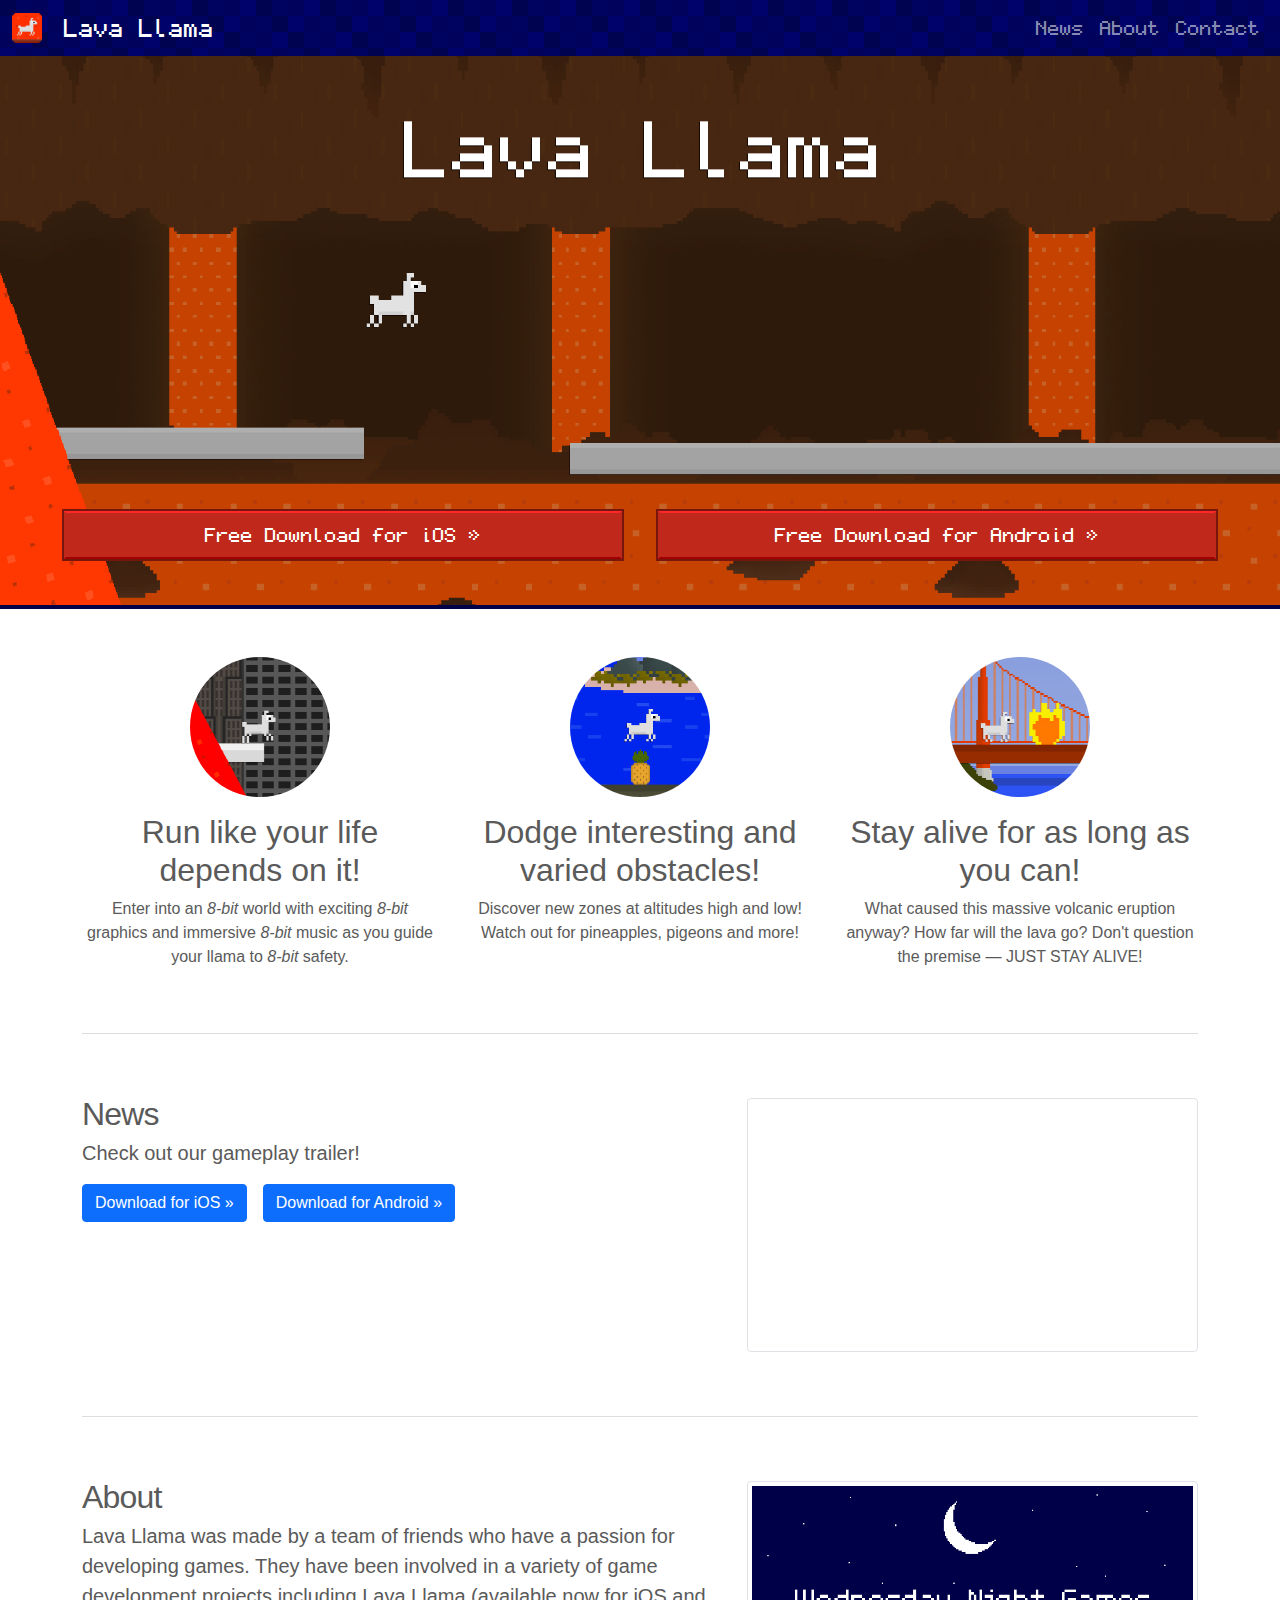
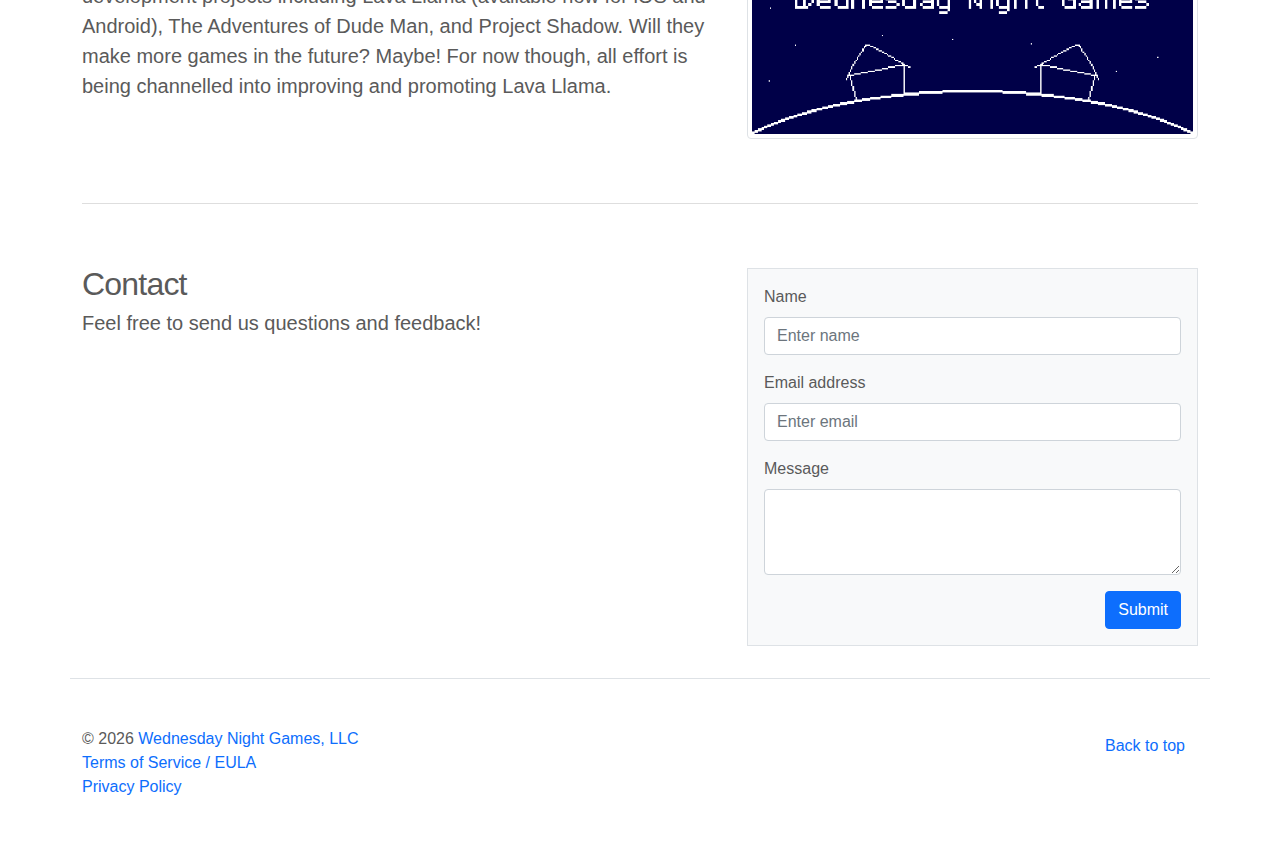
<file: index.html>
<!DOCTYPE html><html lang="en"><head><meta charSet="utf-8"/><meta http-equiv="x-ua-compatible" content="ie=edge"/><meta name="viewport" content="width=device-width, initial-scale=1, shrink-to-fit=no"/><meta data-react-helmet="true" property="og:image" content="https://www.lavallama.com/share-images/lava-llama-share-icon.png"/><meta data-react-helmet="true" property="og:description" content="Lava Llama is a free, 8-bit runner game for iOS and Android. Guide your llama to safety!"/><meta data-react-helmet="true" property="og:title" content="Lava Llama"/><meta data-react-helmet="true" property="og:locale" content="en_US"/><meta data-react-helmet="true" property="og:type" content="website"/><meta data-react-helmet="true" property="og:url" content="https://www.lavallama.com/"/><meta data-react-helmet="true" name="theme-color" content="#ffffff"/><meta data-react-helmet="true" name="application-name" content="LavaLlama.com"/><meta data-react-helmet="true" name="apple-mobile-web-app-title" content="LavaLlama.com"/><meta data-react-helmet="true" name="author" content="Wednesday Night Games, LLC"/><meta data-react-helmet="true" name="keywords" content="lava llama, indie games, mobile games, platformer, iphone, ipad, ios, android, games, wednesday night games"/><meta data-react-helmet="true" name="description" content="Lava Llama is a free, 8-bit runner game for iOS and Android. Guide your llama to safety!"/><meta name="generator" content="Gatsby 4.9.3"/><style data-href="/styles.e1210a472f9064f259e9.css" data-identity="gatsby-global-css">@charset "UTF-8";/*!
 * Bootstrap v5.1.3 (https://getbootstrap.com/)
 * Copyright 2011-2021 The Bootstrap Authors
 * Copyright 2011-2021 Twitter, Inc.
 * Licensed under MIT (https://github.com/twbs/bootstrap/blob/main/LICENSE)
 */:root{--bs-blue:#0d6efd;--bs-indigo:#6610f2;--bs-purple:#6f42c1;--bs-pink:#d63384;--bs-red:#dc3545;--bs-orange:#fd7e14;--bs-yellow:#ffc107;--bs-green:#198754;--bs-teal:#20c997;--bs-cyan:#0dcaf0;--bs-white:#fff;--bs-gray:#6c757d;--bs-gray-dark:#343a40;--bs-gray-100:#f8f9fa;--bs-gray-200:#e9ecef;--bs-gray-300:#dee2e6;--bs-gray-400:#ced4da;--bs-gray-500:#adb5bd;--bs-gray-600:#6c757d;--bs-gray-700:#495057;--bs-gray-800:#343a40;--bs-gray-900:#212529;--bs-primary:#0d6efd;--bs-secondary:#6c757d;--bs-success:#198754;--bs-info:#0dcaf0;--bs-warning:#ffc107;--bs-danger:#dc3545;--bs-light:#f8f9fa;--bs-dark:#212529;--bs-primary-rgb:13,110,253;--bs-secondary-rgb:108,117,125;--bs-success-rgb:25,135,84;--bs-info-rgb:13,202,240;--bs-warning-rgb:255,193,7;--bs-danger-rgb:220,53,69;--bs-light-rgb:248,249,250;--bs-dark-rgb:33,37,41;--bs-white-rgb:255,255,255;--bs-black-rgb:0,0,0;--bs-body-color-rgb:33,37,41;--bs-body-bg-rgb:255,255,255;--bs-font-sans-serif:system-ui,-apple-system,"Segoe UI",Roboto,"Helvetica Neue",Arial,"Noto Sans","Liberation Sans",sans-serif,"Apple Color Emoji","Segoe UI Emoji","Segoe UI Symbol","Noto Color Emoji";--bs-font-monospace:SFMono-Regular,Menlo,Monaco,Consolas,"Liberation Mono","Courier New",monospace;--bs-gradient:linear-gradient(180deg,hsla(0,0%,100%,.15),hsla(0,0%,100%,0));--bs-body-font-family:var(--bs-font-sans-serif);--bs-body-font-size:1rem;--bs-body-font-weight:400;--bs-body-line-height:1.5;--bs-body-color:#212529;--bs-body-bg:#fff}*,:after,:before{box-sizing:border-box}@media (prefers-reduced-motion:no-preference){:root{scroll-behavior:smooth}}body{-webkit-text-size-adjust:100%;-webkit-tap-highlight-color:transparent;background-color:var(--bs-body-bg);color:var(--bs-body-color);font-family:var(--bs-body-font-family);font-size:var(--bs-body-font-size);font-weight:var(--bs-body-font-weight);line-height:var(--bs-body-line-height);margin:0;text-align:var(--bs-body-text-align)}hr{background-color:currentColor;border:0;color:inherit;margin:1rem 0;opacity:.25}hr:not([size]){height:1px}.h1,.h2,.h3,.h4,.h5,.h6,h1,h2,h3,h4,h5,h6{font-weight:500;line-height:1.2;margin-bottom:.5rem;margin-top:0}.h1,h1{font-size:calc(1.375rem + 1.5vw)}@media (min-width:1200px){.h1,h1{font-size:2.5rem}}.h2,h2{font-size:calc(1.325rem + .9vw)}@media (min-width:1200px){.h2,h2{font-size:2rem}}.h3,h3{font-size:calc(1.3rem + .6vw)}@media (min-width:1200px){.h3,h3{font-size:1.75rem}}.h4,h4{font-size:calc(1.275rem + .3vw)}@media (min-width:1200px){.h4,h4{font-size:1.5rem}}.h5,h5{font-size:1.25rem}.h6,h6{font-size:1rem}p{margin-bottom:1rem;margin-top:0}abbr[data-bs-original-title],abbr[title]{cursor:help;-webkit-text-decoration:underline dotted;text-decoration:underline dotted;-webkit-text-decoration-skip-ink:none;text-decoration-skip-ink:none}address{font-style:normal;line-height:inherit;margin-bottom:1rem}ol,ul{padding-left:2rem}dl,ol,ul{margin-bottom:1rem;margin-top:0}ol ol,ol ul,ul ol,ul ul{margin-bottom:0}dt{font-weight:700}dd{margin-bottom:.5rem;margin-left:0}blockquote{margin:0 0 1rem}b,strong{font-weight:bolder}.small,small{font-size:.875em}.mark,mark{background-color:#fcf8e3;padding:.2em}sub,sup{font-size:.75em;line-height:0;position:relative;vertical-align:baseline}sub{bottom:-.25em}sup{top:-.5em}a{color:#0d6efd;text-decoration:underline}a:hover{color:#0a58ca}a:not([href]):not([class]),a:not([href]):not([class]):hover{color:inherit;text-decoration:none}code,kbd,pre,samp{direction:ltr;font-family:var(--bs-font-monospace);font-size:1em;unicode-bidi:bidi-override}pre{display:block;font-size:.875em;margin-bottom:1rem;margin-top:0;overflow:auto}pre code{color:inherit;font-size:inherit;word-break:normal}code{word-wrap:break-word;color:#d63384;font-size:.875em}a>code{color:inherit}kbd{background-color:#212529;border-radius:.2rem;color:#fff;font-size:.875em;padding:.2rem .4rem}kbd kbd{font-size:1em;font-weight:700;padding:0}figure{margin:0 0 1rem}img,svg{vertical-align:middle}table{border-collapse:collapse;caption-side:bottom}caption{color:#6c757d;padding-bottom:.5rem;padding-top:.5rem;text-align:left}th{text-align:inherit;text-align:-webkit-match-parent}tbody,td,tfoot,th,thead,tr{border:0 solid;border-color:inherit}label{display:inline-block}button{border-radius:0}button:focus:not(:focus-visible){outline:0}button,input,optgroup,select,textarea{font-family:inherit;font-size:inherit;line-height:inherit;margin:0}button,select{text-transform:none}[role=button]{cursor:pointer}select{word-wrap:normal}select:disabled{opacity:1}[list]::-webkit-calendar-picker-indicator{display:none}[type=button],[type=reset],[type=submit],button{-webkit-appearance:button}[type=button]:not(:disabled),[type=reset]:not(:disabled),[type=submit]:not(:disabled),button:not(:disabled){cursor:pointer}::-moz-focus-inner{border-style:none;padding:0}textarea{resize:vertical}fieldset{border:0;margin:0;min-width:0;padding:0}legend{float:left;font-size:calc(1.275rem + .3vw);line-height:inherit;margin-bottom:.5rem;padding:0;width:100%}@media (min-width:1200px){legend{font-size:1.5rem}}legend+*{clear:left}::-webkit-datetime-edit-day-field,::-webkit-datetime-edit-fields-wrapper,::-webkit-datetime-edit-hour-field,::-webkit-datetime-edit-minute,::-webkit-datetime-edit-month-field,::-webkit-datetime-edit-text,::-webkit-datetime-edit-year-field{padding:0}::-webkit-inner-spin-button{height:auto}[type=search]{-webkit-appearance:textfield;outline-offset:-2px}::-webkit-search-decoration{-webkit-appearance:none}::-webkit-color-swatch-wrapper{padding:0}::file-selector-button{font:inherit}::-webkit-file-upload-button{-webkit-appearance:button;font:inherit}output{display:inline-block}iframe{border:0}summary{cursor:pointer;display:list-item}progress{vertical-align:baseline}[hidden]{display:none!important}.lead{font-size:1.25rem;font-weight:300}.display-1{font-size:calc(1.625rem + 4.5vw);font-weight:300;line-height:1.2}@media (min-width:1200px){.display-1{font-size:5rem}}.display-2{font-size:calc(1.575rem + 3.9vw);font-weight:300;line-height:1.2}@media (min-width:1200px){.display-2{font-size:4.5rem}}.display-3{font-size:calc(1.525rem + 3.3vw);font-weight:300;line-height:1.2}@media (min-width:1200px){.display-3{font-size:4rem}}.display-4{font-size:calc(1.475rem + 2.7vw);font-weight:300;line-height:1.2}@media (min-width:1200px){.display-4{font-size:3.5rem}}.display-5{font-size:calc(1.425rem + 2.1vw);font-weight:300;line-height:1.2}@media (min-width:1200px){.display-5{font-size:3rem}}.display-6{font-size:calc(1.375rem + 1.5vw);font-weight:300;line-height:1.2}@media (min-width:1200px){.display-6{font-size:2.5rem}}.list-inline,.list-unstyled{list-style:none;padding-left:0}.list-inline-item{display:inline-block}.list-inline-item:not(:last-child){margin-right:.5rem}.initialism{font-size:.875em;text-transform:uppercase}.blockquote{font-size:1.25rem;margin-bottom:1rem}.blockquote>:last-child{margin-bottom:0}.blockquote-footer{color:#6c757d;font-size:.875em;margin-bottom:1rem;margin-top:-1rem}.blockquote-footer:before{content:"— "}.img-fluid,.img-thumbnail{height:auto;max-width:100%}.img-thumbnail{background-color:#fff;border:1px solid #dee2e6;border-radius:.25rem;padding:.25rem}.figure{display:inline-block}.figure-img{line-height:1;margin-bottom:.5rem}.figure-caption{color:#6c757d;font-size:.875em}.container,.container-fluid,.container-lg,.container-md,.container-sm,.container-xl,.container-xxl{margin-left:auto;margin-right:auto;padding-left:var(--bs-gutter-x,.75rem);padding-right:var(--bs-gutter-x,.75rem);width:100%}@media (min-width:576px){.container,.container-sm{max-width:540px}}@media (min-width:768px){.container,.container-md,.container-sm{max-width:720px}}@media (min-width:992px){.container,.container-lg,.container-md,.container-sm{max-width:960px}}@media (min-width:1200px){.container,.container-lg,.container-md,.container-sm,.container-xl{max-width:1140px}}@media (min-width:1400px){.container,.container-lg,.container-md,.container-sm,.container-xl,.container-xxl{max-width:1320px}}.row{--bs-gutter-x:1.5rem;--bs-gutter-y:0;display:flex;flex-wrap:wrap;margin-left:calc(var(--bs-gutter-x)*-.5);margin-right:calc(var(--bs-gutter-x)*-.5);margin-top:calc(var(--bs-gutter-y)*-1)}.row>*{flex-shrink:0;margin-top:var(--bs-gutter-y);max-width:100%;padding-left:calc(var(--bs-gutter-x)*.5);padding-right:calc(var(--bs-gutter-x)*.5);width:100%}.col{flex:1 0}.row-cols-auto>*{flex:0 0 auto;width:auto}.row-cols-1>*{flex:0 0 auto;width:100%}.row-cols-2>*{flex:0 0 auto;width:50%}.row-cols-3>*{flex:0 0 auto;width:33.3333333333%}.row-cols-4>*{flex:0 0 auto;width:25%}.row-cols-5>*{flex:0 0 auto;width:20%}.row-cols-6>*{flex:0 0 auto;width:16.6666666667%}.col-auto{flex:0 0 auto;width:auto}.col-1{flex:0 0 auto;width:8.33333333%}.col-2{flex:0 0 auto;width:16.66666667%}.col-3{flex:0 0 auto;width:25%}.col-4{flex:0 0 auto;width:33.33333333%}.col-5{flex:0 0 auto;width:41.66666667%}.col-6{flex:0 0 auto;width:50%}.col-7{flex:0 0 auto;width:58.33333333%}.col-8{flex:0 0 auto;width:66.66666667%}.col-9{flex:0 0 auto;width:75%}.col-10{flex:0 0 auto;width:83.33333333%}.col-11{flex:0 0 auto;width:91.66666667%}.col-12{flex:0 0 auto;width:100%}.offset-1{margin-left:8.33333333%}.offset-2{margin-left:16.66666667%}.offset-3{margin-left:25%}.offset-4{margin-left:33.33333333%}.offset-5{margin-left:41.66666667%}.offset-6{margin-left:50%}.offset-7{margin-left:58.33333333%}.offset-8{margin-left:66.66666667%}.offset-9{margin-left:75%}.offset-10{margin-left:83.33333333%}.offset-11{margin-left:91.66666667%}.g-0,.gx-0{--bs-gutter-x:0}.g-0,.gy-0{--bs-gutter-y:0}.g-1,.gx-1{--bs-gutter-x:0.25rem}.g-1,.gy-1{--bs-gutter-y:0.25rem}.g-2,.gx-2{--bs-gutter-x:0.5rem}.g-2,.gy-2{--bs-gutter-y:0.5rem}.g-3,.gx-3{--bs-gutter-x:1rem}.g-3,.gy-3{--bs-gutter-y:1rem}.g-4,.gx-4{--bs-gutter-x:1.5rem}.g-4,.gy-4{--bs-gutter-y:1.5rem}.g-5,.gx-5{--bs-gutter-x:3rem}.g-5,.gy-5{--bs-gutter-y:3rem}@media (min-width:576px){.col-sm{flex:1 0}.row-cols-sm-auto>*{flex:0 0 auto;width:auto}.row-cols-sm-1>*{flex:0 0 auto;width:100%}.row-cols-sm-2>*{flex:0 0 auto;width:50%}.row-cols-sm-3>*{flex:0 0 auto;width:33.3333333333%}.row-cols-sm-4>*{flex:0 0 auto;width:25%}.row-cols-sm-5>*{flex:0 0 auto;width:20%}.row-cols-sm-6>*{flex:0 0 auto;width:16.6666666667%}.col-sm-auto{flex:0 0 auto;width:auto}.col-sm-1{flex:0 0 auto;width:8.33333333%}.col-sm-2{flex:0 0 auto;width:16.66666667%}.col-sm-3{flex:0 0 auto;width:25%}.col-sm-4{flex:0 0 auto;width:33.33333333%}.col-sm-5{flex:0 0 auto;width:41.66666667%}.col-sm-6{flex:0 0 auto;width:50%}.col-sm-7{flex:0 0 auto;width:58.33333333%}.col-sm-8{flex:0 0 auto;width:66.66666667%}.col-sm-9{flex:0 0 auto;width:75%}.col-sm-10{flex:0 0 auto;width:83.33333333%}.col-sm-11{flex:0 0 auto;width:91.66666667%}.col-sm-12{flex:0 0 auto;width:100%}.offset-sm-0{margin-left:0}.offset-sm-1{margin-left:8.33333333%}.offset-sm-2{margin-left:16.66666667%}.offset-sm-3{margin-left:25%}.offset-sm-4{margin-left:33.33333333%}.offset-sm-5{margin-left:41.66666667%}.offset-sm-6{margin-left:50%}.offset-sm-7{margin-left:58.33333333%}.offset-sm-8{margin-left:66.66666667%}.offset-sm-9{margin-left:75%}.offset-sm-10{margin-left:83.33333333%}.offset-sm-11{margin-left:91.66666667%}.g-sm-0,.gx-sm-0{--bs-gutter-x:0}.g-sm-0,.gy-sm-0{--bs-gutter-y:0}.g-sm-1,.gx-sm-1{--bs-gutter-x:0.25rem}.g-sm-1,.gy-sm-1{--bs-gutter-y:0.25rem}.g-sm-2,.gx-sm-2{--bs-gutter-x:0.5rem}.g-sm-2,.gy-sm-2{--bs-gutter-y:0.5rem}.g-sm-3,.gx-sm-3{--bs-gutter-x:1rem}.g-sm-3,.gy-sm-3{--bs-gutter-y:1rem}.g-sm-4,.gx-sm-4{--bs-gutter-x:1.5rem}.g-sm-4,.gy-sm-4{--bs-gutter-y:1.5rem}.g-sm-5,.gx-sm-5{--bs-gutter-x:3rem}.g-sm-5,.gy-sm-5{--bs-gutter-y:3rem}}@media (min-width:768px){.col-md{flex:1 0}.row-cols-md-auto>*{flex:0 0 auto;width:auto}.row-cols-md-1>*{flex:0 0 auto;width:100%}.row-cols-md-2>*{flex:0 0 auto;width:50%}.row-cols-md-3>*{flex:0 0 auto;width:33.3333333333%}.row-cols-md-4>*{flex:0 0 auto;width:25%}.row-cols-md-5>*{flex:0 0 auto;width:20%}.row-cols-md-6>*{flex:0 0 auto;width:16.6666666667%}.col-md-auto{flex:0 0 auto;width:auto}.col-md-1{flex:0 0 auto;width:8.33333333%}.col-md-2{flex:0 0 auto;width:16.66666667%}.col-md-3{flex:0 0 auto;width:25%}.col-md-4{flex:0 0 auto;width:33.33333333%}.col-md-5{flex:0 0 auto;width:41.66666667%}.col-md-6{flex:0 0 auto;width:50%}.col-md-7{flex:0 0 auto;width:58.33333333%}.col-md-8{flex:0 0 auto;width:66.66666667%}.col-md-9{flex:0 0 auto;width:75%}.col-md-10{flex:0 0 auto;width:83.33333333%}.col-md-11{flex:0 0 auto;width:91.66666667%}.col-md-12{flex:0 0 auto;width:100%}.offset-md-0{margin-left:0}.offset-md-1{margin-left:8.33333333%}.offset-md-2{margin-left:16.66666667%}.offset-md-3{margin-left:25%}.offset-md-4{margin-left:33.33333333%}.offset-md-5{margin-left:41.66666667%}.offset-md-6{margin-left:50%}.offset-md-7{margin-left:58.33333333%}.offset-md-8{margin-left:66.66666667%}.offset-md-9{margin-left:75%}.offset-md-10{margin-left:83.33333333%}.offset-md-11{margin-left:91.66666667%}.g-md-0,.gx-md-0{--bs-gutter-x:0}.g-md-0,.gy-md-0{--bs-gutter-y:0}.g-md-1,.gx-md-1{--bs-gutter-x:0.25rem}.g-md-1,.gy-md-1{--bs-gutter-y:0.25rem}.g-md-2,.gx-md-2{--bs-gutter-x:0.5rem}.g-md-2,.gy-md-2{--bs-gutter-y:0.5rem}.g-md-3,.gx-md-3{--bs-gutter-x:1rem}.g-md-3,.gy-md-3{--bs-gutter-y:1rem}.g-md-4,.gx-md-4{--bs-gutter-x:1.5rem}.g-md-4,.gy-md-4{--bs-gutter-y:1.5rem}.g-md-5,.gx-md-5{--bs-gutter-x:3rem}.g-md-5,.gy-md-5{--bs-gutter-y:3rem}}@media (min-width:992px){.col-lg{flex:1 0}.row-cols-lg-auto>*{flex:0 0 auto;width:auto}.row-cols-lg-1>*{flex:0 0 auto;width:100%}.row-cols-lg-2>*{flex:0 0 auto;width:50%}.row-cols-lg-3>*{flex:0 0 auto;width:33.3333333333%}.row-cols-lg-4>*{flex:0 0 auto;width:25%}.row-cols-lg-5>*{flex:0 0 auto;width:20%}.row-cols-lg-6>*{flex:0 0 auto;width:16.6666666667%}.col-lg-auto{flex:0 0 auto;width:auto}.col-lg-1{flex:0 0 auto;width:8.33333333%}.col-lg-2{flex:0 0 auto;width:16.66666667%}.col-lg-3{flex:0 0 auto;width:25%}.col-lg-4{flex:0 0 auto;width:33.33333333%}.col-lg-5{flex:0 0 auto;width:41.66666667%}.col-lg-6{flex:0 0 auto;width:50%}.col-lg-7{flex:0 0 auto;width:58.33333333%}.col-lg-8{flex:0 0 auto;width:66.66666667%}.col-lg-9{flex:0 0 auto;width:75%}.col-lg-10{flex:0 0 auto;width:83.33333333%}.col-lg-11{flex:0 0 auto;width:91.66666667%}.col-lg-12{flex:0 0 auto;width:100%}.offset-lg-0{margin-left:0}.offset-lg-1{margin-left:8.33333333%}.offset-lg-2{margin-left:16.66666667%}.offset-lg-3{margin-left:25%}.offset-lg-4{margin-left:33.33333333%}.offset-lg-5{margin-left:41.66666667%}.offset-lg-6{margin-left:50%}.offset-lg-7{margin-left:58.33333333%}.offset-lg-8{margin-left:66.66666667%}.offset-lg-9{margin-left:75%}.offset-lg-10{margin-left:83.33333333%}.offset-lg-11{margin-left:91.66666667%}.g-lg-0,.gx-lg-0{--bs-gutter-x:0}.g-lg-0,.gy-lg-0{--bs-gutter-y:0}.g-lg-1,.gx-lg-1{--bs-gutter-x:0.25rem}.g-lg-1,.gy-lg-1{--bs-gutter-y:0.25rem}.g-lg-2,.gx-lg-2{--bs-gutter-x:0.5rem}.g-lg-2,.gy-lg-2{--bs-gutter-y:0.5rem}.g-lg-3,.gx-lg-3{--bs-gutter-x:1rem}.g-lg-3,.gy-lg-3{--bs-gutter-y:1rem}.g-lg-4,.gx-lg-4{--bs-gutter-x:1.5rem}.g-lg-4,.gy-lg-4{--bs-gutter-y:1.5rem}.g-lg-5,.gx-lg-5{--bs-gutter-x:3rem}.g-lg-5,.gy-lg-5{--bs-gutter-y:3rem}}@media (min-width:1200px){.col-xl{flex:1 0}.row-cols-xl-auto>*{flex:0 0 auto;width:auto}.row-cols-xl-1>*{flex:0 0 auto;width:100%}.row-cols-xl-2>*{flex:0 0 auto;width:50%}.row-cols-xl-3>*{flex:0 0 auto;width:33.3333333333%}.row-cols-xl-4>*{flex:0 0 auto;width:25%}.row-cols-xl-5>*{flex:0 0 auto;width:20%}.row-cols-xl-6>*{flex:0 0 auto;width:16.6666666667%}.col-xl-auto{flex:0 0 auto;width:auto}.col-xl-1{flex:0 0 auto;width:8.33333333%}.col-xl-2{flex:0 0 auto;width:16.66666667%}.col-xl-3{flex:0 0 auto;width:25%}.col-xl-4{flex:0 0 auto;width:33.33333333%}.col-xl-5{flex:0 0 auto;width:41.66666667%}.col-xl-6{flex:0 0 auto;width:50%}.col-xl-7{flex:0 0 auto;width:58.33333333%}.col-xl-8{flex:0 0 auto;width:66.66666667%}.col-xl-9{flex:0 0 auto;width:75%}.col-xl-10{flex:0 0 auto;width:83.33333333%}.col-xl-11{flex:0 0 auto;width:91.66666667%}.col-xl-12{flex:0 0 auto;width:100%}.offset-xl-0{margin-left:0}.offset-xl-1{margin-left:8.33333333%}.offset-xl-2{margin-left:16.66666667%}.offset-xl-3{margin-left:25%}.offset-xl-4{margin-left:33.33333333%}.offset-xl-5{margin-left:41.66666667%}.offset-xl-6{margin-left:50%}.offset-xl-7{margin-left:58.33333333%}.offset-xl-8{margin-left:66.66666667%}.offset-xl-9{margin-left:75%}.offset-xl-10{margin-left:83.33333333%}.offset-xl-11{margin-left:91.66666667%}.g-xl-0,.gx-xl-0{--bs-gutter-x:0}.g-xl-0,.gy-xl-0{--bs-gutter-y:0}.g-xl-1,.gx-xl-1{--bs-gutter-x:0.25rem}.g-xl-1,.gy-xl-1{--bs-gutter-y:0.25rem}.g-xl-2,.gx-xl-2{--bs-gutter-x:0.5rem}.g-xl-2,.gy-xl-2{--bs-gutter-y:0.5rem}.g-xl-3,.gx-xl-3{--bs-gutter-x:1rem}.g-xl-3,.gy-xl-3{--bs-gutter-y:1rem}.g-xl-4,.gx-xl-4{--bs-gutter-x:1.5rem}.g-xl-4,.gy-xl-4{--bs-gutter-y:1.5rem}.g-xl-5,.gx-xl-5{--bs-gutter-x:3rem}.g-xl-5,.gy-xl-5{--bs-gutter-y:3rem}}@media (min-width:1400px){.col-xxl{flex:1 0}.row-cols-xxl-auto>*{flex:0 0 auto;width:auto}.row-cols-xxl-1>*{flex:0 0 auto;width:100%}.row-cols-xxl-2>*{flex:0 0 auto;width:50%}.row-cols-xxl-3>*{flex:0 0 auto;width:33.3333333333%}.row-cols-xxl-4>*{flex:0 0 auto;width:25%}.row-cols-xxl-5>*{flex:0 0 auto;width:20%}.row-cols-xxl-6>*{flex:0 0 auto;width:16.6666666667%}.col-xxl-auto{flex:0 0 auto;width:auto}.col-xxl-1{flex:0 0 auto;width:8.33333333%}.col-xxl-2{flex:0 0 auto;width:16.66666667%}.col-xxl-3{flex:0 0 auto;width:25%}.col-xxl-4{flex:0 0 auto;width:33.33333333%}.col-xxl-5{flex:0 0 auto;width:41.66666667%}.col-xxl-6{flex:0 0 auto;width:50%}.col-xxl-7{flex:0 0 auto;width:58.33333333%}.col-xxl-8{flex:0 0 auto;width:66.66666667%}.col-xxl-9{flex:0 0 auto;width:75%}.col-xxl-10{flex:0 0 auto;width:83.33333333%}.col-xxl-11{flex:0 0 auto;width:91.66666667%}.col-xxl-12{flex:0 0 auto;width:100%}.offset-xxl-0{margin-left:0}.offset-xxl-1{margin-left:8.33333333%}.offset-xxl-2{margin-left:16.66666667%}.offset-xxl-3{margin-left:25%}.offset-xxl-4{margin-left:33.33333333%}.offset-xxl-5{margin-left:41.66666667%}.offset-xxl-6{margin-left:50%}.offset-xxl-7{margin-left:58.33333333%}.offset-xxl-8{margin-left:66.66666667%}.offset-xxl-9{margin-left:75%}.offset-xxl-10{margin-left:83.33333333%}.offset-xxl-11{margin-left:91.66666667%}.g-xxl-0,.gx-xxl-0{--bs-gutter-x:0}.g-xxl-0,.gy-xxl-0{--bs-gutter-y:0}.g-xxl-1,.gx-xxl-1{--bs-gutter-x:0.25rem}.g-xxl-1,.gy-xxl-1{--bs-gutter-y:0.25rem}.g-xxl-2,.gx-xxl-2{--bs-gutter-x:0.5rem}.g-xxl-2,.gy-xxl-2{--bs-gutter-y:0.5rem}.g-xxl-3,.gx-xxl-3{--bs-gutter-x:1rem}.g-xxl-3,.gy-xxl-3{--bs-gutter-y:1rem}.g-xxl-4,.gx-xxl-4{--bs-gutter-x:1.5rem}.g-xxl-4,.gy-xxl-4{--bs-gutter-y:1.5rem}.g-xxl-5,.gx-xxl-5{--bs-gutter-x:3rem}.g-xxl-5,.gy-xxl-5{--bs-gutter-y:3rem}}.table{--bs-table-bg:transparent;--bs-table-accent-bg:transparent;--bs-table-striped-color:#212529;--bs-table-striped-bg:rgba(0,0,0,.05);--bs-table-active-color:#212529;--bs-table-active-bg:rgba(0,0,0,.1);--bs-table-hover-color:#212529;--bs-table-hover-bg:rgba(0,0,0,.075);border-color:#dee2e6;color:#212529;margin-bottom:1rem;vertical-align:top;width:100%}.table>:not(caption)>*>*{background-color:var(--bs-table-bg);border-bottom-width:1px;box-shadow:inset 0 0 0 9999px var(--bs-table-accent-bg);padding:.5rem}.table>tbody{vertical-align:inherit}.table>thead{vertical-align:bottom}.table>:not(:first-child){border-top:2px solid}.caption-top{caption-side:top}.table-sm>:not(caption)>*>*{padding:.25rem}.table-bordered>:not(caption)>*{border-width:1px 0}.table-bordered>:not(caption)>*>*{border-width:0 1px}.table-borderless>:not(caption)>*>*{border-bottom-width:0}.table-borderless>:not(:first-child){border-top-width:0}.table-striped>tbody>tr:nth-of-type(odd)>*{--bs-table-accent-bg:var(--bs-table-striped-bg);color:var(--bs-table-striped-color)}.table-active{--bs-table-accent-bg:var(--bs-table-active-bg);color:var(--bs-table-active-color)}.table-hover>tbody>tr:hover>*{--bs-table-accent-bg:var(--bs-table-hover-bg);color:var(--bs-table-hover-color)}.table-primary{--bs-table-bg:#cfe2ff;--bs-table-striped-bg:#c5d7f2;--bs-table-striped-color:#000;--bs-table-active-bg:#bacbe6;--bs-table-active-color:#000;--bs-table-hover-bg:#bfd1ec;--bs-table-hover-color:#000;border-color:#bacbe6;color:#000}.table-secondary{--bs-table-bg:#e2e3e5;--bs-table-striped-bg:#d7d8da;--bs-table-striped-color:#000;--bs-table-active-bg:#cbccce;--bs-table-active-color:#000;--bs-table-hover-bg:#d1d2d4;--bs-table-hover-color:#000;border-color:#cbccce;color:#000}.table-success{--bs-table-bg:#d1e7dd;--bs-table-striped-bg:#c7dbd2;--bs-table-striped-color:#000;--bs-table-active-bg:#bcd0c7;--bs-table-active-color:#000;--bs-table-hover-bg:#c1d6cc;--bs-table-hover-color:#000;border-color:#bcd0c7;color:#000}.table-info{--bs-table-bg:#cff4fc;--bs-table-striped-bg:#c5e8ef;--bs-table-striped-color:#000;--bs-table-active-bg:#badce3;--bs-table-active-color:#000;--bs-table-hover-bg:#bfe2e9;--bs-table-hover-color:#000;border-color:#badce3;color:#000}.table-warning{--bs-table-bg:#fff3cd;--bs-table-striped-bg:#f2e7c3;--bs-table-striped-color:#000;--bs-table-active-bg:#e6dbb9;--bs-table-active-color:#000;--bs-table-hover-bg:#ece1be;--bs-table-hover-color:#000;border-color:#e6dbb9;color:#000}.table-danger{--bs-table-bg:#f8d7da;--bs-table-striped-bg:#eccccf;--bs-table-striped-color:#000;--bs-table-active-bg:#dfc2c4;--bs-table-active-color:#000;--bs-table-hover-bg:#e5c7ca;--bs-table-hover-color:#000;border-color:#dfc2c4;color:#000}.table-light{--bs-table-bg:#f8f9fa;--bs-table-striped-bg:#ecedee;--bs-table-striped-color:#000;--bs-table-active-bg:#dfe0e1;--bs-table-active-color:#000;--bs-table-hover-bg:#e5e6e7;--bs-table-hover-color:#000;border-color:#dfe0e1;color:#000}.table-dark{--bs-table-bg:#212529;--bs-table-striped-bg:#2c3034;--bs-table-striped-color:#fff;--bs-table-active-bg:#373b3e;--bs-table-active-color:#fff;--bs-table-hover-bg:#323539;--bs-table-hover-color:#fff;border-color:#373b3e;color:#fff}.table-responsive{-webkit-overflow-scrolling:touch;overflow-x:auto}@media (max-width:575.98px){.table-responsive-sm{-webkit-overflow-scrolling:touch;overflow-x:auto}}@media (max-width:767.98px){.table-responsive-md{-webkit-overflow-scrolling:touch;overflow-x:auto}}@media (max-width:991.98px){.table-responsive-lg{-webkit-overflow-scrolling:touch;overflow-x:auto}}@media (max-width:1199.98px){.table-responsive-xl{-webkit-overflow-scrolling:touch;overflow-x:auto}}@media (max-width:1399.98px){.table-responsive-xxl{-webkit-overflow-scrolling:touch;overflow-x:auto}}.form-label{margin-bottom:.5rem}.col-form-label{font-size:inherit;line-height:1.5;margin-bottom:0;padding-bottom:calc(.375rem + 1px);padding-top:calc(.375rem + 1px)}.col-form-label-lg{font-size:1.25rem;padding-bottom:calc(.5rem + 1px);padding-top:calc(.5rem + 1px)}.col-form-label-sm{font-size:.875rem;padding-bottom:calc(.25rem + 1px);padding-top:calc(.25rem + 1px)}.form-text{color:#6c757d;font-size:.875em;margin-top:.25rem}.form-control{-webkit-appearance:none;appearance:none;background-clip:padding-box;background-color:#fff;border:1px solid #ced4da;border-radius:.25rem;color:#212529;display:block;font-size:1rem;font-weight:400;line-height:1.5;padding:.375rem .75rem;transition:border-color .15s ease-in-out,box-shadow .15s ease-in-out;width:100%}@media (prefers-reduced-motion:reduce){.form-control{transition:none}}.form-control[type=file]{overflow:hidden}.form-control[type=file]:not(:disabled):not([readonly]){cursor:pointer}.form-control:focus{background-color:#fff;border-color:#86b7fe;box-shadow:0 0 0 .25rem rgba(13,110,253,.25);color:#212529;outline:0}.form-control::-webkit-date-and-time-value{height:1.5em}.form-control::-webkit-input-placeholder{color:#6c757d;opacity:1}.form-control:-ms-input-placeholder{color:#6c757d;opacity:1}.form-control::placeholder{color:#6c757d;opacity:1}.form-control:disabled,.form-control[readonly]{background-color:#e9ecef;opacity:1}.form-control::file-selector-button{-webkit-margin-end:.75rem;background-color:#e9ecef;border:0 solid;border-color:inherit;border-inline-end-width:1px;border-radius:0;color:#212529;margin:-.375rem -.75rem;margin-inline-end:.75rem;padding:.375rem .75rem;pointer-events:none;transition:color .15s ease-in-out,background-color .15s ease-in-out,border-color .15s ease-in-out,box-shadow .15s ease-in-out}@media (prefers-reduced-motion:reduce){.form-control::-webkit-file-upload-button{-webkit-transition:none;transition:none}.form-control::file-selector-button{transition:none}}.form-control:hover:not(:disabled):not([readonly])::file-selector-button{background-color:#dde0e3}.form-control::-webkit-file-upload-button{-webkit-margin-end:.75rem;background-color:#e9ecef;border:0 solid;border-color:inherit;border-inline-end-width:1px;border-radius:0;color:#212529;margin:-.375rem -.75rem;margin-inline-end:.75rem;padding:.375rem .75rem;pointer-events:none;-webkit-transition:color .15s ease-in-out,background-color .15s ease-in-out,border-color .15s ease-in-out,box-shadow .15s ease-in-out;transition:color .15s ease-in-out,background-color .15s ease-in-out,border-color .15s ease-in-out,box-shadow .15s ease-in-out}@media (prefers-reduced-motion:reduce){.form-control::-webkit-file-upload-button{-webkit-transition:none;transition:none}}.form-control:hover:not(:disabled):not([readonly])::-webkit-file-upload-button{background-color:#dde0e3}.form-control-plaintext{background-color:transparent;border:solid transparent;border-width:1px 0;color:#212529;display:block;line-height:1.5;margin-bottom:0;padding:.375rem 0;width:100%}.form-control-plaintext.form-control-lg,.form-control-plaintext.form-control-sm{padding-left:0;padding-right:0}.form-control-sm{border-radius:.2rem;font-size:.875rem;min-height:calc(1.5em + .5rem + 2px);padding:.25rem .5rem}.form-control-sm::file-selector-button{-webkit-margin-end:.5rem;margin:-.25rem -.5rem;margin-inline-end:.5rem;padding:.25rem .5rem}.form-control-sm::-webkit-file-upload-button{-webkit-margin-end:.5rem;margin:-.25rem -.5rem;margin-inline-end:.5rem;padding:.25rem .5rem}.form-control-lg{border-radius:.3rem;font-size:1.25rem;min-height:calc(1.5em + 1rem + 2px);padding:.5rem 1rem}.form-control-lg::file-selector-button{-webkit-margin-end:1rem;margin:-.5rem -1rem;margin-inline-end:1rem;padding:.5rem 1rem}.form-control-lg::-webkit-file-upload-button{-webkit-margin-end:1rem;margin:-.5rem -1rem;margin-inline-end:1rem;padding:.5rem 1rem}textarea.form-control{min-height:calc(1.5em + .75rem + 2px)}textarea.form-control-sm{min-height:calc(1.5em + .5rem + 2px)}textarea.form-control-lg{min-height:calc(1.5em + 1rem + 2px)}.form-control-color{height:auto;padding:.375rem;width:3rem}.form-control-color:not(:disabled):not([readonly]){cursor:pointer}.form-control-color::-moz-color-swatch{border-radius:.25rem;height:1.5em}.form-control-color::-webkit-color-swatch{border-radius:.25rem;height:1.5em}.form-select{-moz-padding-start:calc(.75rem - 3px);-webkit-appearance:none;appearance:none;background-color:#fff;background-image:url("data:image/svg+xml;charset=utf-8,%3Csvg xmlns='http://www.w3.org/2000/svg' viewBox='0 0 16 16'%3E%3Cpath fill='none' stroke='%23343a40' stroke-linecap='round' stroke-linejoin='round' stroke-width='2' d='m2 5 6 6 6-6'/%3E%3C/svg%3E");background-position:right .75rem center;background-repeat:no-repeat;background-size:16px 12px;border:1px solid #ced4da;border-radius:.25rem;color:#212529;display:block;font-size:1rem;font-weight:400;line-height:1.5;padding:.375rem 2.25rem .375rem .75rem;transition:border-color .15s ease-in-out,box-shadow .15s ease-in-out;width:100%}@media (prefers-reduced-motion:reduce){.form-select{transition:none}}.form-select:focus{border-color:#86b7fe;box-shadow:0 0 0 .25rem rgba(13,110,253,.25);outline:0}.form-select[multiple],.form-select[size]:not([size="1"]){background-image:none;padding-right:.75rem}.form-select:disabled{background-color:#e9ecef}.form-select:-moz-focusring{color:transparent;text-shadow:0 0 0 #212529}.form-select-sm{border-radius:.2rem;font-size:.875rem;padding-bottom:.25rem;padding-left:.5rem;padding-top:.25rem}.form-select-lg{border-radius:.3rem;font-size:1.25rem;padding-bottom:.5rem;padding-left:1rem;padding-top:.5rem}.form-check{display:block;margin-bottom:.125rem;min-height:1.5rem;padding-left:1.5em}.form-check .form-check-input{float:left;margin-left:-1.5em}.form-check-input{-webkit-print-color-adjust:exact;-webkit-appearance:none;appearance:none;background-color:#fff;background-position:50%;background-repeat:no-repeat;background-size:contain;border:1px solid rgba(0,0,0,.25);color-adjust:exact;height:1em;margin-top:.25em;vertical-align:top;width:1em}.form-check-input[type=checkbox]{border-radius:.25em}.form-check-input[type=radio]{border-radius:50%}.form-check-input:active{-webkit-filter:brightness(90%);filter:brightness(90%)}.form-check-input:focus{border-color:#86b7fe;box-shadow:0 0 0 .25rem rgba(13,110,253,.25);outline:0}.form-check-input:checked{background-color:#0d6efd;border-color:#0d6efd}.form-check-input:checked[type=checkbox]{background-image:url("data:image/svg+xml;charset=utf-8,%3Csvg xmlns='http://www.w3.org/2000/svg' viewBox='0 0 20 20'%3E%3Cpath fill='none' stroke='%23fff' stroke-linecap='round' stroke-linejoin='round' stroke-width='3' d='m6 10 3 3 6-6'/%3E%3C/svg%3E")}.form-check-input:checked[type=radio]{background-image:url("data:image/svg+xml;charset=utf-8,%3Csvg xmlns='http://www.w3.org/2000/svg' viewBox='-4 -4 8 8'%3E%3Ccircle r='2' fill='%23fff'/%3E%3C/svg%3E")}.form-check-input[type=checkbox]:indeterminate{background-color:#0d6efd;background-image:url("data:image/svg+xml;charset=utf-8,%3Csvg xmlns='http://www.w3.org/2000/svg' viewBox='0 0 20 20'%3E%3Cpath fill='none' stroke='%23fff' stroke-linecap='round' stroke-linejoin='round' stroke-width='3' d='M6 10h8'/%3E%3C/svg%3E");border-color:#0d6efd}.form-check-input:disabled{-webkit-filter:none;filter:none;opacity:.5;pointer-events:none}.form-check-input:disabled~.form-check-label,.form-check-input[disabled]~.form-check-label{opacity:.5}.form-switch{padding-left:2.5em}.form-switch .form-check-input{background-image:url("data:image/svg+xml;charset=utf-8,%3Csvg xmlns='http://www.w3.org/2000/svg' viewBox='-4 -4 8 8'%3E%3Ccircle r='3' fill='rgba(0, 0, 0, 0.25)'/%3E%3C/svg%3E");background-position:0;border-radius:2em;margin-left:-2.5em;transition:background-position .15s ease-in-out;width:2em}@media (prefers-reduced-motion:reduce){.form-switch .form-check-input{transition:none}}.form-switch .form-check-input:focus{background-image:url("data:image/svg+xml;charset=utf-8,%3Csvg xmlns='http://www.w3.org/2000/svg' viewBox='-4 -4 8 8'%3E%3Ccircle r='3' fill='%2386b7fe'/%3E%3C/svg%3E")}.form-switch .form-check-input:checked{background-image:url("data:image/svg+xml;charset=utf-8,%3Csvg xmlns='http://www.w3.org/2000/svg' viewBox='-4 -4 8 8'%3E%3Ccircle r='3' fill='%23fff'/%3E%3C/svg%3E");background-position:100%}.form-check-inline{display:inline-block;margin-right:1rem}.btn-check{clip:rect(0,0,0,0);pointer-events:none;position:absolute}.btn-check:disabled+.btn,.btn-check[disabled]+.btn{-webkit-filter:none;filter:none;opacity:.65;pointer-events:none}.form-range{-webkit-appearance:none;appearance:none;background-color:transparent;height:1.5rem;padding:0;width:100%}.form-range:focus{outline:0}.form-range:focus::-webkit-slider-thumb{box-shadow:0 0 0 1px #fff,0 0 0 .25rem rgba(13,110,253,.25)}.form-range:focus::-moz-range-thumb{box-shadow:0 0 0 1px #fff,0 0 0 .25rem rgba(13,110,253,.25)}.form-range::-moz-focus-outer{border:0}.form-range::-webkit-slider-thumb{-webkit-appearance:none;appearance:none;background-color:#0d6efd;border:0;border-radius:1rem;height:1rem;margin-top:-.25rem;-webkit-transition:background-color .15s ease-in-out,border-color .15s ease-in-out,box-shadow .15s ease-in-out;transition:background-color .15s ease-in-out,border-color .15s ease-in-out,box-shadow .15s ease-in-out;width:1rem}@media (prefers-reduced-motion:reduce){.form-range::-webkit-slider-thumb{-webkit-transition:none;transition:none}}.form-range::-webkit-slider-thumb:active{background-color:#b6d4fe}.form-range::-webkit-slider-runnable-track{background-color:#dee2e6;border-color:transparent;border-radius:1rem;color:transparent;cursor:pointer;height:.5rem;width:100%}.form-range::-moz-range-thumb{appearance:none;background-color:#0d6efd;border:0;border-radius:1rem;height:1rem;-moz-transition:background-color .15s ease-in-out,border-color .15s ease-in-out,box-shadow .15s ease-in-out;transition:background-color .15s ease-in-out,border-color .15s ease-in-out,box-shadow .15s ease-in-out;width:1rem}@media (prefers-reduced-motion:reduce){.form-range::-moz-range-thumb{-moz-transition:none;transition:none}}.form-range::-moz-range-thumb:active{background-color:#b6d4fe}.form-range::-moz-range-track{background-color:#dee2e6;border-color:transparent;border-radius:1rem;color:transparent;cursor:pointer;height:.5rem;width:100%}.form-range:disabled{pointer-events:none}.form-range:disabled::-webkit-slider-thumb{background-color:#adb5bd}.form-range:disabled::-moz-range-thumb{background-color:#adb5bd}.form-floating{position:relative}.form-floating>.form-control,.form-floating>.form-select{height:calc(3.5rem + 2px);line-height:1.25}.form-floating>label{border:1px solid transparent;height:100%;left:0;padding:1rem .75rem;pointer-events:none;position:absolute;top:0;-webkit-transform-origin:0 0;transform-origin:0 0;transition:opacity .1s ease-in-out,-webkit-transform .1s ease-in-out;transition:opacity .1s ease-in-out,transform .1s ease-in-out;transition:opacity .1s ease-in-out,transform .1s ease-in-out,-webkit-transform .1s ease-in-out}@media (prefers-reduced-motion:reduce){.form-floating>label{transition:none}}.form-floating>.form-control{padding:1rem .75rem}.form-floating>.form-control::-webkit-input-placeholder{color:transparent}.form-floating>.form-control:-ms-input-placeholder{color:transparent}.form-floating>.form-control::placeholder{color:transparent}.form-floating>.form-control:not(:-ms-input-placeholder){padding-bottom:.625rem;padding-top:1.625rem}.form-floating>.form-control:focus,.form-floating>.form-control:not(:placeholder-shown){padding-bottom:.625rem;padding-top:1.625rem}.form-floating>.form-control:-webkit-autofill{padding-bottom:.625rem;padding-top:1.625rem}.form-floating>.form-select{padding-bottom:.625rem;padding-top:1.625rem}.form-floating>.form-control:not(:-ms-input-placeholder)~label{opacity:.65;transform:scale(.85) translateY(-.5rem) translateX(.15rem)}.form-floating>.form-control:focus~label,.form-floating>.form-control:not(:placeholder-shown)~label,.form-floating>.form-select~label{opacity:.65;-webkit-transform:scale(.85) translateY(-.5rem) translateX(.15rem);transform:scale(.85) translateY(-.5rem) translateX(.15rem)}.form-floating>.form-control:-webkit-autofill~label{opacity:.65;-webkit-transform:scale(.85) translateY(-.5rem) translateX(.15rem);transform:scale(.85) translateY(-.5rem) translateX(.15rem)}.input-group{align-items:stretch;display:flex;flex-wrap:wrap;position:relative;width:100%}.input-group>.form-control,.input-group>.form-select{flex:1 1 auto;min-width:0;position:relative;width:1%}.input-group>.form-control:focus,.input-group>.form-select:focus{z-index:3}.input-group .btn{position:relative;z-index:2}.input-group .btn:focus{z-index:3}.input-group-text{align-items:center;background-color:#e9ecef;border:1px solid #ced4da;border-radius:.25rem;color:#212529;display:flex;font-size:1rem;font-weight:400;line-height:1.5;padding:.375rem .75rem;text-align:center;white-space:nowrap}.input-group-lg>.btn,.input-group-lg>.form-control,.input-group-lg>.form-select,.input-group-lg>.input-group-text{border-radius:.3rem;font-size:1.25rem;padding:.5rem 1rem}.input-group-sm>.btn,.input-group-sm>.form-control,.input-group-sm>.form-select,.input-group-sm>.input-group-text{border-radius:.2rem;font-size:.875rem;padding:.25rem .5rem}.input-group-lg>.form-select,.input-group-sm>.form-select{padding-right:3rem}.input-group.has-validation>.dropdown-toggle:nth-last-child(n+4),.input-group.has-validation>:nth-last-child(n+3):not(.dropdown-toggle):not(.dropdown-menu),.input-group:not(.has-validation)>.dropdown-toggle:nth-last-child(n+3),.input-group:not(.has-validation)>:not(:last-child):not(.dropdown-toggle):not(.dropdown-menu){border-bottom-right-radius:0;border-top-right-radius:0}.input-group>:not(:first-child):not(.dropdown-menu):not(.valid-tooltip):not(.valid-feedback):not(.invalid-tooltip):not(.invalid-feedback){border-bottom-left-radius:0;border-top-left-radius:0;margin-left:-1px}.valid-feedback{color:#198754;display:none;font-size:.875em;margin-top:.25rem;width:100%}.valid-tooltip{background-color:rgba(25,135,84,.9);border-radius:.25rem;color:#fff;display:none;font-size:.875rem;margin-top:.1rem;max-width:100%;padding:.25rem .5rem;position:absolute;top:100%;z-index:5}.is-valid~.valid-feedback,.is-valid~.valid-tooltip,.was-validated :valid~.valid-feedback,.was-validated :valid~.valid-tooltip{display:block}.form-control.is-valid,.was-validated .form-control:valid{background-image:url("data:image/svg+xml;charset=utf-8,%3Csvg xmlns='http://www.w3.org/2000/svg' viewBox='0 0 8 8'%3E%3Cpath fill='%23198754' d='M2.3 6.73.6 4.53c-.4-1.04.46-1.4 1.1-.8l1.1 1.4 3.4-3.8c.6-.63 1.6-.27 1.2.7l-4 4.6c-.43.5-.8.4-1.1.1z'/%3E%3C/svg%3E");background-position:right calc(.375em + .1875rem) center;background-repeat:no-repeat;background-size:calc(.75em + .375rem) calc(.75em + .375rem);border-color:#198754;padding-right:calc(1.5em + .75rem)}.form-control.is-valid:focus,.was-validated .form-control:valid:focus{border-color:#198754;box-shadow:0 0 0 .25rem rgba(25,135,84,.25)}.was-validated textarea.form-control:valid,textarea.form-control.is-valid{background-position:top calc(.375em + .1875rem) right calc(.375em + .1875rem);padding-right:calc(1.5em + .75rem)}.form-select.is-valid,.was-validated .form-select:valid{border-color:#198754}.form-select.is-valid:not([multiple]):not([size]),.form-select.is-valid:not([multiple])[size="1"],.was-validated .form-select:valid:not([multiple]):not([size]),.was-validated .form-select:valid:not([multiple])[size="1"]{background-image:url("data:image/svg+xml;charset=utf-8,%3Csvg xmlns='http://www.w3.org/2000/svg' viewBox='0 0 16 16'%3E%3Cpath fill='none' stroke='%23343a40' stroke-linecap='round' stroke-linejoin='round' stroke-width='2' d='m2 5 6 6 6-6'/%3E%3C/svg%3E"),url("data:image/svg+xml;charset=utf-8,%3Csvg xmlns='http://www.w3.org/2000/svg' viewBox='0 0 8 8'%3E%3Cpath fill='%23198754' d='M2.3 6.73.6 4.53c-.4-1.04.46-1.4 1.1-.8l1.1 1.4 3.4-3.8c.6-.63 1.6-.27 1.2.7l-4 4.6c-.43.5-.8.4-1.1.1z'/%3E%3C/svg%3E");background-position:right .75rem center,center right 2.25rem;background-size:16px 12px,calc(.75em + .375rem) calc(.75em + .375rem);padding-right:4.125rem}.form-select.is-valid:focus,.was-validated .form-select:valid:focus{border-color:#198754;box-shadow:0 0 0 .25rem rgba(25,135,84,.25)}.form-check-input.is-valid,.was-validated .form-check-input:valid{border-color:#198754}.form-check-input.is-valid:checked,.was-validated .form-check-input:valid:checked{background-color:#198754}.form-check-input.is-valid:focus,.was-validated .form-check-input:valid:focus{box-shadow:0 0 0 .25rem rgba(25,135,84,.25)}.form-check-input.is-valid~.form-check-label,.was-validated .form-check-input:valid~.form-check-label{color:#198754}.form-check-inline .form-check-input~.valid-feedback{margin-left:.5em}.input-group .form-control.is-valid,.input-group .form-select.is-valid,.was-validated .input-group .form-control:valid,.was-validated .input-group .form-select:valid{z-index:1}.input-group .form-control.is-valid:focus,.input-group .form-select.is-valid:focus,.was-validated .input-group .form-control:valid:focus,.was-validated .input-group .form-select:valid:focus{z-index:3}.invalid-feedback{color:#dc3545;display:none;font-size:.875em;margin-top:.25rem;width:100%}.invalid-tooltip{background-color:rgba(220,53,69,.9);border-radius:.25rem;color:#fff;display:none;font-size:.875rem;margin-top:.1rem;max-width:100%;padding:.25rem .5rem;position:absolute;top:100%;z-index:5}.is-invalid~.invalid-feedback,.is-invalid~.invalid-tooltip,.was-validated :invalid~.invalid-feedback,.was-validated :invalid~.invalid-tooltip{display:block}.form-control.is-invalid,.was-validated .form-control:invalid{background-image:url("data:image/svg+xml;charset=utf-8,%3Csvg xmlns='http://www.w3.org/2000/svg' width='12' height='12' fill='none' stroke='%23dc3545' viewBox='0 0 12 12'%3E%3Ccircle cx='6' cy='6' r='4.5'/%3E%3Cpath stroke-linejoin='round' d='M5.8 3.6h.4L6 6.5z'/%3E%3Ccircle cx='6' cy='8.2' r='.6' fill='%23dc3545' stroke='none'/%3E%3C/svg%3E");background-position:right calc(.375em + .1875rem) center;background-repeat:no-repeat;background-size:calc(.75em + .375rem) calc(.75em + .375rem);border-color:#dc3545;padding-right:calc(1.5em + .75rem)}.form-control.is-invalid:focus,.was-validated .form-control:invalid:focus{border-color:#dc3545;box-shadow:0 0 0 .25rem rgba(220,53,69,.25)}.was-validated textarea.form-control:invalid,textarea.form-control.is-invalid{background-position:top calc(.375em + .1875rem) right calc(.375em + .1875rem);padding-right:calc(1.5em + .75rem)}.form-select.is-invalid,.was-validated .form-select:invalid{border-color:#dc3545}.form-select.is-invalid:not([multiple]):not([size]),.form-select.is-invalid:not([multiple])[size="1"],.was-validated .form-select:invalid:not([multiple]):not([size]),.was-validated .form-select:invalid:not([multiple])[size="1"]{background-image:url("data:image/svg+xml;charset=utf-8,%3Csvg xmlns='http://www.w3.org/2000/svg' viewBox='0 0 16 16'%3E%3Cpath fill='none' stroke='%23343a40' stroke-linecap='round' stroke-linejoin='round' stroke-width='2' d='m2 5 6 6 6-6'/%3E%3C/svg%3E"),url("data:image/svg+xml;charset=utf-8,%3Csvg xmlns='http://www.w3.org/2000/svg' width='12' height='12' fill='none' stroke='%23dc3545' viewBox='0 0 12 12'%3E%3Ccircle cx='6' cy='6' r='4.5'/%3E%3Cpath stroke-linejoin='round' d='M5.8 3.6h.4L6 6.5z'/%3E%3Ccircle cx='6' cy='8.2' r='.6' fill='%23dc3545' stroke='none'/%3E%3C/svg%3E");background-position:right .75rem center,center right 2.25rem;background-size:16px 12px,calc(.75em + .375rem) calc(.75em + .375rem);padding-right:4.125rem}.form-select.is-invalid:focus,.was-validated .form-select:invalid:focus{border-color:#dc3545;box-shadow:0 0 0 .25rem rgba(220,53,69,.25)}.form-check-input.is-invalid,.was-validated .form-check-input:invalid{border-color:#dc3545}.form-check-input.is-invalid:checked,.was-validated .form-check-input:invalid:checked{background-color:#dc3545}.form-check-input.is-invalid:focus,.was-validated .form-check-input:invalid:focus{box-shadow:0 0 0 .25rem rgba(220,53,69,.25)}.form-check-input.is-invalid~.form-check-label,.was-validated .form-check-input:invalid~.form-check-label{color:#dc3545}.form-check-inline .form-check-input~.invalid-feedback{margin-left:.5em}.input-group .form-control.is-invalid,.input-group .form-select.is-invalid,.was-validated .input-group .form-control:invalid,.was-validated .input-group .form-select:invalid{z-index:2}.input-group .form-control.is-invalid:focus,.input-group .form-select.is-invalid:focus,.was-validated .input-group .form-control:invalid:focus,.was-validated .input-group .form-select:invalid:focus{z-index:3}.btn{background-color:transparent;border:1px solid transparent;border-radius:.25rem;color:#212529;cursor:pointer;display:inline-block;font-size:1rem;font-weight:400;line-height:1.5;padding:.375rem .75rem;text-align:center;text-decoration:none;transition:color .15s ease-in-out,background-color .15s ease-in-out,border-color .15s ease-in-out,box-shadow .15s ease-in-out;-webkit-user-select:none;-ms-user-select:none;user-select:none;vertical-align:middle}@media (prefers-reduced-motion:reduce){.btn{transition:none}}.btn:hover{color:#212529}.btn-check:focus+.btn,.btn:focus{box-shadow:0 0 0 .25rem rgba(13,110,253,.25);outline:0}.btn.disabled,.btn:disabled,fieldset:disabled .btn{opacity:.65;pointer-events:none}.btn-primary{background-color:#0d6efd;border-color:#0d6efd;color:#fff}.btn-check:focus+.btn-primary,.btn-primary:focus,.btn-primary:hover{background-color:#0b5ed7;border-color:#0a58ca;color:#fff}.btn-check:focus+.btn-primary,.btn-primary:focus{box-shadow:0 0 0 .25rem rgba(49,132,253,.5)}.btn-check:active+.btn-primary,.btn-check:checked+.btn-primary,.btn-primary.active,.btn-primary:active,.show>.btn-primary.dropdown-toggle{background-color:#0a58ca;border-color:#0a53be;color:#fff}.btn-check:active+.btn-primary:focus,.btn-check:checked+.btn-primary:focus,.btn-primary.active:focus,.btn-primary:active:focus,.show>.btn-primary.dropdown-toggle:focus{box-shadow:0 0 0 .25rem rgba(49,132,253,.5)}.btn-primary.disabled,.btn-primary:disabled{background-color:#0d6efd;border-color:#0d6efd;color:#fff}.btn-secondary{background-color:#6c757d;border-color:#6c757d;color:#fff}.btn-check:focus+.btn-secondary,.btn-secondary:focus,.btn-secondary:hover{background-color:#5c636a;border-color:#565e64;color:#fff}.btn-check:focus+.btn-secondary,.btn-secondary:focus{box-shadow:0 0 0 .25rem hsla(208,6%,54%,.5)}.btn-check:active+.btn-secondary,.btn-check:checked+.btn-secondary,.btn-secondary.active,.btn-secondary:active,.show>.btn-secondary.dropdown-toggle{background-color:#565e64;border-color:#51585e;color:#fff}.btn-check:active+.btn-secondary:focus,.btn-check:checked+.btn-secondary:focus,.btn-secondary.active:focus,.btn-secondary:active:focus,.show>.btn-secondary.dropdown-toggle:focus{box-shadow:0 0 0 .25rem hsla(208,6%,54%,.5)}.btn-secondary.disabled,.btn-secondary:disabled{background-color:#6c757d;border-color:#6c757d;color:#fff}.btn-success{background-color:#198754;border-color:#198754;color:#fff}.btn-check:focus+.btn-success,.btn-success:focus,.btn-success:hover{background-color:#157347;border-color:#146c43;color:#fff}.btn-check:focus+.btn-success,.btn-success:focus{box-shadow:0 0 0 .25rem rgba(60,153,110,.5)}.btn-check:active+.btn-success,.btn-check:checked+.btn-success,.btn-success.active,.btn-success:active,.show>.btn-success.dropdown-toggle{background-color:#146c43;border-color:#13653f;color:#fff}.btn-check:active+.btn-success:focus,.btn-check:checked+.btn-success:focus,.btn-success.active:focus,.btn-success:active:focus,.show>.btn-success.dropdown-toggle:focus{box-shadow:0 0 0 .25rem rgba(60,153,110,.5)}.btn-success.disabled,.btn-success:disabled{background-color:#198754;border-color:#198754;color:#fff}.btn-info{background-color:#0dcaf0;border-color:#0dcaf0;color:#000}.btn-check:focus+.btn-info,.btn-info:focus,.btn-info:hover{background-color:#31d2f2;border-color:#25cff2;color:#000}.btn-check:focus+.btn-info,.btn-info:focus{box-shadow:0 0 0 .25rem rgba(11,172,204,.5)}.btn-check:active+.btn-info,.btn-check:checked+.btn-info,.btn-info.active,.btn-info:active,.show>.btn-info.dropdown-toggle{background-color:#3dd5f3;border-color:#25cff2;color:#000}.btn-check:active+.btn-info:focus,.btn-check:checked+.btn-info:focus,.btn-info.active:focus,.btn-info:active:focus,.show>.btn-info.dropdown-toggle:focus{box-shadow:0 0 0 .25rem rgba(11,172,204,.5)}.btn-info.disabled,.btn-info:disabled{background-color:#0dcaf0;border-color:#0dcaf0;color:#000}.btn-warning{background-color:#ffc107;border-color:#ffc107;color:#000}.btn-check:focus+.btn-warning,.btn-warning:focus,.btn-warning:hover{background-color:#ffca2c;border-color:#ffc720;color:#000}.btn-check:focus+.btn-warning,.btn-warning:focus{box-shadow:0 0 0 .25rem rgba(217,164,6,.5)}.btn-check:active+.btn-warning,.btn-check:checked+.btn-warning,.btn-warning.active,.btn-warning:active,.show>.btn-warning.dropdown-toggle{background-color:#ffcd39;border-color:#ffc720;color:#000}.btn-check:active+.btn-warning:focus,.btn-check:checked+.btn-warning:focus,.btn-warning.active:focus,.btn-warning:active:focus,.show>.btn-warning.dropdown-toggle:focus{box-shadow:0 0 0 .25rem rgba(217,164,6,.5)}.btn-warning.disabled,.btn-warning:disabled{background-color:#ffc107;border-color:#ffc107;color:#000}.btn-danger{background-color:#dc3545;border-color:#dc3545;color:#fff}.btn-check:focus+.btn-danger,.btn-danger:focus,.btn-danger:hover{background-color:#bb2d3b;border-color:#b02a37;color:#fff}.btn-check:focus+.btn-danger,.btn-danger:focus{box-shadow:0 0 0 .25rem rgba(225,83,97,.5)}.btn-check:active+.btn-danger,.btn-check:checked+.btn-danger,.btn-danger.active,.btn-danger:active,.show>.btn-danger.dropdown-toggle{background-color:#b02a37;border-color:#a52834;color:#fff}.btn-check:active+.btn-danger:focus,.btn-check:checked+.btn-danger:focus,.btn-danger.active:focus,.btn-danger:active:focus,.show>.btn-danger.dropdown-toggle:focus{box-shadow:0 0 0 .25rem rgba(225,83,97,.5)}.btn-danger.disabled,.btn-danger:disabled{background-color:#dc3545;border-color:#dc3545;color:#fff}.btn-light{background-color:#f8f9fa;border-color:#f8f9fa;color:#000}.btn-check:focus+.btn-light,.btn-light:focus,.btn-light:hover{background-color:#f9fafb;border-color:#f9fafb;color:#000}.btn-check:focus+.btn-light,.btn-light:focus{box-shadow:0 0 0 .25rem hsla(210,2%,83%,.5)}.btn-check:active+.btn-light,.btn-check:checked+.btn-light,.btn-light.active,.btn-light:active,.show>.btn-light.dropdown-toggle{background-color:#f9fafb;border-color:#f9fafb;color:#000}.btn-check:active+.btn-light:focus,.btn-check:checked+.btn-light:focus,.btn-light.active:focus,.btn-light:active:focus,.show>.btn-light.dropdown-toggle:focus{box-shadow:0 0 0 .25rem hsla(210,2%,83%,.5)}.btn-light.disabled,.btn-light:disabled{background-color:#f8f9fa;border-color:#f8f9fa;color:#000}.btn-dark{background-color:#212529;border-color:#212529;color:#fff}.btn-check:focus+.btn-dark,.btn-dark:focus,.btn-dark:hover{background-color:#1c1f23;border-color:#1a1e21;color:#fff}.btn-check:focus+.btn-dark,.btn-dark:focus{box-shadow:0 0 0 .25rem rgba(66,70,73,.5)}.btn-check:active+.btn-dark,.btn-check:checked+.btn-dark,.btn-dark.active,.btn-dark:active,.show>.btn-dark.dropdown-toggle{background-color:#1a1e21;border-color:#191c1f;color:#fff}.btn-check:active+.btn-dark:focus,.btn-check:checked+.btn-dark:focus,.btn-dark.active:focus,.btn-dark:active:focus,.show>.btn-dark.dropdown-toggle:focus{box-shadow:0 0 0 .25rem rgba(66,70,73,.5)}.btn-dark.disabled,.btn-dark:disabled{background-color:#212529;border-color:#212529;color:#fff}.btn-outline-primary{border-color:#0d6efd;color:#0d6efd}.btn-outline-primary:hover{background-color:#0d6efd;border-color:#0d6efd;color:#fff}.btn-check:focus+.btn-outline-primary,.btn-outline-primary:focus{box-shadow:0 0 0 .25rem rgba(13,110,253,.5)}.btn-check:active+.btn-outline-primary,.btn-check:checked+.btn-outline-primary,.btn-outline-primary.active,.btn-outline-primary.dropdown-toggle.show,.btn-outline-primary:active{background-color:#0d6efd;border-color:#0d6efd;color:#fff}.btn-check:active+.btn-outline-primary:focus,.btn-check:checked+.btn-outline-primary:focus,.btn-outline-primary.active:focus,.btn-outline-primary.dropdown-toggle.show:focus,.btn-outline-primary:active:focus{box-shadow:0 0 0 .25rem rgba(13,110,253,.5)}.btn-outline-primary.disabled,.btn-outline-primary:disabled{background-color:transparent;color:#0d6efd}.btn-outline-secondary{border-color:#6c757d;color:#6c757d}.btn-outline-secondary:hover{background-color:#6c757d;border-color:#6c757d;color:#fff}.btn-check:focus+.btn-outline-secondary,.btn-outline-secondary:focus{box-shadow:0 0 0 .25rem hsla(208,7%,46%,.5)}.btn-check:active+.btn-outline-secondary,.btn-check:checked+.btn-outline-secondary,.btn-outline-secondary.active,.btn-outline-secondary.dropdown-toggle.show,.btn-outline-secondary:active{background-color:#6c757d;border-color:#6c757d;color:#fff}.btn-check:active+.btn-outline-secondary:focus,.btn-check:checked+.btn-outline-secondary:focus,.btn-outline-secondary.active:focus,.btn-outline-secondary.dropdown-toggle.show:focus,.btn-outline-secondary:active:focus{box-shadow:0 0 0 .25rem hsla(208,7%,46%,.5)}.btn-outline-secondary.disabled,.btn-outline-secondary:disabled{background-color:transparent;color:#6c757d}.btn-outline-success{border-color:#198754;color:#198754}.btn-outline-success:hover{background-color:#198754;border-color:#198754;color:#fff}.btn-check:focus+.btn-outline-success,.btn-outline-success:focus{box-shadow:0 0 0 .25rem rgba(25,135,84,.5)}.btn-check:active+.btn-outline-success,.btn-check:checked+.btn-outline-success,.btn-outline-success.active,.btn-outline-success.dropdown-toggle.show,.btn-outline-success:active{background-color:#198754;border-color:#198754;color:#fff}.btn-check:active+.btn-outline-success:focus,.btn-check:checked+.btn-outline-success:focus,.btn-outline-success.active:focus,.btn-outline-success.dropdown-toggle.show:focus,.btn-outline-success:active:focus{box-shadow:0 0 0 .25rem rgba(25,135,84,.5)}.btn-outline-success.disabled,.btn-outline-success:disabled{background-color:transparent;color:#198754}.btn-outline-info{border-color:#0dcaf0;color:#0dcaf0}.btn-outline-info:hover{background-color:#0dcaf0;border-color:#0dcaf0;color:#000}.btn-check:focus+.btn-outline-info,.btn-outline-info:focus{box-shadow:0 0 0 .25rem rgba(13,202,240,.5)}.btn-check:active+.btn-outline-info,.btn-check:checked+.btn-outline-info,.btn-outline-info.active,.btn-outline-info.dropdown-toggle.show,.btn-outline-info:active{background-color:#0dcaf0;border-color:#0dcaf0;color:#000}.btn-check:active+.btn-outline-info:focus,.btn-check:checked+.btn-outline-info:focus,.btn-outline-info.active:focus,.btn-outline-info.dropdown-toggle.show:focus,.btn-outline-info:active:focus{box-shadow:0 0 0 .25rem rgba(13,202,240,.5)}.btn-outline-info.disabled,.btn-outline-info:disabled{background-color:transparent;color:#0dcaf0}.btn-outline-warning{border-color:#ffc107;color:#ffc107}.btn-outline-warning:hover{background-color:#ffc107;border-color:#ffc107;color:#000}.btn-check:focus+.btn-outline-warning,.btn-outline-warning:focus{box-shadow:0 0 0 .25rem rgba(255,193,7,.5)}.btn-check:active+.btn-outline-warning,.btn-check:checked+.btn-outline-warning,.btn-outline-warning.active,.btn-outline-warning.dropdown-toggle.show,.btn-outline-warning:active{background-color:#ffc107;border-color:#ffc107;color:#000}.btn-check:active+.btn-outline-warning:focus,.btn-check:checked+.btn-outline-warning:focus,.btn-outline-warning.active:focus,.btn-outline-warning.dropdown-toggle.show:focus,.btn-outline-warning:active:focus{box-shadow:0 0 0 .25rem rgba(255,193,7,.5)}.btn-outline-warning.disabled,.btn-outline-warning:disabled{background-color:transparent;color:#ffc107}.btn-outline-danger{border-color:#dc3545;color:#dc3545}.btn-outline-danger:hover{background-color:#dc3545;border-color:#dc3545;color:#fff}.btn-check:focus+.btn-outline-danger,.btn-outline-danger:focus{box-shadow:0 0 0 .25rem rgba(220,53,69,.5)}.btn-check:active+.btn-outline-danger,.btn-check:checked+.btn-outline-danger,.btn-outline-danger.active,.btn-outline-danger.dropdown-toggle.show,.btn-outline-danger:active{background-color:#dc3545;border-color:#dc3545;color:#fff}.btn-check:active+.btn-outline-danger:focus,.btn-check:checked+.btn-outline-danger:focus,.btn-outline-danger.active:focus,.btn-outline-danger.dropdown-toggle.show:focus,.btn-outline-danger:active:focus{box-shadow:0 0 0 .25rem rgba(220,53,69,.5)}.btn-outline-danger.disabled,.btn-outline-danger:disabled{background-color:transparent;color:#dc3545}.btn-outline-light{border-color:#f8f9fa;color:#f8f9fa}.btn-outline-light:hover{background-color:#f8f9fa;border-color:#f8f9fa;color:#000}.btn-check:focus+.btn-outline-light,.btn-outline-light:focus{box-shadow:0 0 0 .25rem rgba(248,249,250,.5)}.btn-check:active+.btn-outline-light,.btn-check:checked+.btn-outline-light,.btn-outline-light.active,.btn-outline-light.dropdown-toggle.show,.btn-outline-light:active{background-color:#f8f9fa;border-color:#f8f9fa;color:#000}.btn-check:active+.btn-outline-light:focus,.btn-check:checked+.btn-outline-light:focus,.btn-outline-light.active:focus,.btn-outline-light.dropdown-toggle.show:focus,.btn-outline-light:active:focus{box-shadow:0 0 0 .25rem rgba(248,249,250,.5)}.btn-outline-light.disabled,.btn-outline-light:disabled{background-color:transparent;color:#f8f9fa}.btn-outline-dark{border-color:#212529;color:#212529}.btn-outline-dark:hover{background-color:#212529;border-color:#212529;color:#fff}.btn-check:focus+.btn-outline-dark,.btn-outline-dark:focus{box-shadow:0 0 0 .25rem rgba(33,37,41,.5)}.btn-check:active+.btn-outline-dark,.btn-check:checked+.btn-outline-dark,.btn-outline-dark.active,.btn-outline-dark.dropdown-toggle.show,.btn-outline-dark:active{background-color:#212529;border-color:#212529;color:#fff}.btn-check:active+.btn-outline-dark:focus,.btn-check:checked+.btn-outline-dark:focus,.btn-outline-dark.active:focus,.btn-outline-dark.dropdown-toggle.show:focus,.btn-outline-dark:active:focus{box-shadow:0 0 0 .25rem rgba(33,37,41,.5)}.btn-outline-dark.disabled,.btn-outline-dark:disabled{background-color:transparent;color:#212529}.btn-link{color:#0d6efd;font-weight:400;text-decoration:underline}.btn-link:hover{color:#0a58ca}.btn-link.disabled,.btn-link:disabled{color:#6c757d}.btn-group-lg>.btn,.btn-lg{border-radius:.3rem;font-size:1.25rem;padding:.5rem 1rem}.btn-group-sm>.btn,.btn-sm{border-radius:.2rem;font-size:.875rem;padding:.25rem .5rem}.fade{transition:opacity .15s linear}@media (prefers-reduced-motion:reduce){.fade{transition:none}}.fade:not(.show){opacity:0}.collapse:not(.show){display:none}.collapsing{height:0;overflow:hidden;transition:height .35s ease}@media (prefers-reduced-motion:reduce){.collapsing{transition:none}}.collapsing.collapse-horizontal{height:auto;transition:width .35s ease;width:0}@media (prefers-reduced-motion:reduce){.collapsing.collapse-horizontal{transition:none}}.dropdown,.dropend,.dropstart,.dropup{position:relative}.dropdown-toggle{white-space:nowrap}.dropdown-toggle:after{border-bottom:0;border-left:.3em solid transparent;border-right:.3em solid transparent;border-top:.3em solid;content:"";display:inline-block;margin-left:.255em;vertical-align:.255em}.dropdown-toggle:empty:after{margin-left:0}.dropdown-menu{background-clip:padding-box;background-color:#fff;border:1px solid rgba(0,0,0,.15);border-radius:.25rem;color:#212529;display:none;font-size:1rem;list-style:none;margin:0;min-width:10rem;padding:.5rem 0;position:absolute;text-align:left;z-index:1000}.dropdown-menu[data-bs-popper]{left:0;margin-top:.125rem;top:100%}.dropdown-menu-start{--bs-position:start}.dropdown-menu-start[data-bs-popper]{left:0;right:auto}.dropdown-menu-end{--bs-position:end}.dropdown-menu-end[data-bs-popper]{left:auto;right:0}@media (min-width:576px){.dropdown-menu-sm-start{--bs-position:start}.dropdown-menu-sm-start[data-bs-popper]{left:0;right:auto}.dropdown-menu-sm-end{--bs-position:end}.dropdown-menu-sm-end[data-bs-popper]{left:auto;right:0}}@media (min-width:768px){.dropdown-menu-md-start{--bs-position:start}.dropdown-menu-md-start[data-bs-popper]{left:0;right:auto}.dropdown-menu-md-end{--bs-position:end}.dropdown-menu-md-end[data-bs-popper]{left:auto;right:0}}@media (min-width:992px){.dropdown-menu-lg-start{--bs-position:start}.dropdown-menu-lg-start[data-bs-popper]{left:0;right:auto}.dropdown-menu-lg-end{--bs-position:end}.dropdown-menu-lg-end[data-bs-popper]{left:auto;right:0}}@media (min-width:1200px){.dropdown-menu-xl-start{--bs-position:start}.dropdown-menu-xl-start[data-bs-popper]{left:0;right:auto}.dropdown-menu-xl-end{--bs-position:end}.dropdown-menu-xl-end[data-bs-popper]{left:auto;right:0}}@media (min-width:1400px){.dropdown-menu-xxl-start{--bs-position:start}.dropdown-menu-xxl-start[data-bs-popper]{left:0;right:auto}.dropdown-menu-xxl-end{--bs-position:end}.dropdown-menu-xxl-end[data-bs-popper]{left:auto;right:0}}.dropup .dropdown-menu[data-bs-popper]{bottom:100%;margin-bottom:.125rem;margin-top:0;top:auto}.dropup .dropdown-toggle:after{border-bottom:.3em solid;border-left:.3em solid transparent;border-right:.3em solid transparent;border-top:0;content:"";display:inline-block;margin-left:.255em;vertical-align:.255em}.dropup .dropdown-toggle:empty:after{margin-left:0}.dropend .dropdown-menu[data-bs-popper]{left:100%;margin-left:.125rem;margin-top:0;right:auto;top:0}.dropend .dropdown-toggle:after{border-bottom:.3em solid transparent;border-left:.3em solid;border-right:0;border-top:.3em solid transparent;content:"";display:inline-block;margin-left:.255em;vertical-align:.255em}.dropend .dropdown-toggle:empty:after{margin-left:0}.dropend .dropdown-toggle:after{vertical-align:0}.dropstart .dropdown-menu[data-bs-popper]{left:auto;margin-right:.125rem;margin-top:0;right:100%;top:0}.dropstart .dropdown-toggle:after{content:"";display:inline-block;display:none;margin-left:.255em;vertical-align:.255em}.dropstart .dropdown-toggle:before{border-bottom:.3em solid transparent;border-right:.3em solid;border-top:.3em solid transparent;content:"";display:inline-block;margin-right:.255em;vertical-align:.255em}.dropstart .dropdown-toggle:empty:after{margin-left:0}.dropstart .dropdown-toggle:before{vertical-align:0}.dropdown-divider{border-top:1px solid rgba(0,0,0,.15);height:0;margin:.5rem 0;overflow:hidden}.dropdown-item{background-color:transparent;border:0;clear:both;color:#212529;display:block;font-weight:400;padding:.25rem 1rem;text-align:inherit;text-decoration:none;white-space:nowrap;width:100%}.dropdown-item:focus,.dropdown-item:hover{background-color:#e9ecef;color:#1e2125}.dropdown-item.active,.dropdown-item:active{background-color:#0d6efd;color:#fff;text-decoration:none}.dropdown-item.disabled,.dropdown-item:disabled{background-color:transparent;color:#adb5bd;pointer-events:none}.dropdown-menu.show{display:block}.dropdown-header{color:#6c757d;display:block;font-size:.875rem;margin-bottom:0;padding:.5rem 1rem;white-space:nowrap}.dropdown-item-text{color:#212529;display:block;padding:.25rem 1rem}.dropdown-menu-dark{background-color:#343a40;border-color:rgba(0,0,0,.15);color:#dee2e6}.dropdown-menu-dark .dropdown-item{color:#dee2e6}.dropdown-menu-dark .dropdown-item:focus,.dropdown-menu-dark .dropdown-item:hover{background-color:hsla(0,0%,100%,.15);color:#fff}.dropdown-menu-dark .dropdown-item.active,.dropdown-menu-dark .dropdown-item:active{background-color:#0d6efd;color:#fff}.dropdown-menu-dark .dropdown-item.disabled,.dropdown-menu-dark .dropdown-item:disabled{color:#adb5bd}.dropdown-menu-dark .dropdown-divider{border-color:rgba(0,0,0,.15)}.dropdown-menu-dark .dropdown-item-text{color:#dee2e6}.dropdown-menu-dark .dropdown-header{color:#adb5bd}.btn-group,.btn-group-vertical{display:inline-flex;position:relative;vertical-align:middle}.btn-group-vertical>.btn,.btn-group>.btn{flex:1 1 auto;position:relative}.btn-group-vertical>.btn-check:checked+.btn,.btn-group-vertical>.btn-check:focus+.btn,.btn-group-vertical>.btn.active,.btn-group-vertical>.btn:active,.btn-group-vertical>.btn:focus,.btn-group-vertical>.btn:hover,.btn-group>.btn-check:checked+.btn,.btn-group>.btn-check:focus+.btn,.btn-group>.btn.active,.btn-group>.btn:active,.btn-group>.btn:focus,.btn-group>.btn:hover{z-index:1}.btn-toolbar{display:flex;flex-wrap:wrap;justify-content:flex-start}.btn-toolbar .input-group{width:auto}.btn-group>.btn-group:not(:first-child),.btn-group>.btn:not(:first-child){margin-left:-1px}.btn-group>.btn-group:not(:last-child)>.btn,.btn-group>.btn:not(:last-child):not(.dropdown-toggle){border-bottom-right-radius:0;border-top-right-radius:0}.btn-group>.btn-group:not(:first-child)>.btn,.btn-group>.btn:nth-child(n+3),.btn-group>:not(.btn-check)+.btn{border-bottom-left-radius:0;border-top-left-radius:0}.dropdown-toggle-split{padding-left:.5625rem;padding-right:.5625rem}.dropdown-toggle-split:after,.dropend .dropdown-toggle-split:after,.dropup .dropdown-toggle-split:after{margin-left:0}.dropstart .dropdown-toggle-split:before{margin-right:0}.btn-group-sm>.btn+.dropdown-toggle-split,.btn-sm+.dropdown-toggle-split{padding-left:.375rem;padding-right:.375rem}.btn-group-lg>.btn+.dropdown-toggle-split,.btn-lg+.dropdown-toggle-split{padding-left:.75rem;padding-right:.75rem}.btn-group-vertical{align-items:flex-start;flex-direction:column;justify-content:center}.btn-group-vertical>.btn,.btn-group-vertical>.btn-group{width:100%}.btn-group-vertical>.btn-group:not(:first-child),.btn-group-vertical>.btn:not(:first-child){margin-top:-1px}.btn-group-vertical>.btn-group:not(:last-child)>.btn,.btn-group-vertical>.btn:not(:last-child):not(.dropdown-toggle){border-bottom-left-radius:0;border-bottom-right-radius:0}.btn-group-vertical>.btn-group:not(:first-child)>.btn,.btn-group-vertical>.btn~.btn{border-top-left-radius:0;border-top-right-radius:0}.nav{display:flex;flex-wrap:wrap;list-style:none;margin-bottom:0;padding-left:0}.nav-link{color:#0d6efd;display:block;padding:.5rem 1rem;text-decoration:none;transition:color .15s ease-in-out,background-color .15s ease-in-out,border-color .15s ease-in-out}@media (prefers-reduced-motion:reduce){.nav-link{transition:none}}.nav-link:focus,.nav-link:hover{color:#0a58ca}.nav-link.disabled{color:#6c757d;cursor:default;pointer-events:none}.nav-tabs{border-bottom:1px solid #dee2e6}.nav-tabs .nav-link{background:0 0;border:1px solid transparent;border-top-left-radius:.25rem;border-top-right-radius:.25rem;margin-bottom:-1px}.nav-tabs .nav-link:focus,.nav-tabs .nav-link:hover{border-color:#e9ecef #e9ecef #dee2e6;isolation:isolate}.nav-tabs .nav-link.disabled{background-color:transparent;border-color:transparent;color:#6c757d}.nav-tabs .nav-item.show .nav-link,.nav-tabs .nav-link.active{background-color:#fff;border-color:#dee2e6 #dee2e6 #fff;color:#495057}.nav-tabs .dropdown-menu{border-top-left-radius:0;border-top-right-radius:0;margin-top:-1px}.nav-pills .nav-link{background:0 0;border:0;border-radius:.25rem}.nav-pills .nav-link.active,.nav-pills .show>.nav-link{background-color:#0d6efd;color:#fff}.nav-fill .nav-item,.nav-fill>.nav-link{flex:1 1 auto;text-align:center}.nav-justified .nav-item,.nav-justified>.nav-link{flex-basis:0;flex-grow:1;text-align:center}.nav-fill .nav-item .nav-link,.nav-justified .nav-item .nav-link{width:100%}.tab-content>.tab-pane{display:none}.tab-content>.active{display:block}.navbar{align-items:center;display:flex;flex-wrap:wrap;justify-content:space-between;padding-bottom:.5rem;padding-top:.5rem;position:relative}.navbar>.container,.navbar>.container-fluid,.navbar>.container-lg,.navbar>.container-md,.navbar>.container-sm,.navbar>.container-xl,.navbar>.container-xxl{align-items:center;display:flex;flex-wrap:inherit;justify-content:space-between}.navbar-brand{font-size:1.25rem;margin-right:1rem;padding-bottom:.3125rem;padding-top:.3125rem;text-decoration:none;white-space:nowrap}.navbar-nav{display:flex;flex-direction:column;list-style:none;margin-bottom:0;padding-left:0}.navbar-nav .nav-link{padding-left:0;padding-right:0}.navbar-nav .dropdown-menu{position:static}.navbar-text{padding-bottom:.5rem;padding-top:.5rem}.navbar-collapse{align-items:center;flex-basis:100%;flex-grow:1}.navbar-toggler{background-color:transparent;border:1px solid transparent;border-radius:.25rem;font-size:1.25rem;line-height:1;padding:.25rem .75rem;transition:box-shadow .15s ease-in-out}@media (prefers-reduced-motion:reduce){.navbar-toggler{transition:none}}.navbar-toggler:hover{text-decoration:none}.navbar-toggler:focus{box-shadow:0 0 0 .25rem;outline:0;text-decoration:none}.navbar-toggler-icon{background-position:50%;background-repeat:no-repeat;background-size:100%;display:inline-block;height:1.5em;vertical-align:middle;width:1.5em}.navbar-nav-scroll{max-height:var(--bs-scroll-height,75vh);overflow-y:auto}@media (min-width:576px){.navbar-expand-sm{flex-wrap:nowrap;justify-content:flex-start}.navbar-expand-sm .navbar-nav{flex-direction:row}.navbar-expand-sm .navbar-nav .dropdown-menu{position:absolute}.navbar-expand-sm .navbar-nav .nav-link{padding-left:.5rem;padding-right:.5rem}.navbar-expand-sm .navbar-nav-scroll{overflow:visible}.navbar-expand-sm .navbar-collapse{display:flex!important;flex-basis:auto}.navbar-expand-sm .navbar-toggler,.navbar-expand-sm .offcanvas-header{display:none}.navbar-expand-sm .offcanvas{background-color:transparent;border-left:0;border-right:0;bottom:0;flex-grow:1;position:inherit;-webkit-transform:none;transform:none;transition:none;visibility:visible!important;z-index:1000}.navbar-expand-sm .offcanvas-bottom,.navbar-expand-sm .offcanvas-top{border-bottom:0;border-top:0;height:auto}.navbar-expand-sm .offcanvas-body{display:flex;flex-grow:0;overflow-y:visible;padding:0}}@media (min-width:768px){.navbar-expand-md{flex-wrap:nowrap;justify-content:flex-start}.navbar-expand-md .navbar-nav{flex-direction:row}.navbar-expand-md .navbar-nav .dropdown-menu{position:absolute}.navbar-expand-md .navbar-nav .nav-link{padding-left:.5rem;padding-right:.5rem}.navbar-expand-md .navbar-nav-scroll{overflow:visible}.navbar-expand-md .navbar-collapse{display:flex!important;flex-basis:auto}.navbar-expand-md .navbar-toggler,.navbar-expand-md .offcanvas-header{display:none}.navbar-expand-md .offcanvas{background-color:transparent;border-left:0;border-right:0;bottom:0;flex-grow:1;position:inherit;-webkit-transform:none;transform:none;transition:none;visibility:visible!important;z-index:1000}.navbar-expand-md .offcanvas-bottom,.navbar-expand-md .offcanvas-top{border-bottom:0;border-top:0;height:auto}.navbar-expand-md .offcanvas-body{display:flex;flex-grow:0;overflow-y:visible;padding:0}}@media (min-width:992px){.navbar-expand-lg{flex-wrap:nowrap;justify-content:flex-start}.navbar-expand-lg .navbar-nav{flex-direction:row}.navbar-expand-lg .navbar-nav .dropdown-menu{position:absolute}.navbar-expand-lg .navbar-nav .nav-link{padding-left:.5rem;padding-right:.5rem}.navbar-expand-lg .navbar-nav-scroll{overflow:visible}.navbar-expand-lg .navbar-collapse{display:flex!important;flex-basis:auto}.navbar-expand-lg .navbar-toggler,.navbar-expand-lg .offcanvas-header{display:none}.navbar-expand-lg .offcanvas{background-color:transparent;border-left:0;border-right:0;bottom:0;flex-grow:1;position:inherit;-webkit-transform:none;transform:none;transition:none;visibility:visible!important;z-index:1000}.navbar-expand-lg .offcanvas-bottom,.navbar-expand-lg .offcanvas-top{border-bottom:0;border-top:0;height:auto}.navbar-expand-lg .offcanvas-body{display:flex;flex-grow:0;overflow-y:visible;padding:0}}@media (min-width:1200px){.navbar-expand-xl{flex-wrap:nowrap;justify-content:flex-start}.navbar-expand-xl .navbar-nav{flex-direction:row}.navbar-expand-xl .navbar-nav .dropdown-menu{position:absolute}.navbar-expand-xl .navbar-nav .nav-link{padding-left:.5rem;padding-right:.5rem}.navbar-expand-xl .navbar-nav-scroll{overflow:visible}.navbar-expand-xl .navbar-collapse{display:flex!important;flex-basis:auto}.navbar-expand-xl .navbar-toggler,.navbar-expand-xl .offcanvas-header{display:none}.navbar-expand-xl .offcanvas{background-color:transparent;border-left:0;border-right:0;bottom:0;flex-grow:1;position:inherit;-webkit-transform:none;transform:none;transition:none;visibility:visible!important;z-index:1000}.navbar-expand-xl .offcanvas-bottom,.navbar-expand-xl .offcanvas-top{border-bottom:0;border-top:0;height:auto}.navbar-expand-xl .offcanvas-body{display:flex;flex-grow:0;overflow-y:visible;padding:0}}@media (min-width:1400px){.navbar-expand-xxl{flex-wrap:nowrap;justify-content:flex-start}.navbar-expand-xxl .navbar-nav{flex-direction:row}.navbar-expand-xxl .navbar-nav .dropdown-menu{position:absolute}.navbar-expand-xxl .navbar-nav .nav-link{padding-left:.5rem;padding-right:.5rem}.navbar-expand-xxl .navbar-nav-scroll{overflow:visible}.navbar-expand-xxl .navbar-collapse{display:flex!important;flex-basis:auto}.navbar-expand-xxl .navbar-toggler,.navbar-expand-xxl .offcanvas-header{display:none}.navbar-expand-xxl .offcanvas{background-color:transparent;border-left:0;border-right:0;bottom:0;flex-grow:1;position:inherit;-webkit-transform:none;transform:none;transition:none;visibility:visible!important;z-index:1000}.navbar-expand-xxl .offcanvas-bottom,.navbar-expand-xxl .offcanvas-top{border-bottom:0;border-top:0;height:auto}.navbar-expand-xxl .offcanvas-body{display:flex;flex-grow:0;overflow-y:visible;padding:0}}.navbar-expand{flex-wrap:nowrap;justify-content:flex-start}.navbar-expand .navbar-nav{flex-direction:row}.navbar-expand .navbar-nav .dropdown-menu{position:absolute}.navbar-expand .navbar-nav .nav-link{padding-left:.5rem;padding-right:.5rem}.navbar-expand .navbar-nav-scroll{overflow:visible}.navbar-expand .navbar-collapse{display:flex!important;flex-basis:auto}.navbar-expand .navbar-toggler,.navbar-expand .offcanvas-header{display:none}.navbar-expand .offcanvas{background-color:transparent;border-left:0;border-right:0;bottom:0;flex-grow:1;position:inherit;-webkit-transform:none;transform:none;transition:none;visibility:visible!important;z-index:1000}.navbar-expand .offcanvas-bottom,.navbar-expand .offcanvas-top{border-bottom:0;border-top:0;height:auto}.navbar-expand .offcanvas-body{display:flex;flex-grow:0;overflow-y:visible;padding:0}.navbar-light .navbar-brand,.navbar-light .navbar-brand:focus,.navbar-light .navbar-brand:hover{color:rgba(0,0,0,.9)}.navbar-light .navbar-nav .nav-link{color:rgba(0,0,0,.55)}.navbar-light .navbar-nav .nav-link:focus,.navbar-light .navbar-nav .nav-link:hover{color:rgba(0,0,0,.7)}.navbar-light .navbar-nav .nav-link.disabled{color:rgba(0,0,0,.3)}.navbar-light .navbar-nav .nav-link.active,.navbar-light .navbar-nav .show>.nav-link{color:rgba(0,0,0,.9)}.navbar-light .navbar-toggler{border-color:rgba(0,0,0,.1);color:rgba(0,0,0,.55)}.navbar-light .navbar-toggler-icon{background-image:url("data:image/svg+xml;charset=utf-8,%3Csvg xmlns='http://www.w3.org/2000/svg' viewBox='0 0 30 30'%3E%3Cpath stroke='rgba(0, 0, 0, 0.55)' stroke-linecap='round' stroke-miterlimit='10' stroke-width='2' d='M4 7h22M4 15h22M4 23h22'/%3E%3C/svg%3E")}.navbar-light .navbar-text{color:rgba(0,0,0,.55)}.navbar-light .navbar-text a,.navbar-light .navbar-text a:focus,.navbar-light .navbar-text a:hover{color:rgba(0,0,0,.9)}.navbar-dark .navbar-brand,.navbar-dark .navbar-brand:focus,.navbar-dark .navbar-brand:hover{color:#fff}.navbar-dark .navbar-nav .nav-link{color:hsla(0,0%,100%,.55)}.navbar-dark .navbar-nav .nav-link:focus,.navbar-dark .navbar-nav .nav-link:hover{color:hsla(0,0%,100%,.75)}.navbar-dark .navbar-nav .nav-link.disabled{color:hsla(0,0%,100%,.25)}.navbar-dark .navbar-nav .nav-link.active,.navbar-dark .navbar-nav .show>.nav-link{color:#fff}.navbar-dark .navbar-toggler{border-color:hsla(0,0%,100%,.1);color:hsla(0,0%,100%,.55)}.navbar-dark .navbar-toggler-icon{background-image:url("data:image/svg+xml;charset=utf-8,%3Csvg xmlns='http://www.w3.org/2000/svg' viewBox='0 0 30 30'%3E%3Cpath stroke='rgba(255, 255, 255, 0.55)' stroke-linecap='round' stroke-miterlimit='10' stroke-width='2' d='M4 7h22M4 15h22M4 23h22'/%3E%3C/svg%3E")}.navbar-dark .navbar-text{color:hsla(0,0%,100%,.55)}.navbar-dark .navbar-text a,.navbar-dark .navbar-text a:focus,.navbar-dark .navbar-text a:hover{color:#fff}.card{word-wrap:break-word;background-clip:border-box;background-color:#fff;border:1px solid rgba(0,0,0,.125);border-radius:.25rem;display:flex;flex-direction:column;min-width:0;position:relative}.card>hr{margin-left:0;margin-right:0}.card>.list-group{border-bottom:inherit;border-top:inherit}.card>.list-group:first-child{border-top-left-radius:calc(.25rem - 1px);border-top-right-radius:calc(.25rem - 1px);border-top-width:0}.card>.list-group:last-child{border-bottom-left-radius:calc(.25rem - 1px);border-bottom-right-radius:calc(.25rem - 1px);border-bottom-width:0}.card>.card-header+.list-group,.card>.list-group+.card-footer{border-top:0}.card-body{flex:1 1 auto;padding:1rem}.card-title{margin-bottom:.5rem}.card-subtitle{margin-top:-.25rem}.card-subtitle,.card-text:last-child{margin-bottom:0}.card-link+.card-link{margin-left:1rem}.card-header{background-color:rgba(0,0,0,.03);border-bottom:1px solid rgba(0,0,0,.125);margin-bottom:0;padding:.5rem 1rem}.card-header:first-child{border-radius:calc(.25rem - 1px) calc(.25rem - 1px) 0 0}.card-footer{background-color:rgba(0,0,0,.03);border-top:1px solid rgba(0,0,0,.125);padding:.5rem 1rem}.card-footer:last-child{border-radius:0 0 calc(.25rem - 1px) calc(.25rem - 1px)}.card-header-tabs{border-bottom:0;margin-bottom:-.5rem}.card-header-pills,.card-header-tabs{margin-left:-.5rem;margin-right:-.5rem}.card-img-overlay{border-radius:calc(.25rem - 1px);bottom:0;left:0;padding:1rem;position:absolute;right:0;top:0}.card-img,.card-img-bottom,.card-img-top{width:100%}.card-img,.card-img-top{border-top-left-radius:calc(.25rem - 1px);border-top-right-radius:calc(.25rem - 1px)}.card-img,.card-img-bottom{border-bottom-left-radius:calc(.25rem - 1px);border-bottom-right-radius:calc(.25rem - 1px)}.card-group>.card{margin-bottom:.75rem}@media (min-width:576px){.card-group{display:flex;flex-flow:row wrap}.card-group>.card{flex:1 0;margin-bottom:0}.card-group>.card+.card{border-left:0;margin-left:0}.card-group>.card:not(:last-child){border-bottom-right-radius:0;border-top-right-radius:0}.card-group>.card:not(:last-child) .card-header,.card-group>.card:not(:last-child) .card-img-top{border-top-right-radius:0}.card-group>.card:not(:last-child) .card-footer,.card-group>.card:not(:last-child) .card-img-bottom{border-bottom-right-radius:0}.card-group>.card:not(:first-child){border-bottom-left-radius:0;border-top-left-radius:0}.card-group>.card:not(:first-child) .card-header,.card-group>.card:not(:first-child) .card-img-top{border-top-left-radius:0}.card-group>.card:not(:first-child) .card-footer,.card-group>.card:not(:first-child) .card-img-bottom{border-bottom-left-radius:0}}.accordion-button{align-items:center;background-color:#fff;border:0;border-radius:0;color:#212529;display:flex;font-size:1rem;overflow-anchor:none;padding:1rem 1.25rem;position:relative;text-align:left;transition:color .15s ease-in-out,background-color .15s ease-in-out,border-color .15s ease-in-out,box-shadow .15s ease-in-out,border-radius .15s ease;width:100%}@media (prefers-reduced-motion:reduce){.accordion-button{transition:none}}.accordion-button:not(.collapsed){background-color:#e7f1ff;box-shadow:inset 0 -1px 0 rgba(0,0,0,.125);color:#0c63e4}.accordion-button:not(.collapsed):after{background-image:url("data:image/svg+xml;charset=utf-8,%3Csvg xmlns='http://www.w3.org/2000/svg' fill='%230c63e4' viewBox='0 0 16 16'%3E%3Cpath fill-rule='evenodd' d='M1.646 4.646a.5.5 0 0 1 .708 0L8 10.293l5.646-5.647a.5.5 0 0 1 .708.708l-6 6a.5.5 0 0 1-.708 0l-6-6a.5.5 0 0 1 0-.708z'/%3E%3C/svg%3E");-webkit-transform:rotate(-180deg);transform:rotate(-180deg)}.accordion-button:after{background-image:url("data:image/svg+xml;charset=utf-8,%3Csvg xmlns='http://www.w3.org/2000/svg' fill='%23212529' viewBox='0 0 16 16'%3E%3Cpath fill-rule='evenodd' d='M1.646 4.646a.5.5 0 0 1 .708 0L8 10.293l5.646-5.647a.5.5 0 0 1 .708.708l-6 6a.5.5 0 0 1-.708 0l-6-6a.5.5 0 0 1 0-.708z'/%3E%3C/svg%3E");background-repeat:no-repeat;background-size:1.25rem;content:"";flex-shrink:0;height:1.25rem;margin-left:auto;transition:-webkit-transform .2s ease-in-out;transition:transform .2s ease-in-out;transition:transform .2s ease-in-out,-webkit-transform .2s ease-in-out;width:1.25rem}@media (prefers-reduced-motion:reduce){.accordion-button:after{transition:none}}.accordion-button:hover{z-index:2}.accordion-button:focus{border-color:#86b7fe;box-shadow:0 0 0 .25rem rgba(13,110,253,.25);outline:0;z-index:3}.accordion-header{margin-bottom:0}.accordion-item{background-color:#fff;border:1px solid rgba(0,0,0,.125)}.accordion-item:first-of-type{border-top-left-radius:.25rem;border-top-right-radius:.25rem}.accordion-item:first-of-type .accordion-button{border-top-left-radius:calc(.25rem - 1px);border-top-right-radius:calc(.25rem - 1px)}.accordion-item:not(:first-of-type){border-top:0}.accordion-item:last-of-type{border-bottom-left-radius:.25rem;border-bottom-right-radius:.25rem}.accordion-item:last-of-type .accordion-button.collapsed{border-bottom-left-radius:calc(.25rem - 1px);border-bottom-right-radius:calc(.25rem - 1px)}.accordion-item:last-of-type .accordion-collapse{border-bottom-left-radius:.25rem;border-bottom-right-radius:.25rem}.accordion-body{padding:1rem 1.25rem}.accordion-flush .accordion-collapse{border-width:0}.accordion-flush .accordion-item{border-left:0;border-radius:0;border-right:0}.accordion-flush .accordion-item:first-child{border-top:0}.accordion-flush .accordion-item:last-child{border-bottom:0}.accordion-flush .accordion-item .accordion-button{border-radius:0}.breadcrumb{display:flex;flex-wrap:wrap;list-style:none;margin-bottom:1rem;padding:0}.breadcrumb-item+.breadcrumb-item{padding-left:.5rem}.breadcrumb-item+.breadcrumb-item:before{color:#6c757d;content:var(--bs-breadcrumb-divider,"/");float:left;padding-right:.5rem}.breadcrumb-item.active{color:#6c757d}.pagination{display:flex;list-style:none;padding-left:0}.page-link{background-color:#fff;border:1px solid #dee2e6;color:#0d6efd;display:block;position:relative;text-decoration:none;transition:color .15s ease-in-out,background-color .15s ease-in-out,border-color .15s ease-in-out,box-shadow .15s ease-in-out}@media (prefers-reduced-motion:reduce){.page-link{transition:none}}.page-link:hover{border-color:#dee2e6;z-index:2}.page-link:focus,.page-link:hover{background-color:#e9ecef;color:#0a58ca}.page-link:focus{box-shadow:0 0 0 .25rem rgba(13,110,253,.25);outline:0;z-index:3}.page-item:not(:first-child) .page-link{margin-left:-1px}.page-item.active .page-link{background-color:#0d6efd;border-color:#0d6efd;color:#fff;z-index:3}.page-item.disabled .page-link{background-color:#fff;border-color:#dee2e6;color:#6c757d;pointer-events:none}.page-link{padding:.375rem .75rem}.page-item:first-child .page-link{border-bottom-left-radius:.25rem;border-top-left-radius:.25rem}.page-item:last-child .page-link{border-bottom-right-radius:.25rem;border-top-right-radius:.25rem}.pagination-lg .page-link{font-size:1.25rem;padding:.75rem 1.5rem}.pagination-lg .page-item:first-child .page-link{border-bottom-left-radius:.3rem;border-top-left-radius:.3rem}.pagination-lg .page-item:last-child .page-link{border-bottom-right-radius:.3rem;border-top-right-radius:.3rem}.pagination-sm .page-link{font-size:.875rem;padding:.25rem .5rem}.pagination-sm .page-item:first-child .page-link{border-bottom-left-radius:.2rem;border-top-left-radius:.2rem}.pagination-sm .page-item:last-child .page-link{border-bottom-right-radius:.2rem;border-top-right-radius:.2rem}.badge{border-radius:.25rem;color:#fff;display:inline-block;font-size:.75em;font-weight:700;line-height:1;padding:.35em .65em;text-align:center;vertical-align:baseline;white-space:nowrap}.badge:empty{display:none}.btn .badge{position:relative;top:-1px}.alert{border:1px solid transparent;border-radius:.25rem;margin-bottom:1rem;padding:1rem;position:relative}.alert-heading{color:inherit}.alert-link{font-weight:700}.alert-dismissible{padding-right:3rem}.alert-dismissible .btn-close{padding:1.25rem 1rem;position:absolute;right:0;top:0;z-index:2}.alert-primary{background-color:#cfe2ff;border-color:#b6d4fe;color:#084298}.alert-primary .alert-link{color:#06357a}.alert-secondary{background-color:#e2e3e5;border-color:#d3d6d8;color:#41464b}.alert-secondary .alert-link{color:#34383c}.alert-success{background-color:#d1e7dd;border-color:#badbcc;color:#0f5132}.alert-success .alert-link{color:#0c4128}.alert-info{background-color:#cff4fc;border-color:#b6effb;color:#055160}.alert-info .alert-link{color:#04414d}.alert-warning{background-color:#fff3cd;border-color:#ffecb5;color:#664d03}.alert-warning .alert-link{color:#523e02}.alert-danger{background-color:#f8d7da;border-color:#f5c2c7;color:#842029}.alert-danger .alert-link{color:#6a1a21}.alert-light{background-color:#fefefe;border-color:#fdfdfe;color:#636464}.alert-light .alert-link{color:#4f5050}.alert-dark{background-color:#d3d3d4;border-color:#bcbebf;color:#141619}.alert-dark .alert-link{color:#101214}@-webkit-keyframes progress-bar-stripes{0%{background-position-x:1rem}}@keyframes progress-bar-stripes{0%{background-position-x:1rem}}.progress{background-color:#e9ecef;border-radius:.25rem;font-size:.75rem;height:1rem}.progress,.progress-bar{display:flex;overflow:hidden}.progress-bar{background-color:#0d6efd;color:#fff;flex-direction:column;justify-content:center;text-align:center;transition:width .6s ease;white-space:nowrap}@media (prefers-reduced-motion:reduce){.progress-bar{transition:none}}.progress-bar-striped{background-image:linear-gradient(45deg,hsla(0,0%,100%,.15) 25%,transparent 0,transparent 50%,hsla(0,0%,100%,.15) 0,hsla(0,0%,100%,.15) 75%,transparent 0,transparent);background-size:1rem 1rem}.progress-bar-animated{-webkit-animation:progress-bar-stripes 1s linear infinite;animation:progress-bar-stripes 1s linear infinite}@media (prefers-reduced-motion:reduce){.progress-bar-animated{-webkit-animation:none;animation:none}}.list-group{border-radius:.25rem;display:flex;flex-direction:column;margin-bottom:0;padding-left:0}.list-group-numbered{counter-reset:section;list-style-type:none}.list-group-numbered>li:before{content:counters(section,".") ". ";counter-increment:section}.list-group-item-action{color:#495057;text-align:inherit;width:100%}.list-group-item-action:focus,.list-group-item-action:hover{background-color:#f8f9fa;color:#495057;text-decoration:none;z-index:1}.list-group-item-action:active{background-color:#e9ecef;color:#212529}.list-group-item{background-color:#fff;border:1px solid rgba(0,0,0,.125);color:#212529;display:block;padding:.5rem 1rem;position:relative;text-decoration:none}.list-group-item:first-child{border-top-left-radius:inherit;border-top-right-radius:inherit}.list-group-item:last-child{border-bottom-left-radius:inherit;border-bottom-right-radius:inherit}.list-group-item.disabled,.list-group-item:disabled{background-color:#fff;color:#6c757d;pointer-events:none}.list-group-item.active{background-color:#0d6efd;border-color:#0d6efd;color:#fff;z-index:2}.list-group-item+.list-group-item{border-top-width:0}.list-group-item+.list-group-item.active{border-top-width:1px;margin-top:-1px}.list-group-horizontal{flex-direction:row}.list-group-horizontal>.list-group-item:first-child{border-bottom-left-radius:.25rem;border-top-right-radius:0}.list-group-horizontal>.list-group-item:last-child{border-bottom-left-radius:0;border-top-right-radius:.25rem}.list-group-horizontal>.list-group-item.active{margin-top:0}.list-group-horizontal>.list-group-item+.list-group-item{border-left-width:0;border-top-width:1px}.list-group-horizontal>.list-group-item+.list-group-item.active{border-left-width:1px;margin-left:-1px}@media (min-width:576px){.list-group-horizontal-sm{flex-direction:row}.list-group-horizontal-sm>.list-group-item:first-child{border-bottom-left-radius:.25rem;border-top-right-radius:0}.list-group-horizontal-sm>.list-group-item:last-child{border-bottom-left-radius:0;border-top-right-radius:.25rem}.list-group-horizontal-sm>.list-group-item.active{margin-top:0}.list-group-horizontal-sm>.list-group-item+.list-group-item{border-left-width:0;border-top-width:1px}.list-group-horizontal-sm>.list-group-item+.list-group-item.active{border-left-width:1px;margin-left:-1px}}@media (min-width:768px){.list-group-horizontal-md{flex-direction:row}.list-group-horizontal-md>.list-group-item:first-child{border-bottom-left-radius:.25rem;border-top-right-radius:0}.list-group-horizontal-md>.list-group-item:last-child{border-bottom-left-radius:0;border-top-right-radius:.25rem}.list-group-horizontal-md>.list-group-item.active{margin-top:0}.list-group-horizontal-md>.list-group-item+.list-group-item{border-left-width:0;border-top-width:1px}.list-group-horizontal-md>.list-group-item+.list-group-item.active{border-left-width:1px;margin-left:-1px}}@media (min-width:992px){.list-group-horizontal-lg{flex-direction:row}.list-group-horizontal-lg>.list-group-item:first-child{border-bottom-left-radius:.25rem;border-top-right-radius:0}.list-group-horizontal-lg>.list-group-item:last-child{border-bottom-left-radius:0;border-top-right-radius:.25rem}.list-group-horizontal-lg>.list-group-item.active{margin-top:0}.list-group-horizontal-lg>.list-group-item+.list-group-item{border-left-width:0;border-top-width:1px}.list-group-horizontal-lg>.list-group-item+.list-group-item.active{border-left-width:1px;margin-left:-1px}}@media (min-width:1200px){.list-group-horizontal-xl{flex-direction:row}.list-group-horizontal-xl>.list-group-item:first-child{border-bottom-left-radius:.25rem;border-top-right-radius:0}.list-group-horizontal-xl>.list-group-item:last-child{border-bottom-left-radius:0;border-top-right-radius:.25rem}.list-group-horizontal-xl>.list-group-item.active{margin-top:0}.list-group-horizontal-xl>.list-group-item+.list-group-item{border-left-width:0;border-top-width:1px}.list-group-horizontal-xl>.list-group-item+.list-group-item.active{border-left-width:1px;margin-left:-1px}}@media (min-width:1400px){.list-group-horizontal-xxl{flex-direction:row}.list-group-horizontal-xxl>.list-group-item:first-child{border-bottom-left-radius:.25rem;border-top-right-radius:0}.list-group-horizontal-xxl>.list-group-item:last-child{border-bottom-left-radius:0;border-top-right-radius:.25rem}.list-group-horizontal-xxl>.list-group-item.active{margin-top:0}.list-group-horizontal-xxl>.list-group-item+.list-group-item{border-left-width:0;border-top-width:1px}.list-group-horizontal-xxl>.list-group-item+.list-group-item.active{border-left-width:1px;margin-left:-1px}}.list-group-flush{border-radius:0}.list-group-flush>.list-group-item{border-width:0 0 1px}.list-group-flush>.list-group-item:last-child{border-bottom-width:0}.list-group-item-primary{background-color:#cfe2ff;color:#084298}.list-group-item-primary.list-group-item-action:focus,.list-group-item-primary.list-group-item-action:hover{background-color:#bacbe6;color:#084298}.list-group-item-primary.list-group-item-action.active{background-color:#084298;border-color:#084298;color:#fff}.list-group-item-secondary{background-color:#e2e3e5;color:#41464b}.list-group-item-secondary.list-group-item-action:focus,.list-group-item-secondary.list-group-item-action:hover{background-color:#cbccce;color:#41464b}.list-group-item-secondary.list-group-item-action.active{background-color:#41464b;border-color:#41464b;color:#fff}.list-group-item-success{background-color:#d1e7dd;color:#0f5132}.list-group-item-success.list-group-item-action:focus,.list-group-item-success.list-group-item-action:hover{background-color:#bcd0c7;color:#0f5132}.list-group-item-success.list-group-item-action.active{background-color:#0f5132;border-color:#0f5132;color:#fff}.list-group-item-info{background-color:#cff4fc;color:#055160}.list-group-item-info.list-group-item-action:focus,.list-group-item-info.list-group-item-action:hover{background-color:#badce3;color:#055160}.list-group-item-info.list-group-item-action.active{background-color:#055160;border-color:#055160;color:#fff}.list-group-item-warning{background-color:#fff3cd;color:#664d03}.list-group-item-warning.list-group-item-action:focus,.list-group-item-warning.list-group-item-action:hover{background-color:#e6dbb9;color:#664d03}.list-group-item-warning.list-group-item-action.active{background-color:#664d03;border-color:#664d03;color:#fff}.list-group-item-danger{background-color:#f8d7da;color:#842029}.list-group-item-danger.list-group-item-action:focus,.list-group-item-danger.list-group-item-action:hover{background-color:#dfc2c4;color:#842029}.list-group-item-danger.list-group-item-action.active{background-color:#842029;border-color:#842029;color:#fff}.list-group-item-light{background-color:#fefefe;color:#636464}.list-group-item-light.list-group-item-action:focus,.list-group-item-light.list-group-item-action:hover{background-color:#e5e5e5;color:#636464}.list-group-item-light.list-group-item-action.active{background-color:#636464;border-color:#636464;color:#fff}.list-group-item-dark{background-color:#d3d3d4;color:#141619}.list-group-item-dark.list-group-item-action:focus,.list-group-item-dark.list-group-item-action:hover{background-color:#bebebf;color:#141619}.list-group-item-dark.list-group-item-action.active{background-color:#141619;border-color:#141619;color:#fff}.btn-close{background:transparent url("data:image/svg+xml;charset=utf-8,%3Csvg xmlns='http://www.w3.org/2000/svg' viewBox='0 0 16 16'%3E%3Cpath d='M.293.293a1 1 0 0 1 1.414 0L8 6.586 14.293.293a1 1 0 1 1 1.414 1.414L9.414 8l6.293 6.293a1 1 0 0 1-1.414 1.414L8 9.414l-6.293 6.293a1 1 0 0 1-1.414-1.414L6.586 8 .293 1.707a1 1 0 0 1 0-1.414z'/%3E%3C/svg%3E") 50%/1em auto no-repeat;border:0;border-radius:.25rem;box-sizing:content-box;color:#000;height:1em;opacity:.5;padding:.25em;width:1em}.btn-close:hover{color:#000;opacity:.75;text-decoration:none}.btn-close:focus{box-shadow:0 0 0 .25rem rgba(13,110,253,.25);opacity:1;outline:0}.btn-close.disabled,.btn-close:disabled{opacity:.25;pointer-events:none;-webkit-user-select:none;-ms-user-select:none;user-select:none}.btn-close-white{-webkit-filter:invert(1) grayscale(100%) brightness(200%);filter:invert(1) grayscale(100%) brightness(200%)}.toast{background-clip:padding-box;background-color:hsla(0,0%,100%,.85);border:1px solid rgba(0,0,0,.1);border-radius:.25rem;box-shadow:0 .5rem 1rem rgba(0,0,0,.15);font-size:.875rem;max-width:100%;pointer-events:auto;width:350px}.toast.showing{opacity:0}.toast:not(.show){display:none}.toast-container{max-width:100%;pointer-events:none;width:-webkit-max-content;width:max-content}.toast-container>:not(:last-child){margin-bottom:.75rem}.toast-header{align-items:center;background-clip:padding-box;background-color:hsla(0,0%,100%,.85);border-bottom:1px solid rgba(0,0,0,.05);border-top-left-radius:calc(.25rem - 1px);border-top-right-radius:calc(.25rem - 1px);color:#6c757d;display:flex;padding:.5rem .75rem}.toast-header .btn-close{margin-left:.75rem;margin-right:-.375rem}.toast-body{word-wrap:break-word;padding:.75rem}.modal{display:none;height:100%;left:0;outline:0;overflow-x:hidden;overflow-y:auto;position:fixed;top:0;width:100%;z-index:1055}.modal-dialog{margin:.5rem;pointer-events:none;position:relative;width:auto}.modal.fade .modal-dialog{-webkit-transform:translateY(-50px);transform:translateY(-50px);transition:-webkit-transform .3s ease-out;transition:transform .3s ease-out;transition:transform .3s ease-out,-webkit-transform .3s ease-out}@media (prefers-reduced-motion:reduce){.modal.fade .modal-dialog{transition:none}}.modal.show .modal-dialog{-webkit-transform:none;transform:none}.modal.modal-static .modal-dialog{-webkit-transform:scale(1.02);transform:scale(1.02)}.modal-dialog-scrollable{height:calc(100% - 1rem)}.modal-dialog-scrollable .modal-content{max-height:100%;overflow:hidden}.modal-dialog-scrollable .modal-body{overflow-y:auto}.modal-dialog-centered{align-items:center;display:flex;min-height:calc(100% - 1rem)}.modal-content{background-clip:padding-box;background-color:#fff;border:1px solid rgba(0,0,0,.2);border-radius:.3rem;display:flex;flex-direction:column;outline:0;pointer-events:auto;position:relative;width:100%}.modal-backdrop{background-color:#000;height:100vh;left:0;position:fixed;top:0;width:100vw;z-index:1050}.modal-backdrop.fade{opacity:0}.modal-backdrop.show{opacity:.5}.modal-header{align-items:center;border-bottom:1px solid #dee2e6;border-top-left-radius:calc(.3rem - 1px);border-top-right-radius:calc(.3rem - 1px);display:flex;flex-shrink:0;justify-content:space-between;padding:1rem}.modal-header .btn-close{margin:-.5rem -.5rem -.5rem auto;padding:.5rem}.modal-title{line-height:1.5;margin-bottom:0}.modal-body{flex:1 1 auto;padding:1rem;position:relative}.modal-footer{align-items:center;border-bottom-left-radius:calc(.3rem - 1px);border-bottom-right-radius:calc(.3rem - 1px);border-top:1px solid #dee2e6;display:flex;flex-shrink:0;flex-wrap:wrap;justify-content:flex-end;padding:.75rem}.modal-footer>*{margin:.25rem}@media (min-width:576px){.modal-dialog{margin:1.75rem auto;max-width:500px}.modal-dialog-scrollable{height:calc(100% - 3.5rem)}.modal-dialog-centered{min-height:calc(100% - 3.5rem)}.modal-sm{max-width:300px}}@media (min-width:992px){.modal-lg,.modal-xl{max-width:800px}}@media (min-width:1200px){.modal-xl{max-width:1140px}}.modal-fullscreen{height:100%;margin:0;max-width:none;width:100vw}.modal-fullscreen .modal-content{border:0;border-radius:0;height:100%}.modal-fullscreen .modal-header{border-radius:0}.modal-fullscreen .modal-body{overflow-y:auto}.modal-fullscreen .modal-footer{border-radius:0}@media (max-width:575.98px){.modal-fullscreen-sm-down{height:100%;margin:0;max-width:none;width:100vw}.modal-fullscreen-sm-down .modal-content{border:0;border-radius:0;height:100%}.modal-fullscreen-sm-down .modal-header{border-radius:0}.modal-fullscreen-sm-down .modal-body{overflow-y:auto}.modal-fullscreen-sm-down .modal-footer{border-radius:0}}@media (max-width:767.98px){.modal-fullscreen-md-down{height:100%;margin:0;max-width:none;width:100vw}.modal-fullscreen-md-down .modal-content{border:0;border-radius:0;height:100%}.modal-fullscreen-md-down .modal-header{border-radius:0}.modal-fullscreen-md-down .modal-body{overflow-y:auto}.modal-fullscreen-md-down .modal-footer{border-radius:0}}@media (max-width:991.98px){.modal-fullscreen-lg-down{height:100%;margin:0;max-width:none;width:100vw}.modal-fullscreen-lg-down .modal-content{border:0;border-radius:0;height:100%}.modal-fullscreen-lg-down .modal-header{border-radius:0}.modal-fullscreen-lg-down .modal-body{overflow-y:auto}.modal-fullscreen-lg-down .modal-footer{border-radius:0}}@media (max-width:1199.98px){.modal-fullscreen-xl-down{height:100%;margin:0;max-width:none;width:100vw}.modal-fullscreen-xl-down .modal-content{border:0;border-radius:0;height:100%}.modal-fullscreen-xl-down .modal-header{border-radius:0}.modal-fullscreen-xl-down .modal-body{overflow-y:auto}.modal-fullscreen-xl-down .modal-footer{border-radius:0}}@media (max-width:1399.98px){.modal-fullscreen-xxl-down{height:100%;margin:0;max-width:none;width:100vw}.modal-fullscreen-xxl-down .modal-content{border:0;border-radius:0;height:100%}.modal-fullscreen-xxl-down .modal-header{border-radius:0}.modal-fullscreen-xxl-down .modal-body{overflow-y:auto}.modal-fullscreen-xxl-down .modal-footer{border-radius:0}}.tooltip{word-wrap:break-word;display:block;font-family:var(--bs-font-sans-serif);font-size:.875rem;font-style:normal;font-weight:400;letter-spacing:normal;line-break:auto;line-height:1.5;margin:0;opacity:0;position:absolute;text-align:left;text-align:start;text-decoration:none;text-shadow:none;text-transform:none;white-space:normal;word-break:normal;word-spacing:normal;z-index:1080}.tooltip.show{opacity:.9}.tooltip .tooltip-arrow{display:block;height:.4rem;position:absolute;width:.8rem}.tooltip .tooltip-arrow:before{border-color:transparent;border-style:solid;content:"";position:absolute}.bs-tooltip-auto[data-popper-placement^=top],.bs-tooltip-top{padding:.4rem 0}.bs-tooltip-auto[data-popper-placement^=top] .tooltip-arrow,.bs-tooltip-top .tooltip-arrow{bottom:0}.bs-tooltip-auto[data-popper-placement^=top] .tooltip-arrow:before,.bs-tooltip-top .tooltip-arrow:before{border-top-color:#000;border-width:.4rem .4rem 0;top:-1px}.bs-tooltip-auto[data-popper-placement^=right],.bs-tooltip-end{padding:0 .4rem}.bs-tooltip-auto[data-popper-placement^=right] .tooltip-arrow,.bs-tooltip-end .tooltip-arrow{height:.8rem;left:0;width:.4rem}.bs-tooltip-auto[data-popper-placement^=right] .tooltip-arrow:before,.bs-tooltip-end .tooltip-arrow:before{border-right-color:#000;border-width:.4rem .4rem .4rem 0;right:-1px}.bs-tooltip-auto[data-popper-placement^=bottom],.bs-tooltip-bottom{padding:.4rem 0}.bs-tooltip-auto[data-popper-placement^=bottom] .tooltip-arrow,.bs-tooltip-bottom .tooltip-arrow{top:0}.bs-tooltip-auto[data-popper-placement^=bottom] .tooltip-arrow:before,.bs-tooltip-bottom .tooltip-arrow:before{border-bottom-color:#000;border-width:0 .4rem .4rem;bottom:-1px}.bs-tooltip-auto[data-popper-placement^=left],.bs-tooltip-start{padding:0 .4rem}.bs-tooltip-auto[data-popper-placement^=left] .tooltip-arrow,.bs-tooltip-start .tooltip-arrow{height:.8rem;right:0;width:.4rem}.bs-tooltip-auto[data-popper-placement^=left] .tooltip-arrow:before,.bs-tooltip-start .tooltip-arrow:before{border-left-color:#000;border-width:.4rem 0 .4rem .4rem;left:-1px}.tooltip-inner{background-color:#000;border-radius:.25rem;color:#fff;max-width:200px;padding:.25rem .5rem;text-align:center}.popover{word-wrap:break-word;background-clip:padding-box;background-color:#fff;border:1px solid rgba(0,0,0,.2);border-radius:.3rem;display:block;font-family:var(--bs-font-sans-serif);font-size:.875rem;font-style:normal;font-weight:400;left:0;letter-spacing:normal;line-break:auto;line-height:1.5;max-width:276px;position:absolute;text-align:left;text-align:start;text-decoration:none;text-shadow:none;text-transform:none;top:0;white-space:normal;word-break:normal;word-spacing:normal;z-index:1070}.popover .popover-arrow{display:block;height:.5rem;position:absolute;width:1rem}.popover .popover-arrow:after,.popover .popover-arrow:before{border-color:transparent;border-style:solid;content:"";display:block;position:absolute}.bs-popover-auto[data-popper-placement^=top]>.popover-arrow,.bs-popover-top>.popover-arrow{bottom:calc(-.5rem - 1px)}.bs-popover-auto[data-popper-placement^=top]>.popover-arrow:before,.bs-popover-top>.popover-arrow:before{border-top-color:rgba(0,0,0,.25);border-width:.5rem .5rem 0;bottom:0}.bs-popover-auto[data-popper-placement^=top]>.popover-arrow:after,.bs-popover-top>.popover-arrow:after{border-top-color:#fff;border-width:.5rem .5rem 0;bottom:1px}.bs-popover-auto[data-popper-placement^=right]>.popover-arrow,.bs-popover-end>.popover-arrow{height:1rem;left:calc(-.5rem - 1px);width:.5rem}.bs-popover-auto[data-popper-placement^=right]>.popover-arrow:before,.bs-popover-end>.popover-arrow:before{border-right-color:rgba(0,0,0,.25);border-width:.5rem .5rem .5rem 0;left:0}.bs-popover-auto[data-popper-placement^=right]>.popover-arrow:after,.bs-popover-end>.popover-arrow:after{border-right-color:#fff;border-width:.5rem .5rem .5rem 0;left:1px}.bs-popover-auto[data-popper-placement^=bottom]>.popover-arrow,.bs-popover-bottom>.popover-arrow{top:calc(-.5rem - 1px)}.bs-popover-auto[data-popper-placement^=bottom]>.popover-arrow:before,.bs-popover-bottom>.popover-arrow:before{border-bottom-color:rgba(0,0,0,.25);border-width:0 .5rem .5rem;top:0}.bs-popover-auto[data-popper-placement^=bottom]>.popover-arrow:after,.bs-popover-bottom>.popover-arrow:after{border-bottom-color:#fff;border-width:0 .5rem .5rem;top:1px}.bs-popover-auto[data-popper-placement^=bottom] .popover-header:before,.bs-popover-bottom .popover-header:before{border-bottom:1px solid #f0f0f0;content:"";display:block;left:50%;margin-left:-.5rem;position:absolute;top:0;width:1rem}.bs-popover-auto[data-popper-placement^=left]>.popover-arrow,.bs-popover-start>.popover-arrow{height:1rem;right:calc(-.5rem - 1px);width:.5rem}.bs-popover-auto[data-popper-placement^=left]>.popover-arrow:before,.bs-popover-start>.popover-arrow:before{border-left-color:rgba(0,0,0,.25);border-width:.5rem 0 .5rem .5rem;right:0}.bs-popover-auto[data-popper-placement^=left]>.popover-arrow:after,.bs-popover-start>.popover-arrow:after{border-left-color:#fff;border-width:.5rem 0 .5rem .5rem;right:1px}.popover-header{background-color:#f0f0f0;border-bottom:1px solid rgba(0,0,0,.2);border-top-left-radius:calc(.3rem - 1px);border-top-right-radius:calc(.3rem - 1px);font-size:1rem;margin-bottom:0;padding:.5rem 1rem}.popover-header:empty{display:none}.popover-body{color:#212529;padding:1rem}.carousel{position:relative}.carousel.pointer-event{touch-action:pan-y}.carousel-inner{overflow:hidden;position:relative;width:100%}.carousel-inner:after{clear:both;content:"";display:block}.carousel-item{-webkit-backface-visibility:hidden;backface-visibility:hidden;display:none;float:left;margin-right:-100%;position:relative;transition:-webkit-transform .6s ease-in-out;transition:transform .6s ease-in-out;transition:transform .6s ease-in-out,-webkit-transform .6s ease-in-out;width:100%}@media (prefers-reduced-motion:reduce){.carousel-item{transition:none}}.carousel-item-next,.carousel-item-prev,.carousel-item.active{display:block}.active.carousel-item-end,.carousel-item-next:not(.carousel-item-start){-webkit-transform:translateX(100%);transform:translateX(100%)}.active.carousel-item-start,.carousel-item-prev:not(.carousel-item-end){-webkit-transform:translateX(-100%);transform:translateX(-100%)}.carousel-fade .carousel-item{opacity:0;-webkit-transform:none;transform:none;transition-property:opacity}.carousel-fade .carousel-item-next.carousel-item-start,.carousel-fade .carousel-item-prev.carousel-item-end,.carousel-fade .carousel-item.active{opacity:1;z-index:1}.carousel-fade .active.carousel-item-end,.carousel-fade .active.carousel-item-start{opacity:0;transition:opacity 0s .6s;z-index:0}@media (prefers-reduced-motion:reduce){.carousel-fade .active.carousel-item-end,.carousel-fade .active.carousel-item-start{transition:none}}.carousel-control-next,.carousel-control-prev{align-items:center;background:0 0;border:0;bottom:0;color:#fff;display:flex;justify-content:center;opacity:.5;padding:0;position:absolute;text-align:center;top:0;transition:opacity .15s ease;width:15%;z-index:1}@media (prefers-reduced-motion:reduce){.carousel-control-next,.carousel-control-prev{transition:none}}.carousel-control-next:focus,.carousel-control-next:hover,.carousel-control-prev:focus,.carousel-control-prev:hover{color:#fff;opacity:.9;outline:0;text-decoration:none}.carousel-control-prev{left:0}.carousel-control-next{right:0}.carousel-control-next-icon,.carousel-control-prev-icon{background-position:50%;background-repeat:no-repeat;background-size:100% 100%;display:inline-block;height:2rem;width:2rem}.carousel-control-prev-icon{background-image:url("data:image/svg+xml;charset=utf-8,%3Csvg xmlns='http://www.w3.org/2000/svg' fill='%23fff' viewBox='0 0 16 16'%3E%3Cpath d='M11.354 1.646a.5.5 0 0 1 0 .708L5.707 8l5.647 5.646a.5.5 0 0 1-.708.708l-6-6a.5.5 0 0 1 0-.708l6-6a.5.5 0 0 1 .708 0z'/%3E%3C/svg%3E")}.carousel-control-next-icon{background-image:url("data:image/svg+xml;charset=utf-8,%3Csvg xmlns='http://www.w3.org/2000/svg' fill='%23fff' viewBox='0 0 16 16'%3E%3Cpath d='M4.646 1.646a.5.5 0 0 1 .708 0l6 6a.5.5 0 0 1 0 .708l-6 6a.5.5 0 0 1-.708-.708L10.293 8 4.646 2.354a.5.5 0 0 1 0-.708z'/%3E%3C/svg%3E")}.carousel-indicators{bottom:0;display:flex;justify-content:center;left:0;list-style:none;margin-bottom:1rem;margin-left:15%;margin-right:15%;padding:0;position:absolute;right:0;z-index:2}.carousel-indicators [data-bs-target]{background-clip:padding-box;background-color:#fff;border:0;border-bottom:10px solid transparent;border-top:10px solid transparent;box-sizing:content-box;cursor:pointer;flex:0 1 auto;height:3px;margin-left:3px;margin-right:3px;opacity:.5;padding:0;text-indent:-999px;transition:opacity .6s ease;width:30px}@media (prefers-reduced-motion:reduce){.carousel-indicators [data-bs-target]{transition:none}}.carousel-indicators .active{opacity:1}.carousel-caption{bottom:1.25rem;color:#fff;left:15%;padding-bottom:1.25rem;padding-top:1.25rem;position:absolute;right:15%;text-align:center}.carousel-dark .carousel-control-next-icon,.carousel-dark .carousel-control-prev-icon{-webkit-filter:invert(1) grayscale(100);filter:invert(1) grayscale(100)}.carousel-dark .carousel-indicators [data-bs-target]{background-color:#000}.carousel-dark .carousel-caption{color:#000}@-webkit-keyframes spinner-border{to{-webkit-transform:rotate(1turn);transform:rotate(1turn)}}@keyframes spinner-border{to{-webkit-transform:rotate(1turn);transform:rotate(1turn)}}.spinner-border{-webkit-animation:spinner-border .75s linear infinite;animation:spinner-border .75s linear infinite;border:.25em solid;border-radius:50%;border-right:.25em solid transparent;display:inline-block;height:2rem;vertical-align:-.125em;width:2rem}.spinner-border-sm{border-width:.2em;height:1rem;width:1rem}@-webkit-keyframes spinner-grow{0%{-webkit-transform:scale(0);transform:scale(0)}50%{opacity:1;-webkit-transform:none;transform:none}}@keyframes spinner-grow{0%{-webkit-transform:scale(0);transform:scale(0)}50%{opacity:1;-webkit-transform:none;transform:none}}.spinner-grow{-webkit-animation:spinner-grow .75s linear infinite;animation:spinner-grow .75s linear infinite;background-color:currentColor;border-radius:50%;display:inline-block;height:2rem;opacity:0;vertical-align:-.125em;width:2rem}.spinner-grow-sm{height:1rem;width:1rem}@media (prefers-reduced-motion:reduce){.spinner-border,.spinner-grow{-webkit-animation-duration:1.5s;animation-duration:1.5s}}.offcanvas{background-clip:padding-box;background-color:#fff;bottom:0;display:flex;flex-direction:column;max-width:100%;outline:0;position:fixed;transition:-webkit-transform .3s ease-in-out;transition:transform .3s ease-in-out;transition:transform .3s ease-in-out,-webkit-transform .3s ease-in-out;visibility:hidden;z-index:1045}@media (prefers-reduced-motion:reduce){.offcanvas{transition:none}}.offcanvas-backdrop{background-color:#000;height:100vh;left:0;position:fixed;top:0;width:100vw;z-index:1040}.offcanvas-backdrop.fade{opacity:0}.offcanvas-backdrop.show{opacity:.5}.offcanvas-header{align-items:center;display:flex;justify-content:space-between;padding:1rem}.offcanvas-header .btn-close{margin-bottom:-.5rem;margin-right:-.5rem;margin-top:-.5rem;padding:.5rem}.offcanvas-title{line-height:1.5;margin-bottom:0}.offcanvas-body{flex-grow:1;overflow-y:auto;padding:1rem}.offcanvas-start{border-right:1px solid rgba(0,0,0,.2);left:0;top:0;-webkit-transform:translateX(-100%);transform:translateX(-100%);width:400px}.offcanvas-end{border-left:1px solid rgba(0,0,0,.2);right:0;top:0;-webkit-transform:translateX(100%);transform:translateX(100%);width:400px}.offcanvas-top{border-bottom:1px solid rgba(0,0,0,.2);top:0;-webkit-transform:translateY(-100%);transform:translateY(-100%)}.offcanvas-bottom,.offcanvas-top{height:30vh;left:0;max-height:100%;right:0}.offcanvas-bottom{border-top:1px solid rgba(0,0,0,.2);-webkit-transform:translateY(100%);transform:translateY(100%)}.offcanvas.show{-webkit-transform:none;transform:none}.placeholder{background-color:currentColor;cursor:wait;display:inline-block;min-height:1em;opacity:.5;vertical-align:middle}.placeholder.btn:before{content:"";display:inline-block}.placeholder-xs{min-height:.6em}.placeholder-sm{min-height:.8em}.placeholder-lg{min-height:1.2em}.placeholder-glow .placeholder{-webkit-animation:placeholder-glow 2s ease-in-out infinite;animation:placeholder-glow 2s ease-in-out infinite}@-webkit-keyframes placeholder-glow{50%{opacity:.2}}@keyframes placeholder-glow{50%{opacity:.2}}.placeholder-wave{-webkit-animation:placeholder-wave 2s linear infinite;animation:placeholder-wave 2s linear infinite;-webkit-mask-image:linear-gradient(130deg,#000 55%,rgba(0,0,0,.8) 75%,#000 95%);mask-image:linear-gradient(130deg,#000 55%,rgba(0,0,0,.8) 75%,#000 95%);-webkit-mask-size:200% 100%;mask-size:200% 100%}@-webkit-keyframes placeholder-wave{to{-webkit-mask-position:-200% 0;mask-position:-200% 0}}@keyframes placeholder-wave{to{-webkit-mask-position:-200% 0;mask-position:-200% 0}}.clearfix:after{clear:both;content:"";display:block}.link-primary{color:#0d6efd}.link-primary:focus,.link-primary:hover{color:#0a58ca}.link-secondary{color:#6c757d}.link-secondary:focus,.link-secondary:hover{color:#565e64}.link-success{color:#198754}.link-success:focus,.link-success:hover{color:#146c43}.link-info{color:#0dcaf0}.link-info:focus,.link-info:hover{color:#3dd5f3}.link-warning{color:#ffc107}.link-warning:focus,.link-warning:hover{color:#ffcd39}.link-danger{color:#dc3545}.link-danger:focus,.link-danger:hover{color:#b02a37}.link-light{color:#f8f9fa}.link-light:focus,.link-light:hover{color:#f9fafb}.link-dark{color:#212529}.link-dark:focus,.link-dark:hover{color:#1a1e21}.ratio{position:relative;width:100%}.ratio:before{content:"";display:block;padding-top:var(--bs-aspect-ratio)}.ratio>*{height:100%;left:0;position:absolute;top:0;width:100%}.ratio-1x1{--bs-aspect-ratio:100%}.ratio-4x3{--bs-aspect-ratio:75%}.ratio-16x9{--bs-aspect-ratio:56.25%}.ratio-21x9{--bs-aspect-ratio:42.8571428571%}.fixed-top{top:0}.fixed-bottom,.fixed-top{left:0;position:fixed;right:0;z-index:1030}.fixed-bottom{bottom:0}.sticky-top{position:-webkit-sticky;position:sticky;top:0;z-index:1020}@media (min-width:576px){.sticky-sm-top{position:-webkit-sticky;position:sticky;top:0;z-index:1020}}@media (min-width:768px){.sticky-md-top{position:-webkit-sticky;position:sticky;top:0;z-index:1020}}@media (min-width:992px){.sticky-lg-top{position:-webkit-sticky;position:sticky;top:0;z-index:1020}}@media (min-width:1200px){.sticky-xl-top{position:-webkit-sticky;position:sticky;top:0;z-index:1020}}@media (min-width:1400px){.sticky-xxl-top{position:-webkit-sticky;position:sticky;top:0;z-index:1020}}.hstack{align-items:center;flex-direction:row}.hstack,.vstack{align-self:stretch;display:flex}.vstack{flex:1 1 auto;flex-direction:column}.visually-hidden,.visually-hidden-focusable:not(:focus):not(:focus-within){clip:rect(0,0,0,0)!important;border:0!important;height:1px!important;margin:-1px!important;overflow:hidden!important;padding:0!important;position:absolute!important;white-space:nowrap!important;width:1px!important}.stretched-link:after{bottom:0;content:"";left:0;position:absolute;right:0;top:0;z-index:1}.text-truncate{overflow:hidden;text-overflow:ellipsis;white-space:nowrap}.vr{align-self:stretch;background-color:currentColor;display:inline-block;min-height:1em;opacity:.25;width:1px}.align-baseline{vertical-align:baseline!important}.align-top{vertical-align:top!important}.align-middle{vertical-align:middle!important}.align-bottom{vertical-align:bottom!important}.align-text-bottom{vertical-align:text-bottom!important}.align-text-top{vertical-align:text-top!important}.float-start{float:left!important}.float-end{float:right!important}.float-none{float:none!important}.opacity-0{opacity:0!important}.opacity-25{opacity:.25!important}.opacity-50{opacity:.5!important}.opacity-75{opacity:.75!important}.opacity-100{opacity:1!important}.overflow-auto{overflow:auto!important}.overflow-hidden{overflow:hidden!important}.overflow-visible{overflow:visible!important}.overflow-scroll{overflow:scroll!important}.d-inline{display:inline!important}.d-inline-block{display:inline-block!important}.d-block{display:block!important}.d-grid{display:grid!important}.d-table{display:table!important}.d-table-row{display:table-row!important}.d-table-cell{display:table-cell!important}.d-flex{display:flex!important}.d-inline-flex{display:inline-flex!important}.d-none{display:none!important}.shadow{box-shadow:0 .5rem 1rem rgba(0,0,0,.15)!important}.shadow-sm{box-shadow:0 .125rem .25rem rgba(0,0,0,.075)!important}.shadow-lg{box-shadow:0 1rem 3rem rgba(0,0,0,.175)!important}.shadow-none{box-shadow:none!important}.position-static{position:static!important}.position-relative{position:relative!important}.position-absolute{position:absolute!important}.position-fixed{position:fixed!important}.position-sticky{position:-webkit-sticky!important;position:sticky!important}.top-0{top:0!important}.top-50{top:50%!important}.top-100{top:100%!important}.bottom-0{bottom:0!important}.bottom-50{bottom:50%!important}.bottom-100{bottom:100%!important}.start-0{left:0!important}.start-50{left:50%!important}.start-100{left:100%!important}.end-0{right:0!important}.end-50{right:50%!important}.end-100{right:100%!important}.translate-middle{-webkit-transform:translate(-50%,-50%)!important;transform:translate(-50%,-50%)!important}.translate-middle-x{-webkit-transform:translateX(-50%)!important;transform:translateX(-50%)!important}.translate-middle-y{-webkit-transform:translateY(-50%)!important;transform:translateY(-50%)!important}.border{border:1px solid #dee2e6!important}.border-0{border:0!important}.border-top{border-top:1px solid #dee2e6!important}.border-top-0{border-top:0!important}.border-end{border-right:1px solid #dee2e6!important}.border-end-0{border-right:0!important}.border-bottom{border-bottom:1px solid #dee2e6!important}.border-bottom-0{border-bottom:0!important}.border-start{border-left:1px solid #dee2e6!important}.border-start-0{border-left:0!important}.border-primary{border-color:#0d6efd!important}.border-secondary{border-color:#6c757d!important}.border-success{border-color:#198754!important}.border-info{border-color:#0dcaf0!important}.border-warning{border-color:#ffc107!important}.border-danger{border-color:#dc3545!important}.border-light{border-color:#f8f9fa!important}.border-dark{border-color:#212529!important}.border-white{border-color:#fff!important}.border-1{border-width:1px!important}.border-2{border-width:2px!important}.border-3{border-width:3px!important}.border-4{border-width:4px!important}.border-5{border-width:5px!important}.w-25{width:25%!important}.w-50{width:50%!important}.w-75{width:75%!important}.w-100{width:100%!important}.w-auto{width:auto!important}.mw-100{max-width:100%!important}.vw-100{width:100vw!important}.min-vw-100{min-width:100vw!important}.h-25{height:25%!important}.h-50{height:50%!important}.h-75{height:75%!important}.h-100{height:100%!important}.h-auto{height:auto!important}.mh-100{max-height:100%!important}.vh-100{height:100vh!important}.min-vh-100{min-height:100vh!important}.flex-fill{flex:1 1 auto!important}.flex-row{flex-direction:row!important}.flex-column{flex-direction:column!important}.flex-row-reverse{flex-direction:row-reverse!important}.flex-column-reverse{flex-direction:column-reverse!important}.flex-grow-0{flex-grow:0!important}.flex-grow-1{flex-grow:1!important}.flex-shrink-0{flex-shrink:0!important}.flex-shrink-1{flex-shrink:1!important}.flex-wrap{flex-wrap:wrap!important}.flex-nowrap{flex-wrap:nowrap!important}.flex-wrap-reverse{flex-wrap:wrap-reverse!important}.gap-0{gap:0!important}.gap-1{gap:.25rem!important}.gap-2{gap:.5rem!important}.gap-3{gap:1rem!important}.gap-4{gap:1.5rem!important}.gap-5{gap:3rem!important}.justify-content-start{justify-content:flex-start!important}.justify-content-end{justify-content:flex-end!important}.justify-content-center{justify-content:center!important}.justify-content-between{justify-content:space-between!important}.justify-content-around{justify-content:space-around!important}.justify-content-evenly{justify-content:space-evenly!important}.align-items-start{align-items:flex-start!important}.align-items-end{align-items:flex-end!important}.align-items-center{align-items:center!important}.align-items-baseline{align-items:baseline!important}.align-items-stretch{align-items:stretch!important}.align-content-start{align-content:flex-start!important}.align-content-end{align-content:flex-end!important}.align-content-center{align-content:center!important}.align-content-between{align-content:space-between!important}.align-content-around{align-content:space-around!important}.align-content-stretch{align-content:stretch!important}.align-self-auto{align-self:auto!important}.align-self-start{align-self:flex-start!important}.align-self-end{align-self:flex-end!important}.align-self-center{align-self:center!important}.align-self-baseline{align-self:baseline!important}.align-self-stretch{align-self:stretch!important}.order-first{order:-1!important}.order-0{order:0!important}.order-1{order:1!important}.order-2{order:2!important}.order-3{order:3!important}.order-4{order:4!important}.order-5{order:5!important}.order-last{order:6!important}.m-0{margin:0!important}.m-1{margin:.25rem!important}.m-2{margin:.5rem!important}.m-3{margin:1rem!important}.m-4{margin:1.5rem!important}.m-5{margin:3rem!important}.m-auto{margin:auto!important}.mx-0{margin-left:0!important;margin-right:0!important}.mx-1{margin-left:.25rem!important;margin-right:.25rem!important}.mx-2{margin-left:.5rem!important;margin-right:.5rem!important}.mx-3{margin-left:1rem!important;margin-right:1rem!important}.mx-4{margin-left:1.5rem!important;margin-right:1.5rem!important}.mx-5{margin-left:3rem!important;margin-right:3rem!important}.mx-auto{margin-left:auto!important;margin-right:auto!important}.my-0{margin-bottom:0!important;margin-top:0!important}.my-1{margin-bottom:.25rem!important;margin-top:.25rem!important}.my-2{margin-bottom:.5rem!important;margin-top:.5rem!important}.my-3{margin-bottom:1rem!important;margin-top:1rem!important}.my-4{margin-bottom:1.5rem!important;margin-top:1.5rem!important}.my-5{margin-bottom:3rem!important;margin-top:3rem!important}.my-auto{margin-bottom:auto!important;margin-top:auto!important}.mt-0{margin-top:0!important}.mt-1{margin-top:.25rem!important}.mt-2{margin-top:.5rem!important}.mt-3{margin-top:1rem!important}.mt-4{margin-top:1.5rem!important}.mt-5{margin-top:3rem!important}.mt-auto{margin-top:auto!important}.me-0{margin-right:0!important}.me-1{margin-right:.25rem!important}.me-2{margin-right:.5rem!important}.me-3{margin-right:1rem!important}.me-4{margin-right:1.5rem!important}.me-5{margin-right:3rem!important}.me-auto{margin-right:auto!important}.mb-0{margin-bottom:0!important}.mb-1{margin-bottom:.25rem!important}.mb-2{margin-bottom:.5rem!important}.mb-3{margin-bottom:1rem!important}.mb-4{margin-bottom:1.5rem!important}.mb-5{margin-bottom:3rem!important}.mb-auto{margin-bottom:auto!important}.ms-0{margin-left:0!important}.ms-1{margin-left:.25rem!important}.ms-2{margin-left:.5rem!important}.ms-3{margin-left:1rem!important}.ms-4{margin-left:1.5rem!important}.ms-5{margin-left:3rem!important}.ms-auto{margin-left:auto!important}.p-0{padding:0!important}.p-1{padding:.25rem!important}.p-2{padding:.5rem!important}.p-3{padding:1rem!important}.p-4{padding:1.5rem!important}.p-5{padding:3rem!important}.px-0{padding-left:0!important;padding-right:0!important}.px-1{padding-left:.25rem!important;padding-right:.25rem!important}.px-2{padding-left:.5rem!important;padding-right:.5rem!important}.px-3{padding-left:1rem!important;padding-right:1rem!important}.px-4{padding-left:1.5rem!important;padding-right:1.5rem!important}.px-5{padding-left:3rem!important;padding-right:3rem!important}.py-0{padding-bottom:0!important;padding-top:0!important}.py-1{padding-bottom:.25rem!important;padding-top:.25rem!important}.py-2{padding-bottom:.5rem!important;padding-top:.5rem!important}.py-3{padding-bottom:1rem!important;padding-top:1rem!important}.py-4{padding-bottom:1.5rem!important;padding-top:1.5rem!important}.py-5{padding-bottom:3rem!important;padding-top:3rem!important}.pt-0{padding-top:0!important}.pt-1{padding-top:.25rem!important}.pt-2{padding-top:.5rem!important}.pt-3{padding-top:1rem!important}.pt-4{padding-top:1.5rem!important}.pt-5{padding-top:3rem!important}.pe-0{padding-right:0!important}.pe-1{padding-right:.25rem!important}.pe-2{padding-right:.5rem!important}.pe-3{padding-right:1rem!important}.pe-4{padding-right:1.5rem!important}.pe-5{padding-right:3rem!important}.pb-0{padding-bottom:0!important}.pb-1{padding-bottom:.25rem!important}.pb-2{padding-bottom:.5rem!important}.pb-3{padding-bottom:1rem!important}.pb-4{padding-bottom:1.5rem!important}.pb-5{padding-bottom:3rem!important}.ps-0{padding-left:0!important}.ps-1{padding-left:.25rem!important}.ps-2{padding-left:.5rem!important}.ps-3{padding-left:1rem!important}.ps-4{padding-left:1.5rem!important}.ps-5{padding-left:3rem!important}.font-monospace{font-family:var(--bs-font-monospace)!important}.fs-1{font-size:calc(1.375rem + 1.5vw)!important}.fs-2{font-size:calc(1.325rem + .9vw)!important}.fs-3{font-size:calc(1.3rem + .6vw)!important}.fs-4{font-size:calc(1.275rem + .3vw)!important}.fs-5{font-size:1.25rem!important}.fs-6{font-size:1rem!important}.fst-italic{font-style:italic!important}.fst-normal{font-style:normal!important}.fw-light{font-weight:300!important}.fw-lighter{font-weight:lighter!important}.fw-normal{font-weight:400!important}.fw-bold{font-weight:700!important}.fw-bolder{font-weight:bolder!important}.lh-1{line-height:1!important}.lh-sm{line-height:1.25!important}.lh-base{line-height:1.5!important}.lh-lg{line-height:2!important}.text-start{text-align:left!important}.text-end{text-align:right!important}.text-center{text-align:center!important}.text-decoration-none{text-decoration:none!important}.text-decoration-underline{text-decoration:underline!important}.text-decoration-line-through{text-decoration:line-through!important}.text-lowercase{text-transform:lowercase!important}.text-uppercase{text-transform:uppercase!important}.text-capitalize{text-transform:capitalize!important}.text-wrap{white-space:normal!important}.text-nowrap{white-space:nowrap!important}.text-break{word-wrap:break-word!important;word-break:break-word!important}.text-primary{--bs-text-opacity:1;color:rgba(var(--bs-primary-rgb),var(--bs-text-opacity))!important}.text-secondary{--bs-text-opacity:1;color:rgba(var(--bs-secondary-rgb),var(--bs-text-opacity))!important}.text-success{--bs-text-opacity:1;color:rgba(var(--bs-success-rgb),var(--bs-text-opacity))!important}.text-info{--bs-text-opacity:1;color:rgba(var(--bs-info-rgb),var(--bs-text-opacity))!important}.text-warning{--bs-text-opacity:1;color:rgba(var(--bs-warning-rgb),var(--bs-text-opacity))!important}.text-danger{--bs-text-opacity:1;color:rgba(var(--bs-danger-rgb),var(--bs-text-opacity))!important}.text-light{--bs-text-opacity:1;color:rgba(var(--bs-light-rgb),var(--bs-text-opacity))!important}.text-dark{--bs-text-opacity:1;color:rgba(var(--bs-dark-rgb),var(--bs-text-opacity))!important}.text-black{--bs-text-opacity:1;color:rgba(var(--bs-black-rgb),var(--bs-text-opacity))!important}.text-white{--bs-text-opacity:1;color:rgba(var(--bs-white-rgb),var(--bs-text-opacity))!important}.text-body{--bs-text-opacity:1;color:rgba(var(--bs-body-color-rgb),var(--bs-text-opacity))!important}.text-muted{--bs-text-opacity:1;color:#6c757d!important}.text-black-50{--bs-text-opacity:1;color:rgba(0,0,0,.5)!important}.text-white-50{--bs-text-opacity:1;color:hsla(0,0%,100%,.5)!important}.text-reset{--bs-text-opacity:1;color:inherit!important}.text-opacity-25{--bs-text-opacity:0.25}.text-opacity-50{--bs-text-opacity:0.5}.text-opacity-75{--bs-text-opacity:0.75}.text-opacity-100{--bs-text-opacity:1}.bg-primary{--bs-bg-opacity:1;background-color:rgba(var(--bs-primary-rgb),var(--bs-bg-opacity))!important}.bg-secondary{--bs-bg-opacity:1;background-color:rgba(var(--bs-secondary-rgb),var(--bs-bg-opacity))!important}.bg-success{--bs-bg-opacity:1;background-color:rgba(var(--bs-success-rgb),var(--bs-bg-opacity))!important}.bg-info{--bs-bg-opacity:1;background-color:rgba(var(--bs-info-rgb),var(--bs-bg-opacity))!important}.bg-warning{--bs-bg-opacity:1;background-color:rgba(var(--bs-warning-rgb),var(--bs-bg-opacity))!important}.bg-danger{--bs-bg-opacity:1;background-color:rgba(var(--bs-danger-rgb),var(--bs-bg-opacity))!important}.bg-light{--bs-bg-opacity:1;background-color:rgba(var(--bs-light-rgb),var(--bs-bg-opacity))!important}.bg-dark{--bs-bg-opacity:1;background-color:rgba(var(--bs-dark-rgb),var(--bs-bg-opacity))!important}.bg-black{--bs-bg-opacity:1;background-color:rgba(var(--bs-black-rgb),var(--bs-bg-opacity))!important}.bg-white{--bs-bg-opacity:1;background-color:rgba(var(--bs-white-rgb),var(--bs-bg-opacity))!important}.bg-body{--bs-bg-opacity:1;background-color:rgba(var(--bs-body-bg-rgb),var(--bs-bg-opacity))!important}.bg-transparent{--bs-bg-opacity:1;background-color:transparent!important}.bg-opacity-10{--bs-bg-opacity:0.1}.bg-opacity-25{--bs-bg-opacity:0.25}.bg-opacity-50{--bs-bg-opacity:0.5}.bg-opacity-75{--bs-bg-opacity:0.75}.bg-opacity-100{--bs-bg-opacity:1}.bg-gradient{background-image:var(--bs-gradient)!important}.user-select-all{-webkit-user-select:all!important;user-select:all!important}.user-select-auto{-webkit-user-select:auto!important;-ms-user-select:auto!important;user-select:auto!important}.user-select-none{-webkit-user-select:none!important;-ms-user-select:none!important;user-select:none!important}.pe-none{pointer-events:none!important}.pe-auto{pointer-events:auto!important}.rounded{border-radius:.25rem!important}.rounded-0{border-radius:0!important}.rounded-1{border-radius:.2rem!important}.rounded-2{border-radius:.25rem!important}.rounded-3{border-radius:.3rem!important}.rounded-circle{border-radius:50%!important}.rounded-pill{border-radius:50rem!important}.rounded-top{border-top-left-radius:.25rem!important}.rounded-end,.rounded-top{border-top-right-radius:.25rem!important}.rounded-bottom,.rounded-end{border-bottom-right-radius:.25rem!important}.rounded-bottom,.rounded-start{border-bottom-left-radius:.25rem!important}.rounded-start{border-top-left-radius:.25rem!important}.visible{visibility:visible!important}.invisible{visibility:hidden!important}@media (min-width:576px){.float-sm-start{float:left!important}.float-sm-end{float:right!important}.float-sm-none{float:none!important}.d-sm-inline{display:inline!important}.d-sm-inline-block{display:inline-block!important}.d-sm-block{display:block!important}.d-sm-grid{display:grid!important}.d-sm-table{display:table!important}.d-sm-table-row{display:table-row!important}.d-sm-table-cell{display:table-cell!important}.d-sm-flex{display:flex!important}.d-sm-inline-flex{display:inline-flex!important}.d-sm-none{display:none!important}.flex-sm-fill{flex:1 1 auto!important}.flex-sm-row{flex-direction:row!important}.flex-sm-column{flex-direction:column!important}.flex-sm-row-reverse{flex-direction:row-reverse!important}.flex-sm-column-reverse{flex-direction:column-reverse!important}.flex-sm-grow-0{flex-grow:0!important}.flex-sm-grow-1{flex-grow:1!important}.flex-sm-shrink-0{flex-shrink:0!important}.flex-sm-shrink-1{flex-shrink:1!important}.flex-sm-wrap{flex-wrap:wrap!important}.flex-sm-nowrap{flex-wrap:nowrap!important}.flex-sm-wrap-reverse{flex-wrap:wrap-reverse!important}.gap-sm-0{gap:0!important}.gap-sm-1{gap:.25rem!important}.gap-sm-2{gap:.5rem!important}.gap-sm-3{gap:1rem!important}.gap-sm-4{gap:1.5rem!important}.gap-sm-5{gap:3rem!important}.justify-content-sm-start{justify-content:flex-start!important}.justify-content-sm-end{justify-content:flex-end!important}.justify-content-sm-center{justify-content:center!important}.justify-content-sm-between{justify-content:space-between!important}.justify-content-sm-around{justify-content:space-around!important}.justify-content-sm-evenly{justify-content:space-evenly!important}.align-items-sm-start{align-items:flex-start!important}.align-items-sm-end{align-items:flex-end!important}.align-items-sm-center{align-items:center!important}.align-items-sm-baseline{align-items:baseline!important}.align-items-sm-stretch{align-items:stretch!important}.align-content-sm-start{align-content:flex-start!important}.align-content-sm-end{align-content:flex-end!important}.align-content-sm-center{align-content:center!important}.align-content-sm-between{align-content:space-between!important}.align-content-sm-around{align-content:space-around!important}.align-content-sm-stretch{align-content:stretch!important}.align-self-sm-auto{align-self:auto!important}.align-self-sm-start{align-self:flex-start!important}.align-self-sm-end{align-self:flex-end!important}.align-self-sm-center{align-self:center!important}.align-self-sm-baseline{align-self:baseline!important}.align-self-sm-stretch{align-self:stretch!important}.order-sm-first{order:-1!important}.order-sm-0{order:0!important}.order-sm-1{order:1!important}.order-sm-2{order:2!important}.order-sm-3{order:3!important}.order-sm-4{order:4!important}.order-sm-5{order:5!important}.order-sm-last{order:6!important}.m-sm-0{margin:0!important}.m-sm-1{margin:.25rem!important}.m-sm-2{margin:.5rem!important}.m-sm-3{margin:1rem!important}.m-sm-4{margin:1.5rem!important}.m-sm-5{margin:3rem!important}.m-sm-auto{margin:auto!important}.mx-sm-0{margin-left:0!important;margin-right:0!important}.mx-sm-1{margin-left:.25rem!important;margin-right:.25rem!important}.mx-sm-2{margin-left:.5rem!important;margin-right:.5rem!important}.mx-sm-3{margin-left:1rem!important;margin-right:1rem!important}.mx-sm-4{margin-left:1.5rem!important;margin-right:1.5rem!important}.mx-sm-5{margin-left:3rem!important;margin-right:3rem!important}.mx-sm-auto{margin-left:auto!important;margin-right:auto!important}.my-sm-0{margin-bottom:0!important;margin-top:0!important}.my-sm-1{margin-bottom:.25rem!important;margin-top:.25rem!important}.my-sm-2{margin-bottom:.5rem!important;margin-top:.5rem!important}.my-sm-3{margin-bottom:1rem!important;margin-top:1rem!important}.my-sm-4{margin-bottom:1.5rem!important;margin-top:1.5rem!important}.my-sm-5{margin-bottom:3rem!important;margin-top:3rem!important}.my-sm-auto{margin-bottom:auto!important;margin-top:auto!important}.mt-sm-0{margin-top:0!important}.mt-sm-1{margin-top:.25rem!important}.mt-sm-2{margin-top:.5rem!important}.mt-sm-3{margin-top:1rem!important}.mt-sm-4{margin-top:1.5rem!important}.mt-sm-5{margin-top:3rem!important}.mt-sm-auto{margin-top:auto!important}.me-sm-0{margin-right:0!important}.me-sm-1{margin-right:.25rem!important}.me-sm-2{margin-right:.5rem!important}.me-sm-3{margin-right:1rem!important}.me-sm-4{margin-right:1.5rem!important}.me-sm-5{margin-right:3rem!important}.me-sm-auto{margin-right:auto!important}.mb-sm-0{margin-bottom:0!important}.mb-sm-1{margin-bottom:.25rem!important}.mb-sm-2{margin-bottom:.5rem!important}.mb-sm-3{margin-bottom:1rem!important}.mb-sm-4{margin-bottom:1.5rem!important}.mb-sm-5{margin-bottom:3rem!important}.mb-sm-auto{margin-bottom:auto!important}.ms-sm-0{margin-left:0!important}.ms-sm-1{margin-left:.25rem!important}.ms-sm-2{margin-left:.5rem!important}.ms-sm-3{margin-left:1rem!important}.ms-sm-4{margin-left:1.5rem!important}.ms-sm-5{margin-left:3rem!important}.ms-sm-auto{margin-left:auto!important}.p-sm-0{padding:0!important}.p-sm-1{padding:.25rem!important}.p-sm-2{padding:.5rem!important}.p-sm-3{padding:1rem!important}.p-sm-4{padding:1.5rem!important}.p-sm-5{padding:3rem!important}.px-sm-0{padding-left:0!important;padding-right:0!important}.px-sm-1{padding-left:.25rem!important;padding-right:.25rem!important}.px-sm-2{padding-left:.5rem!important;padding-right:.5rem!important}.px-sm-3{padding-left:1rem!important;padding-right:1rem!important}.px-sm-4{padding-left:1.5rem!important;padding-right:1.5rem!important}.px-sm-5{padding-left:3rem!important;padding-right:3rem!important}.py-sm-0{padding-bottom:0!important;padding-top:0!important}.py-sm-1{padding-bottom:.25rem!important;padding-top:.25rem!important}.py-sm-2{padding-bottom:.5rem!important;padding-top:.5rem!important}.py-sm-3{padding-bottom:1rem!important;padding-top:1rem!important}.py-sm-4{padding-bottom:1.5rem!important;padding-top:1.5rem!important}.py-sm-5{padding-bottom:3rem!important;padding-top:3rem!important}.pt-sm-0{padding-top:0!important}.pt-sm-1{padding-top:.25rem!important}.pt-sm-2{padding-top:.5rem!important}.pt-sm-3{padding-top:1rem!important}.pt-sm-4{padding-top:1.5rem!important}.pt-sm-5{padding-top:3rem!important}.pe-sm-0{padding-right:0!important}.pe-sm-1{padding-right:.25rem!important}.pe-sm-2{padding-right:.5rem!important}.pe-sm-3{padding-right:1rem!important}.pe-sm-4{padding-right:1.5rem!important}.pe-sm-5{padding-right:3rem!important}.pb-sm-0{padding-bottom:0!important}.pb-sm-1{padding-bottom:.25rem!important}.pb-sm-2{padding-bottom:.5rem!important}.pb-sm-3{padding-bottom:1rem!important}.pb-sm-4{padding-bottom:1.5rem!important}.pb-sm-5{padding-bottom:3rem!important}.ps-sm-0{padding-left:0!important}.ps-sm-1{padding-left:.25rem!important}.ps-sm-2{padding-left:.5rem!important}.ps-sm-3{padding-left:1rem!important}.ps-sm-4{padding-left:1.5rem!important}.ps-sm-5{padding-left:3rem!important}.text-sm-start{text-align:left!important}.text-sm-end{text-align:right!important}.text-sm-center{text-align:center!important}}@media (min-width:768px){.float-md-start{float:left!important}.float-md-end{float:right!important}.float-md-none{float:none!important}.d-md-inline{display:inline!important}.d-md-inline-block{display:inline-block!important}.d-md-block{display:block!important}.d-md-grid{display:grid!important}.d-md-table{display:table!important}.d-md-table-row{display:table-row!important}.d-md-table-cell{display:table-cell!important}.d-md-flex{display:flex!important}.d-md-inline-flex{display:inline-flex!important}.d-md-none{display:none!important}.flex-md-fill{flex:1 1 auto!important}.flex-md-row{flex-direction:row!important}.flex-md-column{flex-direction:column!important}.flex-md-row-reverse{flex-direction:row-reverse!important}.flex-md-column-reverse{flex-direction:column-reverse!important}.flex-md-grow-0{flex-grow:0!important}.flex-md-grow-1{flex-grow:1!important}.flex-md-shrink-0{flex-shrink:0!important}.flex-md-shrink-1{flex-shrink:1!important}.flex-md-wrap{flex-wrap:wrap!important}.flex-md-nowrap{flex-wrap:nowrap!important}.flex-md-wrap-reverse{flex-wrap:wrap-reverse!important}.gap-md-0{gap:0!important}.gap-md-1{gap:.25rem!important}.gap-md-2{gap:.5rem!important}.gap-md-3{gap:1rem!important}.gap-md-4{gap:1.5rem!important}.gap-md-5{gap:3rem!important}.justify-content-md-start{justify-content:flex-start!important}.justify-content-md-end{justify-content:flex-end!important}.justify-content-md-center{justify-content:center!important}.justify-content-md-between{justify-content:space-between!important}.justify-content-md-around{justify-content:space-around!important}.justify-content-md-evenly{justify-content:space-evenly!important}.align-items-md-start{align-items:flex-start!important}.align-items-md-end{align-items:flex-end!important}.align-items-md-center{align-items:center!important}.align-items-md-baseline{align-items:baseline!important}.align-items-md-stretch{align-items:stretch!important}.align-content-md-start{align-content:flex-start!important}.align-content-md-end{align-content:flex-end!important}.align-content-md-center{align-content:center!important}.align-content-md-between{align-content:space-between!important}.align-content-md-around{align-content:space-around!important}.align-content-md-stretch{align-content:stretch!important}.align-self-md-auto{align-self:auto!important}.align-self-md-start{align-self:flex-start!important}.align-self-md-end{align-self:flex-end!important}.align-self-md-center{align-self:center!important}.align-self-md-baseline{align-self:baseline!important}.align-self-md-stretch{align-self:stretch!important}.order-md-first{order:-1!important}.order-md-0{order:0!important}.order-md-1{order:1!important}.order-md-2{order:2!important}.order-md-3{order:3!important}.order-md-4{order:4!important}.order-md-5{order:5!important}.order-md-last{order:6!important}.m-md-0{margin:0!important}.m-md-1{margin:.25rem!important}.m-md-2{margin:.5rem!important}.m-md-3{margin:1rem!important}.m-md-4{margin:1.5rem!important}.m-md-5{margin:3rem!important}.m-md-auto{margin:auto!important}.mx-md-0{margin-left:0!important;margin-right:0!important}.mx-md-1{margin-left:.25rem!important;margin-right:.25rem!important}.mx-md-2{margin-left:.5rem!important;margin-right:.5rem!important}.mx-md-3{margin-left:1rem!important;margin-right:1rem!important}.mx-md-4{margin-left:1.5rem!important;margin-right:1.5rem!important}.mx-md-5{margin-left:3rem!important;margin-right:3rem!important}.mx-md-auto{margin-left:auto!important;margin-right:auto!important}.my-md-0{margin-bottom:0!important;margin-top:0!important}.my-md-1{margin-bottom:.25rem!important;margin-top:.25rem!important}.my-md-2{margin-bottom:.5rem!important;margin-top:.5rem!important}.my-md-3{margin-bottom:1rem!important;margin-top:1rem!important}.my-md-4{margin-bottom:1.5rem!important;margin-top:1.5rem!important}.my-md-5{margin-bottom:3rem!important;margin-top:3rem!important}.my-md-auto{margin-bottom:auto!important;margin-top:auto!important}.mt-md-0{margin-top:0!important}.mt-md-1{margin-top:.25rem!important}.mt-md-2{margin-top:.5rem!important}.mt-md-3{margin-top:1rem!important}.mt-md-4{margin-top:1.5rem!important}.mt-md-5{margin-top:3rem!important}.mt-md-auto{margin-top:auto!important}.me-md-0{margin-right:0!important}.me-md-1{margin-right:.25rem!important}.me-md-2{margin-right:.5rem!important}.me-md-3{margin-right:1rem!important}.me-md-4{margin-right:1.5rem!important}.me-md-5{margin-right:3rem!important}.me-md-auto{margin-right:auto!important}.mb-md-0{margin-bottom:0!important}.mb-md-1{margin-bottom:.25rem!important}.mb-md-2{margin-bottom:.5rem!important}.mb-md-3{margin-bottom:1rem!important}.mb-md-4{margin-bottom:1.5rem!important}.mb-md-5{margin-bottom:3rem!important}.mb-md-auto{margin-bottom:auto!important}.ms-md-0{margin-left:0!important}.ms-md-1{margin-left:.25rem!important}.ms-md-2{margin-left:.5rem!important}.ms-md-3{margin-left:1rem!important}.ms-md-4{margin-left:1.5rem!important}.ms-md-5{margin-left:3rem!important}.ms-md-auto{margin-left:auto!important}.p-md-0{padding:0!important}.p-md-1{padding:.25rem!important}.p-md-2{padding:.5rem!important}.p-md-3{padding:1rem!important}.p-md-4{padding:1.5rem!important}.p-md-5{padding:3rem!important}.px-md-0{padding-left:0!important;padding-right:0!important}.px-md-1{padding-left:.25rem!important;padding-right:.25rem!important}.px-md-2{padding-left:.5rem!important;padding-right:.5rem!important}.px-md-3{padding-left:1rem!important;padding-right:1rem!important}.px-md-4{padding-left:1.5rem!important;padding-right:1.5rem!important}.px-md-5{padding-left:3rem!important;padding-right:3rem!important}.py-md-0{padding-bottom:0!important;padding-top:0!important}.py-md-1{padding-bottom:.25rem!important;padding-top:.25rem!important}.py-md-2{padding-bottom:.5rem!important;padding-top:.5rem!important}.py-md-3{padding-bottom:1rem!important;padding-top:1rem!important}.py-md-4{padding-bottom:1.5rem!important;padding-top:1.5rem!important}.py-md-5{padding-bottom:3rem!important;padding-top:3rem!important}.pt-md-0{padding-top:0!important}.pt-md-1{padding-top:.25rem!important}.pt-md-2{padding-top:.5rem!important}.pt-md-3{padding-top:1rem!important}.pt-md-4{padding-top:1.5rem!important}.pt-md-5{padding-top:3rem!important}.pe-md-0{padding-right:0!important}.pe-md-1{padding-right:.25rem!important}.pe-md-2{padding-right:.5rem!important}.pe-md-3{padding-right:1rem!important}.pe-md-4{padding-right:1.5rem!important}.pe-md-5{padding-right:3rem!important}.pb-md-0{padding-bottom:0!important}.pb-md-1{padding-bottom:.25rem!important}.pb-md-2{padding-bottom:.5rem!important}.pb-md-3{padding-bottom:1rem!important}.pb-md-4{padding-bottom:1.5rem!important}.pb-md-5{padding-bottom:3rem!important}.ps-md-0{padding-left:0!important}.ps-md-1{padding-left:.25rem!important}.ps-md-2{padding-left:.5rem!important}.ps-md-3{padding-left:1rem!important}.ps-md-4{padding-left:1.5rem!important}.ps-md-5{padding-left:3rem!important}.text-md-start{text-align:left!important}.text-md-end{text-align:right!important}.text-md-center{text-align:center!important}}@media (min-width:992px){.float-lg-start{float:left!important}.float-lg-end{float:right!important}.float-lg-none{float:none!important}.d-lg-inline{display:inline!important}.d-lg-inline-block{display:inline-block!important}.d-lg-block{display:block!important}.d-lg-grid{display:grid!important}.d-lg-table{display:table!important}.d-lg-table-row{display:table-row!important}.d-lg-table-cell{display:table-cell!important}.d-lg-flex{display:flex!important}.d-lg-inline-flex{display:inline-flex!important}.d-lg-none{display:none!important}.flex-lg-fill{flex:1 1 auto!important}.flex-lg-row{flex-direction:row!important}.flex-lg-column{flex-direction:column!important}.flex-lg-row-reverse{flex-direction:row-reverse!important}.flex-lg-column-reverse{flex-direction:column-reverse!important}.flex-lg-grow-0{flex-grow:0!important}.flex-lg-grow-1{flex-grow:1!important}.flex-lg-shrink-0{flex-shrink:0!important}.flex-lg-shrink-1{flex-shrink:1!important}.flex-lg-wrap{flex-wrap:wrap!important}.flex-lg-nowrap{flex-wrap:nowrap!important}.flex-lg-wrap-reverse{flex-wrap:wrap-reverse!important}.gap-lg-0{gap:0!important}.gap-lg-1{gap:.25rem!important}.gap-lg-2{gap:.5rem!important}.gap-lg-3{gap:1rem!important}.gap-lg-4{gap:1.5rem!important}.gap-lg-5{gap:3rem!important}.justify-content-lg-start{justify-content:flex-start!important}.justify-content-lg-end{justify-content:flex-end!important}.justify-content-lg-center{justify-content:center!important}.justify-content-lg-between{justify-content:space-between!important}.justify-content-lg-around{justify-content:space-around!important}.justify-content-lg-evenly{justify-content:space-evenly!important}.align-items-lg-start{align-items:flex-start!important}.align-items-lg-end{align-items:flex-end!important}.align-items-lg-center{align-items:center!important}.align-items-lg-baseline{align-items:baseline!important}.align-items-lg-stretch{align-items:stretch!important}.align-content-lg-start{align-content:flex-start!important}.align-content-lg-end{align-content:flex-end!important}.align-content-lg-center{align-content:center!important}.align-content-lg-between{align-content:space-between!important}.align-content-lg-around{align-content:space-around!important}.align-content-lg-stretch{align-content:stretch!important}.align-self-lg-auto{align-self:auto!important}.align-self-lg-start{align-self:flex-start!important}.align-self-lg-end{align-self:flex-end!important}.align-self-lg-center{align-self:center!important}.align-self-lg-baseline{align-self:baseline!important}.align-self-lg-stretch{align-self:stretch!important}.order-lg-first{order:-1!important}.order-lg-0{order:0!important}.order-lg-1{order:1!important}.order-lg-2{order:2!important}.order-lg-3{order:3!important}.order-lg-4{order:4!important}.order-lg-5{order:5!important}.order-lg-last{order:6!important}.m-lg-0{margin:0!important}.m-lg-1{margin:.25rem!important}.m-lg-2{margin:.5rem!important}.m-lg-3{margin:1rem!important}.m-lg-4{margin:1.5rem!important}.m-lg-5{margin:3rem!important}.m-lg-auto{margin:auto!important}.mx-lg-0{margin-left:0!important;margin-right:0!important}.mx-lg-1{margin-left:.25rem!important;margin-right:.25rem!important}.mx-lg-2{margin-left:.5rem!important;margin-right:.5rem!important}.mx-lg-3{margin-left:1rem!important;margin-right:1rem!important}.mx-lg-4{margin-left:1.5rem!important;margin-right:1.5rem!important}.mx-lg-5{margin-left:3rem!important;margin-right:3rem!important}.mx-lg-auto{margin-left:auto!important;margin-right:auto!important}.my-lg-0{margin-bottom:0!important;margin-top:0!important}.my-lg-1{margin-bottom:.25rem!important;margin-top:.25rem!important}.my-lg-2{margin-bottom:.5rem!important;margin-top:.5rem!important}.my-lg-3{margin-bottom:1rem!important;margin-top:1rem!important}.my-lg-4{margin-bottom:1.5rem!important;margin-top:1.5rem!important}.my-lg-5{margin-bottom:3rem!important;margin-top:3rem!important}.my-lg-auto{margin-bottom:auto!important;margin-top:auto!important}.mt-lg-0{margin-top:0!important}.mt-lg-1{margin-top:.25rem!important}.mt-lg-2{margin-top:.5rem!important}.mt-lg-3{margin-top:1rem!important}.mt-lg-4{margin-top:1.5rem!important}.mt-lg-5{margin-top:3rem!important}.mt-lg-auto{margin-top:auto!important}.me-lg-0{margin-right:0!important}.me-lg-1{margin-right:.25rem!important}.me-lg-2{margin-right:.5rem!important}.me-lg-3{margin-right:1rem!important}.me-lg-4{margin-right:1.5rem!important}.me-lg-5{margin-right:3rem!important}.me-lg-auto{margin-right:auto!important}.mb-lg-0{margin-bottom:0!important}.mb-lg-1{margin-bottom:.25rem!important}.mb-lg-2{margin-bottom:.5rem!important}.mb-lg-3{margin-bottom:1rem!important}.mb-lg-4{margin-bottom:1.5rem!important}.mb-lg-5{margin-bottom:3rem!important}.mb-lg-auto{margin-bottom:auto!important}.ms-lg-0{margin-left:0!important}.ms-lg-1{margin-left:.25rem!important}.ms-lg-2{margin-left:.5rem!important}.ms-lg-3{margin-left:1rem!important}.ms-lg-4{margin-left:1.5rem!important}.ms-lg-5{margin-left:3rem!important}.ms-lg-auto{margin-left:auto!important}.p-lg-0{padding:0!important}.p-lg-1{padding:.25rem!important}.p-lg-2{padding:.5rem!important}.p-lg-3{padding:1rem!important}.p-lg-4{padding:1.5rem!important}.p-lg-5{padding:3rem!important}.px-lg-0{padding-left:0!important;padding-right:0!important}.px-lg-1{padding-left:.25rem!important;padding-right:.25rem!important}.px-lg-2{padding-left:.5rem!important;padding-right:.5rem!important}.px-lg-3{padding-left:1rem!important;padding-right:1rem!important}.px-lg-4{padding-left:1.5rem!important;padding-right:1.5rem!important}.px-lg-5{padding-left:3rem!important;padding-right:3rem!important}.py-lg-0{padding-bottom:0!important;padding-top:0!important}.py-lg-1{padding-bottom:.25rem!important;padding-top:.25rem!important}.py-lg-2{padding-bottom:.5rem!important;padding-top:.5rem!important}.py-lg-3{padding-bottom:1rem!important;padding-top:1rem!important}.py-lg-4{padding-bottom:1.5rem!important;padding-top:1.5rem!important}.py-lg-5{padding-bottom:3rem!important;padding-top:3rem!important}.pt-lg-0{padding-top:0!important}.pt-lg-1{padding-top:.25rem!important}.pt-lg-2{padding-top:.5rem!important}.pt-lg-3{padding-top:1rem!important}.pt-lg-4{padding-top:1.5rem!important}.pt-lg-5{padding-top:3rem!important}.pe-lg-0{padding-right:0!important}.pe-lg-1{padding-right:.25rem!important}.pe-lg-2{padding-right:.5rem!important}.pe-lg-3{padding-right:1rem!important}.pe-lg-4{padding-right:1.5rem!important}.pe-lg-5{padding-right:3rem!important}.pb-lg-0{padding-bottom:0!important}.pb-lg-1{padding-bottom:.25rem!important}.pb-lg-2{padding-bottom:.5rem!important}.pb-lg-3{padding-bottom:1rem!important}.pb-lg-4{padding-bottom:1.5rem!important}.pb-lg-5{padding-bottom:3rem!important}.ps-lg-0{padding-left:0!important}.ps-lg-1{padding-left:.25rem!important}.ps-lg-2{padding-left:.5rem!important}.ps-lg-3{padding-left:1rem!important}.ps-lg-4{padding-left:1.5rem!important}.ps-lg-5{padding-left:3rem!important}.text-lg-start{text-align:left!important}.text-lg-end{text-align:right!important}.text-lg-center{text-align:center!important}}@media (min-width:1200px){.float-xl-start{float:left!important}.float-xl-end{float:right!important}.float-xl-none{float:none!important}.d-xl-inline{display:inline!important}.d-xl-inline-block{display:inline-block!important}.d-xl-block{display:block!important}.d-xl-grid{display:grid!important}.d-xl-table{display:table!important}.d-xl-table-row{display:table-row!important}.d-xl-table-cell{display:table-cell!important}.d-xl-flex{display:flex!important}.d-xl-inline-flex{display:inline-flex!important}.d-xl-none{display:none!important}.flex-xl-fill{flex:1 1 auto!important}.flex-xl-row{flex-direction:row!important}.flex-xl-column{flex-direction:column!important}.flex-xl-row-reverse{flex-direction:row-reverse!important}.flex-xl-column-reverse{flex-direction:column-reverse!important}.flex-xl-grow-0{flex-grow:0!important}.flex-xl-grow-1{flex-grow:1!important}.flex-xl-shrink-0{flex-shrink:0!important}.flex-xl-shrink-1{flex-shrink:1!important}.flex-xl-wrap{flex-wrap:wrap!important}.flex-xl-nowrap{flex-wrap:nowrap!important}.flex-xl-wrap-reverse{flex-wrap:wrap-reverse!important}.gap-xl-0{gap:0!important}.gap-xl-1{gap:.25rem!important}.gap-xl-2{gap:.5rem!important}.gap-xl-3{gap:1rem!important}.gap-xl-4{gap:1.5rem!important}.gap-xl-5{gap:3rem!important}.justify-content-xl-start{justify-content:flex-start!important}.justify-content-xl-end{justify-content:flex-end!important}.justify-content-xl-center{justify-content:center!important}.justify-content-xl-between{justify-content:space-between!important}.justify-content-xl-around{justify-content:space-around!important}.justify-content-xl-evenly{justify-content:space-evenly!important}.align-items-xl-start{align-items:flex-start!important}.align-items-xl-end{align-items:flex-end!important}.align-items-xl-center{align-items:center!important}.align-items-xl-baseline{align-items:baseline!important}.align-items-xl-stretch{align-items:stretch!important}.align-content-xl-start{align-content:flex-start!important}.align-content-xl-end{align-content:flex-end!important}.align-content-xl-center{align-content:center!important}.align-content-xl-between{align-content:space-between!important}.align-content-xl-around{align-content:space-around!important}.align-content-xl-stretch{align-content:stretch!important}.align-self-xl-auto{align-self:auto!important}.align-self-xl-start{align-self:flex-start!important}.align-self-xl-end{align-self:flex-end!important}.align-self-xl-center{align-self:center!important}.align-self-xl-baseline{align-self:baseline!important}.align-self-xl-stretch{align-self:stretch!important}.order-xl-first{order:-1!important}.order-xl-0{order:0!important}.order-xl-1{order:1!important}.order-xl-2{order:2!important}.order-xl-3{order:3!important}.order-xl-4{order:4!important}.order-xl-5{order:5!important}.order-xl-last{order:6!important}.m-xl-0{margin:0!important}.m-xl-1{margin:.25rem!important}.m-xl-2{margin:.5rem!important}.m-xl-3{margin:1rem!important}.m-xl-4{margin:1.5rem!important}.m-xl-5{margin:3rem!important}.m-xl-auto{margin:auto!important}.mx-xl-0{margin-left:0!important;margin-right:0!important}.mx-xl-1{margin-left:.25rem!important;margin-right:.25rem!important}.mx-xl-2{margin-left:.5rem!important;margin-right:.5rem!important}.mx-xl-3{margin-left:1rem!important;margin-right:1rem!important}.mx-xl-4{margin-left:1.5rem!important;margin-right:1.5rem!important}.mx-xl-5{margin-left:3rem!important;margin-right:3rem!important}.mx-xl-auto{margin-left:auto!important;margin-right:auto!important}.my-xl-0{margin-bottom:0!important;margin-top:0!important}.my-xl-1{margin-bottom:.25rem!important;margin-top:.25rem!important}.my-xl-2{margin-bottom:.5rem!important;margin-top:.5rem!important}.my-xl-3{margin-bottom:1rem!important;margin-top:1rem!important}.my-xl-4{margin-bottom:1.5rem!important;margin-top:1.5rem!important}.my-xl-5{margin-bottom:3rem!important;margin-top:3rem!important}.my-xl-auto{margin-bottom:auto!important;margin-top:auto!important}.mt-xl-0{margin-top:0!important}.mt-xl-1{margin-top:.25rem!important}.mt-xl-2{margin-top:.5rem!important}.mt-xl-3{margin-top:1rem!important}.mt-xl-4{margin-top:1.5rem!important}.mt-xl-5{margin-top:3rem!important}.mt-xl-auto{margin-top:auto!important}.me-xl-0{margin-right:0!important}.me-xl-1{margin-right:.25rem!important}.me-xl-2{margin-right:.5rem!important}.me-xl-3{margin-right:1rem!important}.me-xl-4{margin-right:1.5rem!important}.me-xl-5{margin-right:3rem!important}.me-xl-auto{margin-right:auto!important}.mb-xl-0{margin-bottom:0!important}.mb-xl-1{margin-bottom:.25rem!important}.mb-xl-2{margin-bottom:.5rem!important}.mb-xl-3{margin-bottom:1rem!important}.mb-xl-4{margin-bottom:1.5rem!important}.mb-xl-5{margin-bottom:3rem!important}.mb-xl-auto{margin-bottom:auto!important}.ms-xl-0{margin-left:0!important}.ms-xl-1{margin-left:.25rem!important}.ms-xl-2{margin-left:.5rem!important}.ms-xl-3{margin-left:1rem!important}.ms-xl-4{margin-left:1.5rem!important}.ms-xl-5{margin-left:3rem!important}.ms-xl-auto{margin-left:auto!important}.p-xl-0{padding:0!important}.p-xl-1{padding:.25rem!important}.p-xl-2{padding:.5rem!important}.p-xl-3{padding:1rem!important}.p-xl-4{padding:1.5rem!important}.p-xl-5{padding:3rem!important}.px-xl-0{padding-left:0!important;padding-right:0!important}.px-xl-1{padding-left:.25rem!important;padding-right:.25rem!important}.px-xl-2{padding-left:.5rem!important;padding-right:.5rem!important}.px-xl-3{padding-left:1rem!important;padding-right:1rem!important}.px-xl-4{padding-left:1.5rem!important;padding-right:1.5rem!important}.px-xl-5{padding-left:3rem!important;padding-right:3rem!important}.py-xl-0{padding-bottom:0!important;padding-top:0!important}.py-xl-1{padding-bottom:.25rem!important;padding-top:.25rem!important}.py-xl-2{padding-bottom:.5rem!important;padding-top:.5rem!important}.py-xl-3{padding-bottom:1rem!important;padding-top:1rem!important}.py-xl-4{padding-bottom:1.5rem!important;padding-top:1.5rem!important}.py-xl-5{padding-bottom:3rem!important;padding-top:3rem!important}.pt-xl-0{padding-top:0!important}.pt-xl-1{padding-top:.25rem!important}.pt-xl-2{padding-top:.5rem!important}.pt-xl-3{padding-top:1rem!important}.pt-xl-4{padding-top:1.5rem!important}.pt-xl-5{padding-top:3rem!important}.pe-xl-0{padding-right:0!important}.pe-xl-1{padding-right:.25rem!important}.pe-xl-2{padding-right:.5rem!important}.pe-xl-3{padding-right:1rem!important}.pe-xl-4{padding-right:1.5rem!important}.pe-xl-5{padding-right:3rem!important}.pb-xl-0{padding-bottom:0!important}.pb-xl-1{padding-bottom:.25rem!important}.pb-xl-2{padding-bottom:.5rem!important}.pb-xl-3{padding-bottom:1rem!important}.pb-xl-4{padding-bottom:1.5rem!important}.pb-xl-5{padding-bottom:3rem!important}.ps-xl-0{padding-left:0!important}.ps-xl-1{padding-left:.25rem!important}.ps-xl-2{padding-left:.5rem!important}.ps-xl-3{padding-left:1rem!important}.ps-xl-4{padding-left:1.5rem!important}.ps-xl-5{padding-left:3rem!important}.text-xl-start{text-align:left!important}.text-xl-end{text-align:right!important}.text-xl-center{text-align:center!important}}@media (min-width:1400px){.float-xxl-start{float:left!important}.float-xxl-end{float:right!important}.float-xxl-none{float:none!important}.d-xxl-inline{display:inline!important}.d-xxl-inline-block{display:inline-block!important}.d-xxl-block{display:block!important}.d-xxl-grid{display:grid!important}.d-xxl-table{display:table!important}.d-xxl-table-row{display:table-row!important}.d-xxl-table-cell{display:table-cell!important}.d-xxl-flex{display:flex!important}.d-xxl-inline-flex{display:inline-flex!important}.d-xxl-none{display:none!important}.flex-xxl-fill{flex:1 1 auto!important}.flex-xxl-row{flex-direction:row!important}.flex-xxl-column{flex-direction:column!important}.flex-xxl-row-reverse{flex-direction:row-reverse!important}.flex-xxl-column-reverse{flex-direction:column-reverse!important}.flex-xxl-grow-0{flex-grow:0!important}.flex-xxl-grow-1{flex-grow:1!important}.flex-xxl-shrink-0{flex-shrink:0!important}.flex-xxl-shrink-1{flex-shrink:1!important}.flex-xxl-wrap{flex-wrap:wrap!important}.flex-xxl-nowrap{flex-wrap:nowrap!important}.flex-xxl-wrap-reverse{flex-wrap:wrap-reverse!important}.gap-xxl-0{gap:0!important}.gap-xxl-1{gap:.25rem!important}.gap-xxl-2{gap:.5rem!important}.gap-xxl-3{gap:1rem!important}.gap-xxl-4{gap:1.5rem!important}.gap-xxl-5{gap:3rem!important}.justify-content-xxl-start{justify-content:flex-start!important}.justify-content-xxl-end{justify-content:flex-end!important}.justify-content-xxl-center{justify-content:center!important}.justify-content-xxl-between{justify-content:space-between!important}.justify-content-xxl-around{justify-content:space-around!important}.justify-content-xxl-evenly{justify-content:space-evenly!important}.align-items-xxl-start{align-items:flex-start!important}.align-items-xxl-end{align-items:flex-end!important}.align-items-xxl-center{align-items:center!important}.align-items-xxl-baseline{align-items:baseline!important}.align-items-xxl-stretch{align-items:stretch!important}.align-content-xxl-start{align-content:flex-start!important}.align-content-xxl-end{align-content:flex-end!important}.align-content-xxl-center{align-content:center!important}.align-content-xxl-between{align-content:space-between!important}.align-content-xxl-around{align-content:space-around!important}.align-content-xxl-stretch{align-content:stretch!important}.align-self-xxl-auto{align-self:auto!important}.align-self-xxl-start{align-self:flex-start!important}.align-self-xxl-end{align-self:flex-end!important}.align-self-xxl-center{align-self:center!important}.align-self-xxl-baseline{align-self:baseline!important}.align-self-xxl-stretch{align-self:stretch!important}.order-xxl-first{order:-1!important}.order-xxl-0{order:0!important}.order-xxl-1{order:1!important}.order-xxl-2{order:2!important}.order-xxl-3{order:3!important}.order-xxl-4{order:4!important}.order-xxl-5{order:5!important}.order-xxl-last{order:6!important}.m-xxl-0{margin:0!important}.m-xxl-1{margin:.25rem!important}.m-xxl-2{margin:.5rem!important}.m-xxl-3{margin:1rem!important}.m-xxl-4{margin:1.5rem!important}.m-xxl-5{margin:3rem!important}.m-xxl-auto{margin:auto!important}.mx-xxl-0{margin-left:0!important;margin-right:0!important}.mx-xxl-1{margin-left:.25rem!important;margin-right:.25rem!important}.mx-xxl-2{margin-left:.5rem!important;margin-right:.5rem!important}.mx-xxl-3{margin-left:1rem!important;margin-right:1rem!important}.mx-xxl-4{margin-left:1.5rem!important;margin-right:1.5rem!important}.mx-xxl-5{margin-left:3rem!important;margin-right:3rem!important}.mx-xxl-auto{margin-left:auto!important;margin-right:auto!important}.my-xxl-0{margin-bottom:0!important;margin-top:0!important}.my-xxl-1{margin-bottom:.25rem!important;margin-top:.25rem!important}.my-xxl-2{margin-bottom:.5rem!important;margin-top:.5rem!important}.my-xxl-3{margin-bottom:1rem!important;margin-top:1rem!important}.my-xxl-4{margin-bottom:1.5rem!important;margin-top:1.5rem!important}.my-xxl-5{margin-bottom:3rem!important;margin-top:3rem!important}.my-xxl-auto{margin-bottom:auto!important;margin-top:auto!important}.mt-xxl-0{margin-top:0!important}.mt-xxl-1{margin-top:.25rem!important}.mt-xxl-2{margin-top:.5rem!important}.mt-xxl-3{margin-top:1rem!important}.mt-xxl-4{margin-top:1.5rem!important}.mt-xxl-5{margin-top:3rem!important}.mt-xxl-auto{margin-top:auto!important}.me-xxl-0{margin-right:0!important}.me-xxl-1{margin-right:.25rem!important}.me-xxl-2{margin-right:.5rem!important}.me-xxl-3{margin-right:1rem!important}.me-xxl-4{margin-right:1.5rem!important}.me-xxl-5{margin-right:3rem!important}.me-xxl-auto{margin-right:auto!important}.mb-xxl-0{margin-bottom:0!important}.mb-xxl-1{margin-bottom:.25rem!important}.mb-xxl-2{margin-bottom:.5rem!important}.mb-xxl-3{margin-bottom:1rem!important}.mb-xxl-4{margin-bottom:1.5rem!important}.mb-xxl-5{margin-bottom:3rem!important}.mb-xxl-auto{margin-bottom:auto!important}.ms-xxl-0{margin-left:0!important}.ms-xxl-1{margin-left:.25rem!important}.ms-xxl-2{margin-left:.5rem!important}.ms-xxl-3{margin-left:1rem!important}.ms-xxl-4{margin-left:1.5rem!important}.ms-xxl-5{margin-left:3rem!important}.ms-xxl-auto{margin-left:auto!important}.p-xxl-0{padding:0!important}.p-xxl-1{padding:.25rem!important}.p-xxl-2{padding:.5rem!important}.p-xxl-3{padding:1rem!important}.p-xxl-4{padding:1.5rem!important}.p-xxl-5{padding:3rem!important}.px-xxl-0{padding-left:0!important;padding-right:0!important}.px-xxl-1{padding-left:.25rem!important;padding-right:.25rem!important}.px-xxl-2{padding-left:.5rem!important;padding-right:.5rem!important}.px-xxl-3{padding-left:1rem!important;padding-right:1rem!important}.px-xxl-4{padding-left:1.5rem!important;padding-right:1.5rem!important}.px-xxl-5{padding-left:3rem!important;padding-right:3rem!important}.py-xxl-0{padding-bottom:0!important;padding-top:0!important}.py-xxl-1{padding-bottom:.25rem!important;padding-top:.25rem!important}.py-xxl-2{padding-bottom:.5rem!important;padding-top:.5rem!important}.py-xxl-3{padding-bottom:1rem!important;padding-top:1rem!important}.py-xxl-4{padding-bottom:1.5rem!important;padding-top:1.5rem!important}.py-xxl-5{padding-bottom:3rem!important;padding-top:3rem!important}.pt-xxl-0{padding-top:0!important}.pt-xxl-1{padding-top:.25rem!important}.pt-xxl-2{padding-top:.5rem!important}.pt-xxl-3{padding-top:1rem!important}.pt-xxl-4{padding-top:1.5rem!important}.pt-xxl-5{padding-top:3rem!important}.pe-xxl-0{padding-right:0!important}.pe-xxl-1{padding-right:.25rem!important}.pe-xxl-2{padding-right:.5rem!important}.pe-xxl-3{padding-right:1rem!important}.pe-xxl-4{padding-right:1.5rem!important}.pe-xxl-5{padding-right:3rem!important}.pb-xxl-0{padding-bottom:0!important}.pb-xxl-1{padding-bottom:.25rem!important}.pb-xxl-2{padding-bottom:.5rem!important}.pb-xxl-3{padding-bottom:1rem!important}.pb-xxl-4{padding-bottom:1.5rem!important}.pb-xxl-5{padding-bottom:3rem!important}.ps-xxl-0{padding-left:0!important}.ps-xxl-1{padding-left:.25rem!important}.ps-xxl-2{padding-left:.5rem!important}.ps-xxl-3{padding-left:1rem!important}.ps-xxl-4{padding-left:1.5rem!important}.ps-xxl-5{padding-left:3rem!important}.text-xxl-start{text-align:left!important}.text-xxl-end{text-align:right!important}.text-xxl-center{text-align:center!important}}@media (min-width:1200px){.fs-1{font-size:2.5rem!important}.fs-2{font-size:2rem!important}.fs-3{font-size:1.75rem!important}.fs-4{font-size:1.5rem!important}}@media print{.d-print-inline{display:inline!important}.d-print-inline-block{display:inline-block!important}.d-print-block{display:block!important}.d-print-grid{display:grid!important}.d-print-table{display:table!important}.d-print-table-row{display:table-row!important}.d-print-table-cell{display:table-cell!important}.d-print-flex{display:flex!important}.d-print-inline-flex{display:inline-flex!important}.d-print-none{display:none!important}}@font-face{font-family:f77-calculator-custom;font-style:normal;font-weight:400;src:url(/static/f77-calculator-custom-290a801e268d616a37e46f9af95f8db3.woff2) format("woff2"),url(/static/f77-calculator-custom-f9231ff1e385ebcb8f39fbe290cfed1f.woff) format("woff"),url(/static/f77-calculator-custom-f8daf1839be5ac55d1a5c6d055809ea4.ttf) format("truetype")}body{color:#5a5a5a;font-family:-apple-system,Roboto,sans-serif,serif;padding-top:56px}h1{margin:.75em 0}.btn.btn-link,a{text-decoration:none}.btn.btn-llama{background-color:#bf281a;border:2px solid #78150c;border-radius:0!important;color:#fff;font-family:f77-calculator-custom;padding-bottom:1rem;padding-top:1rem;position:relative;text-shadow:none}.btn.btn-llama:after{border-color:#ff2828 #bf281a #a00000;border-style:solid;border-width:2px;bottom:0;content:"";display:block;left:0;position:absolute;right:0;top:0}.btn.btn-llama:active{background-color:#a00000}.btn.btn-llama:active:after{border:2px solid #a00000;bottom:0;content:"";display:block;left:0;position:absolute;right:0;top:0}.featurette-heading{font-weight:300;letter-spacing:-.05rem;line-height:1}.featurette-divider{color:#7a7a7a}#navbar-logo{background:url([data-uri]) 0 no-repeat;background-size:30px;line-height:30px;padding-left:52px}@media(max-width:767px){#navbar-logo{font-size:.95rem}}#top-navbar{background:url(/static/checkered-blue-fa3ab46d33f5e7d8a365f7e4d031ea89.png) repeat #000048!important;font-family:f77-calculator-custom}#home-hero img{border-bottom:4px solid #000048}@media(min-width:768px){#app-store-download-buttons{height:90px;margin-top:-90px}#app-store-download-buttons .btn{font-size:.85rem;line-height:.85rem;max-width:700px;width:45%!important}}@media(min-width:830px){#app-store-download-buttons{height:100px;margin-top:-100px}#app-store-download-buttons .btn{font-size:1rem;line-height:1rem}}.sr-only{clip:rect(0,0,0,0);word-wrap:normal!important;border:0;height:1px;margin:-1px;overflow:hidden;padding:0;position:absolute;width:1px}.sr-only:focus{clip:auto!important;background-color:#fff;border-radius:3px;box-shadow:0 0 2px 2px rgba(0,0,0,.6);-webkit-clip-path:none;clip-path:none;color:#000;display:block;font-size:.875rem;font-weight:700;height:auto;left:5px;line-height:normal;padding:15px 23px 14px;text-decoration:none;top:5px;width:auto;z-index:100000}</style><style data-styled="" data-styled-version="5.3.3"></style><style>.gatsby-image-wrapper{position:relative;overflow:hidden}.gatsby-image-wrapper picture.object-fit-polyfill{position:static!important}.gatsby-image-wrapper img{bottom:0;height:100%;left:0;margin:0;max-width:none;padding:0;position:absolute;right:0;top:0;width:100%;object-fit:cover}.gatsby-image-wrapper [data-main-image]{opacity:0;transform:translateZ(0);transition:opacity .25s linear;will-change:opacity}.gatsby-image-wrapper-constrained{display:inline-block;vertical-align:top}</style><noscript><style>.gatsby-image-wrapper noscript [data-main-image]{opacity:1!important}.gatsby-image-wrapper [data-placeholder-image]{opacity:0!important}</style></noscript><script type="module">const e="undefined"!=typeof HTMLImageElement&&"loading"in HTMLImageElement.prototype;e&&document.body.addEventListener("load",(function(e){if(void 0===e.target.dataset.mainImage)return;if(void 0===e.target.dataset.gatsbyImageSsr)return;const t=e.target;let a=null,n=t;for(;null===a&&n;)void 0!==n.parentNode.dataset.gatsbyImageWrapper&&(a=n.parentNode),n=n.parentNode;const o=a.querySelector("[data-placeholder-image]"),r=new Image;r.src=t.currentSrc,r.decode().catch((()=>{})).then((()=>{t.style.opacity=1,o&&(o.style.opacity=0,o.style.transition="opacity 500ms linear")}))}),!0);</script><title data-react-helmet="true">Lava Llama</title><link data-react-helmet="true" rel="apple-touch-icon" sizes="180x180" href="/apple-touch-icon.png"/><link data-react-helmet="true" rel="icon" type="image/png" sizes="32x32" href="/favicon-32x32.png"/><link data-react-helmet="true" rel="icon" type="image/png" sizes="16x16" href="/favicon-16x16.png"/><link data-react-helmet="true" rel="manifest" href="/manifest.json"/><link data-react-helmet="true" rel="mask-icon" href="/safari-pinned-tab.svg" color="#ff2902"/><link rel="sitemap" type="application/xml" href="/sitemap/sitemap-index.xml"/><link as="script" rel="preload" href="/webpack-runtime-c95002351e9460f7a24e.js"/><link as="script" rel="preload" href="/framework-b510721aeb506e2d5ea5.js"/><link as="script" rel="preload" href="/app-e11a7ae799b3e8c4ef23.js"/><link as="script" rel="preload" href="/commons-703cc064d1edaec49d39.js"/><link as="script" rel="preload" href="/component---src-pages-index-js-15e8946df3160beb3de7.js"/><link as="fetch" rel="preload" href="/page-data/index/page-data.json" crossorigin="anonymous"/><link as="fetch" rel="preload" href="/page-data/app-data.json" crossorigin="anonymous"/></head><body><div id="___gatsby"><div style="outline:none" tabindex="-1" id="gatsby-focus-wrapper"><a class="skip-link sr-only" href="#main-content">Skip to main content</a><header><nav id="top-navbar" class="navbar navbar-expand-md navbar-dark bg-dark fixed-top"><div class="container-fluid"><a aria-current="page" id="navbar-logo" class="navbar-brand" href="/">Lava Llama</a><button aria-controls="basic-navbar-nav" type="button" aria-label="Toggle navigation" class="navbar-toggler collapsed"><span class="navbar-toggler-icon"></span></button><div class="navbar-collapse collapse" id="basic-navbar-nav"><div class="ms-auto navbar-nav"><a href="#news" data-rr-ui-event-key="#news" class="nav-link nav-link">News</a><a href="#about" data-rr-ui-event-key="#about" class="nav-link nav-link">About</a><a href="#contact" data-rr-ui-event-key="#contact" class="nav-link nav-link">Contact</a></div></div></div></nav></header><main id="main-content"><h1 class="sr-only">Lava Llama</h1><div id="home-hero" class="position-relative overflow-hidden text-center bg-light mb-3 mb-md-5"><img alt="Llama Llama Screenshot (Wide)" src="/static/lava-llama-screenshot-wide-908da7da7f17d5b5de4c7ffd5d0ac3c3.png" class="w-100 d-none d-lg-block"/><img alt="Llama Llama Screenshot" src="/static/lava-llama-screenshot-narrow-fb786ef9b4f48e44f36520d13184ff3d.png" class="w-100 d-lg-none"/><div id="app-store-download-buttons" class="pt-3 pt-md-0 px-3"><a class="btn btn-llama w-100 w-md-auto mb-1 mb-md-0 me-md-3" href="https://itunes.apple.com/us/app/lava-llama/id1131968402" title="Download on Apple / iOS App Store">Free Download for iOS »</a><a class="btn btn-llama w-100 w-md-auto mt-1 mt-md-0 ms-md-3" href="https://play.google.com/store/apps/details?id=com.wednesdaynightgames.lavallama" title="Download on Android /Google Play Store">Free Download for Android »</a></div></div><div class="container"><div class="row"><div class="col-lg-4 text-center"><img class="rounded-circle mb-3" src="/static/llama-run-screenshot-9df8992c051e584a243ca35fa46316e1.png" alt="Lava LLama Game Running Screenshot" width="140" height="140"/><h2>Run like your life depends on it!</h2><p>Enter into an <em>8-bit</em> world with exciting <em>8-bit</em> graphics and immersive <em>8-bit</em> music as you guide your llama to <em>8-bit</em> safety.</p></div><div class="col-lg-4 text-center"><img class="rounded-circle mb-3" src="/static/llama-jump-screenshot-340fb80b78e94f4315f92cab03b65586.png" alt="Lava LLama Game Jumping Screenshot" width="140" height="140"/><h2>Dodge interesting and varied obstacles!</h2><p>Discover new zones at altitudes high and low! Watch out for pineapples, pigeons and more!</p></div><div class="col-lg-4 text-center"><img class="rounded-circle mb-3" src="/static/llama-fire-danger-screenshot-5eb285f066027b3a0fe994752ec10d2e.png" alt="Lava Llama Game Dangerous Fire Screenshot" width="140" height="140"/><h2>Stay alive for as long as you can!</h2><p>What caused this massive volcanic eruption anyway? How far will the lava go? Don&#x27;t question the premise — JUST STAY ALIVE!</p></div></div><hr id="news" class="featurette-divider my-5"/><div class="row featurette py-3"><div class="col-lg-7"><h2 class="featurette-heading">News</h2><p class="lead">Check out our gameplay trailer!</p><p><a class="btn btn-primary mb-3 me-3" href="https://itunes.apple.com/us/app/lava-llama/id1131968402">Download for iOS »</a><a class="btn btn-primary mb-3" href="https://play.google.com/store/apps/details?id=com.wednesdaynightgames.lavallama">Download for Android »</a></p></div><div class="col-lg-5"><div class="ratio ratio-16x9"><iframe title="Lava Llama gameplay trailer video" class="border img-thumbnail" width="560" height="315" src="https://www.youtube-nocookie.com/embed/x6oIhmqM7R0?autoplay=0" frameBorder="0" allow="accelerometer; clipboard-write; encrypted-media; gyroscope; picture-in-picture" allowfullscreen=""></iframe></div></div></div><hr id="about" class="featurette-divider my-5"/><div class="row featurette py-3"><div class="col-lg-7"><h2 class="featurette-heading">About</h2><p class="lead">Lava Llama was made by a team of friends who have a passion for developing games. They have been involved in a variety of game development projects including Lava Llama (available now for iOS and Android), The Adventures of Dude Man, and Project Shadow. Will they make more games in the future? Maybe! For now though, all effort is being channelled into improving and promoting Lava Llama.</p></div><div class="col-lg-5"><img class="featurette-image img-fluid mx-auto img-thumbnail" src="/static/wng-logo-c77cec277d1933e4e8e16b778182ad89.png" alt="Wednesday Night Games About Us"/></div></div><hr id="contact" class="featurette-divider my-5"/><div class="row featurette py-3"><div class="col-lg-7"><h2 class="featurette-heading">Contact</h2><p class="lead">Feel free to send us questions and feedback!</p></div><div class="col-lg-5"><form id="contact-form"><div class="p-3 border bg-light"><div class="mb-3"><label for="contact-name" class="form-label">Name</label><input type="email" class="form-control" id="contact-name" aria-describedby="contact-form" placeholder="Enter name"/></div><div class="mb-3"><label for="contact-email" class="form-label">Email address</label><input type="email" class="form-control" id="contact-email" aria-describedby="contact-form" placeholder="Enter email"/></div><div class="mb-3"><label for="contact-message" class="form-label">Message</label><textarea class="form-control" id="contact-message" rows="3"></textarea></div><div></div><button type="submit" class="btn btn-primary float-end">Submit</button><div class="clearfix"></div></div></form></div></div></div></main><footer id="footer" class="container mt-3 py-5 border-top"><p class="float-end"><button type="button" class="btn btn-link">Back to top</button></p><p class="mb-0">© <!-- -->2022<!-- --> <a href="https://www.wednesdaynightgames.com">Wednesday Night Games, LLC</a><br/><a href="https://www.wednesdaynightgames.com/tos-eula.php">Terms of Service / EULA</a><br/><a href="https://www.wednesdaynightgames.com/privacy-policy.php">Privacy Policy</a></p></footer></div><div id="gatsby-announcer" style="position:absolute;top:0;width:1px;height:1px;padding:0;overflow:hidden;clip:rect(0, 0, 0, 0);white-space:nowrap;border:0" aria-live="assertive" aria-atomic="true"></div></div><script id="gatsby-script-loader">/*<![CDATA[*/window.pagePath="/";window.___webpackCompilationHash="aabd6bc8d29aae090c39";/*]]>*/</script><script id="gatsby-chunk-mapping">/*<![CDATA[*/window.___chunkMapping={"polyfill":["/polyfill-c8e2706dfe0124bbd6e4.js"],"app":["/app-e11a7ae799b3e8c4ef23.js"],"component---src-pages-404-js":["/component---src-pages-404-js-e056591f91b23881cbb0.js"],"component---src-pages-index-js":["/component---src-pages-index-js-15e8946df3160beb3de7.js"]};/*]]>*/</script><script src="/polyfill-c8e2706dfe0124bbd6e4.js" nomodule=""></script><script src="/component---src-pages-index-js-15e8946df3160beb3de7.js" async=""></script><script src="/commons-703cc064d1edaec49d39.js" async=""></script><script src="/app-e11a7ae799b3e8c4ef23.js" async=""></script><script src="/framework-b510721aeb506e2d5ea5.js" async=""></script><script src="/webpack-runtime-c95002351e9460f7a24e.js" async=""></script></body></html>
</file>
